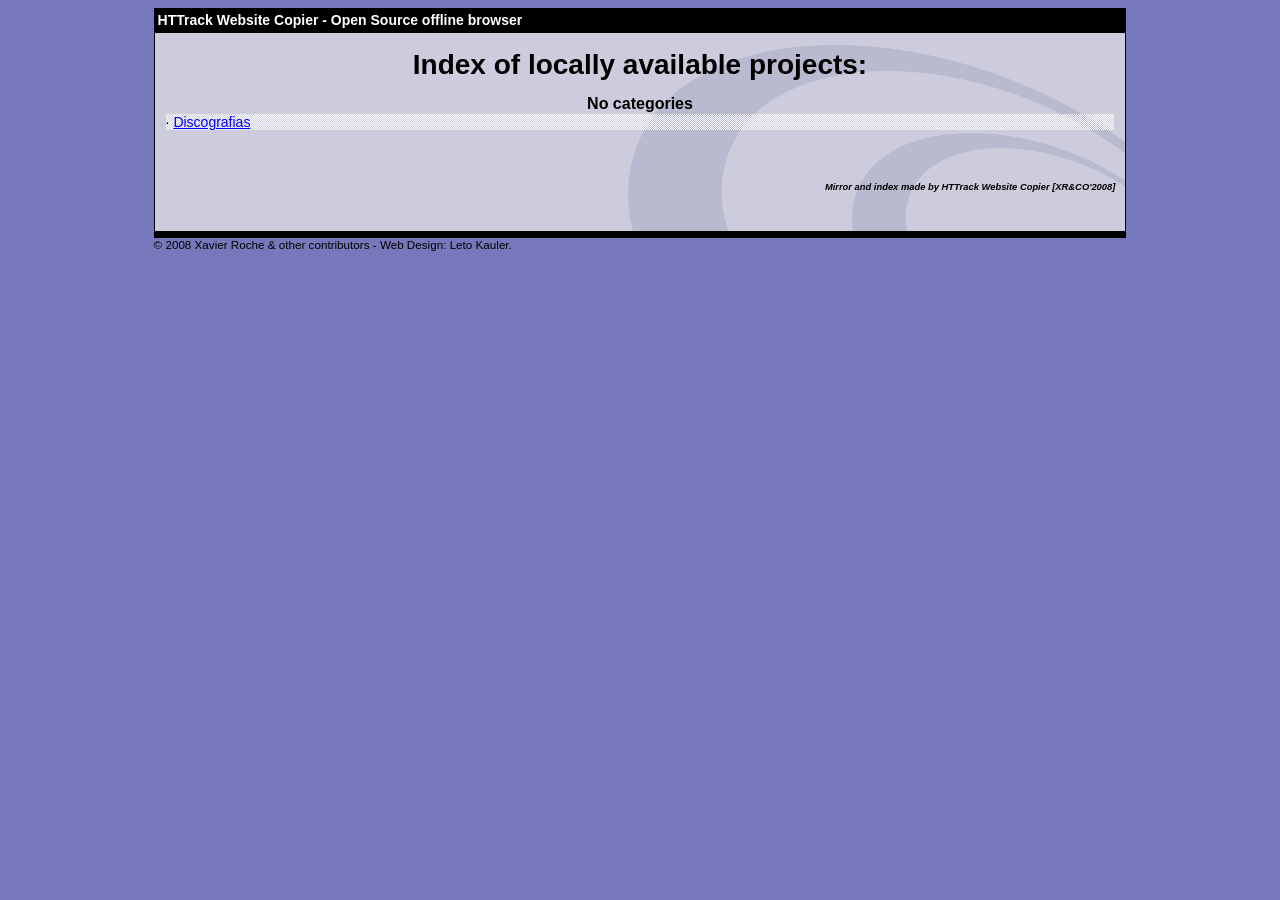
<file: index.html>
<html xmlns="http://www.w3.org/1999/xhtml" lang="en">

<head>
	<meta http-equiv="Content-Type" content="text/html; charset=utf-8" />
	<meta name="description" content="HTTrack is an easy-to-use website mirror utility. It allows you to download a World Wide website from the Internet to a local directory,building recursively all structures, getting html, images, and other files from the server to your computer. Links are rebuiltrelatively so that you can freely browse to the local site (works with any browser). You can mirror several sites together so that you can jump from one toanother. You can, also, update an existing mirror site, or resume an interrupted download. The robot is fully configurable, with an integrated help" />
	<meta name="keywords" content="httrack, HTTRACK, HTTrack, winhttrack, WINHTTRACK, WinHTTrack, offline browser, web mirror utility, aspirateur web, surf offline, web capture, www mirror utility, browse offline, local  site builder, website mirroring, aspirateur www, internet grabber, capture de site web, internet tool, hors connexion, unix, dos, windows 95, windows 98, solaris, ibm580, AIX 4.0, HTS, HTGet, web aspirator, web aspirateur, libre, GPL, GNU, free software" />
	<title>List of available projects - HTTrack Website Copier</title>
	<!-- Mirror and index made by HTTrack Website Copier/3.49-2 [XR&CO'2014] -->

	<style type="text/css">
	<!--

body {
	margin: 0;  padding: 0;  margin-bottom: 15px;  margin-top: 8px;
	background: #77b;
}
body, td {
	font: 14px "Trebuchet MS", Verdana, Arial, Helvetica, sans-serif;
	}

#subTitle {
	background: #000;  color: #fff;  padding: 4px;  font-weight: bold; 
	}

#siteNavigation a, #siteNavigation .current {
	font-weight: bold;  color: #448;
	}
#siteNavigation a:link    { text-decoration: none; }
#siteNavigation a:visited { text-decoration: none; }

#siteNavigation .current { background-color: #ccd; }

#siteNavigation a:hover   { text-decoration: none;  background-color: #fff;  color: #000; }
#siteNavigation a:active  { text-decoration: none;  background-color: #ccc; }


a:link    { text-decoration: underline;  color: #00f; }
a:visited { text-decoration: underline;  color: #000; }
a:hover   { text-decoration: underline;  color: #c00; }
a:active  { text-decoration: underline; }

#pageContent {
	clear: both;
	border-bottom: 6px solid #000;
	padding: 10px;  padding-top: 20px;
	line-height: 1.65em;
	background-image: url(backblue.gif);
	background-repeat: no-repeat;
	background-position: top right;
	}

#pageContent, #siteNavigation {
	background-color: #ccd;
	}


.imgLeft  { float: left;   margin-right: 10px;  margin-bottom: 10px; }
.imgRight { float: right;  margin-left: 10px;   margin-bottom: 10px; }

hr { height: 1px;  color: #000;  background-color: #000;  margin-bottom: 15px; }

h1 { margin: 0;  font-weight: bold;  font-size: 2em; }
h2 { margin: 0;  font-weight: bold;  font-size: 1.6em; }
h3 { margin: 0;  font-weight: bold;  font-size: 1.3em; }
h4 { margin: 0;  font-weight: bold;  font-size: 1.18em; }

.blak { background-color: #000; }
.hide { display: none; }
.tableWidth { min-width: 400px; }

.tblRegular       { border-collapse: collapse; }
.tblRegular td    { padding: 6px;  background-image: url(fade.gif);  border: 2px solid #99c; }
.tblHeaderColor, .tblHeaderColor td { background: #99c; }
.tblNoBorder td   { border: 0; }


// -->
</style>

</head>

<body>
<table width="76%" border="0" align="center" cellspacing="0" cellpadding="3" class="tableWidth">
	<tr>
	<td id="subTitle">HTTrack Website Copier - Open Source offline browser</td>
	</tr>
</table>
<table width="76%" border="0" align="center" cellspacing="0" cellpadding="0" class="tableWidth">
<tr class="blak">
<td>
	<table width="100%" border="0" align="center" cellspacing="1" cellpadding="0">
	<tr>
	<td colspan="6"> 
		<table width="100%" border="0" align="center" cellspacing="0" cellpadding="10">
		<tr> 
		<td id="pageContent"> 
<!-- ==================== End prologue ==================== -->


<h1 ALIGN=Center>Index of locally available projects:</H1>
  <table border="0" width="100%" cellspacing="1" cellpadding="0">
		<TH>
		<BR/>
			No categories
		</TH>
		<TR>
		  <TD BACKGROUND="fade.gif">
                    &middot; <A HREF="Discografias/index.html">Discografias</A>
   		  </TD>
		</TR>
	</TABLE>
	<BR>
	<H6 ALIGN="RIGHT">
         <I>Mirror and index made by HTTrack Website Copier [XR&CO'2008]</I>
	</H6>
	<!-- Mirror and index made by HTTrack Website Copier/3.49-2 [XR&CO'2014] -->
	<!-- Thanks for using HTTrack Website Copier! -->

<!-- ==================== Start epilogue ==================== -->
		</td>
		</tr>
		</table>
	</td>
	</tr>
	</table>
</td>
</tr>
</table>

<table width="76%" border="0" align="center" valign="bottom" cellspacing="0" cellpadding="0">
	<tr>
	<td id="footer"><small>&copy; 2008 Xavier Roche & other contributors - Web Design: Leto Kauler.</small></td>
	</tr>
</table>

</body>

</html>
</file>
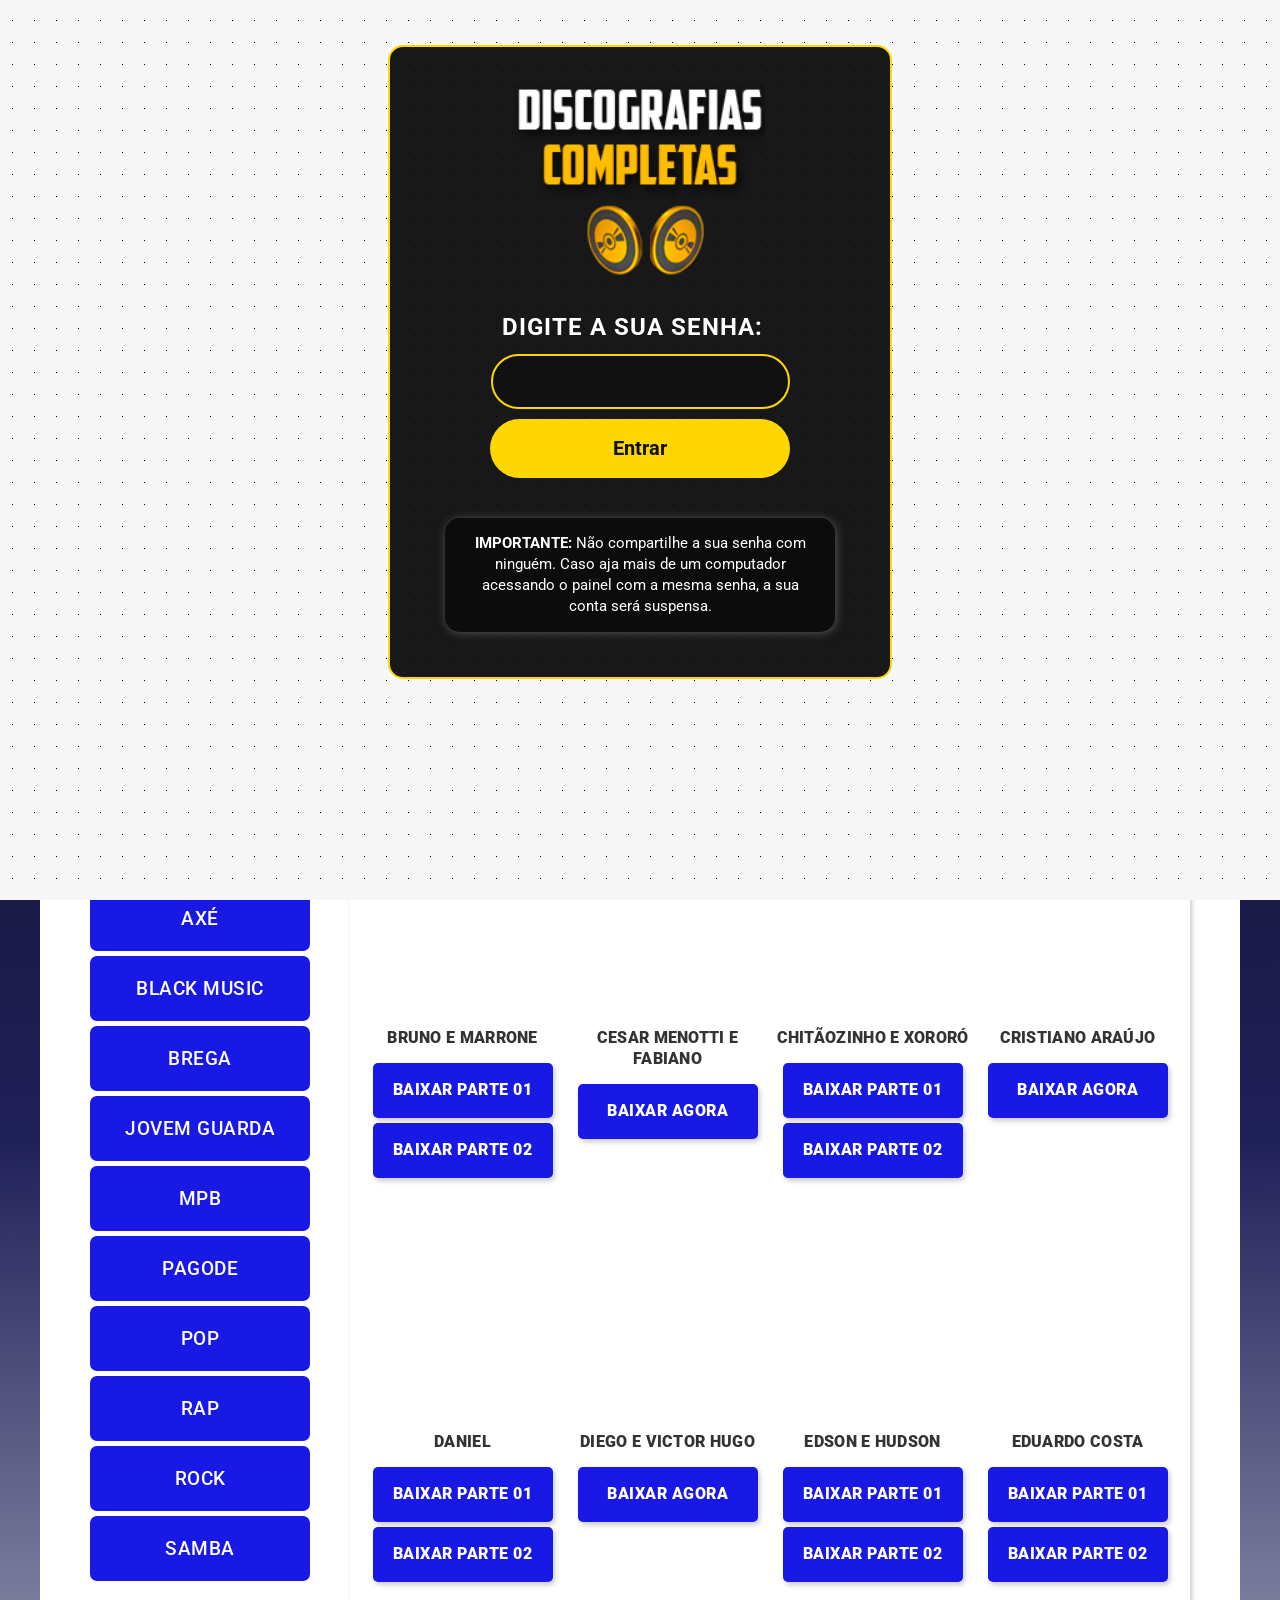
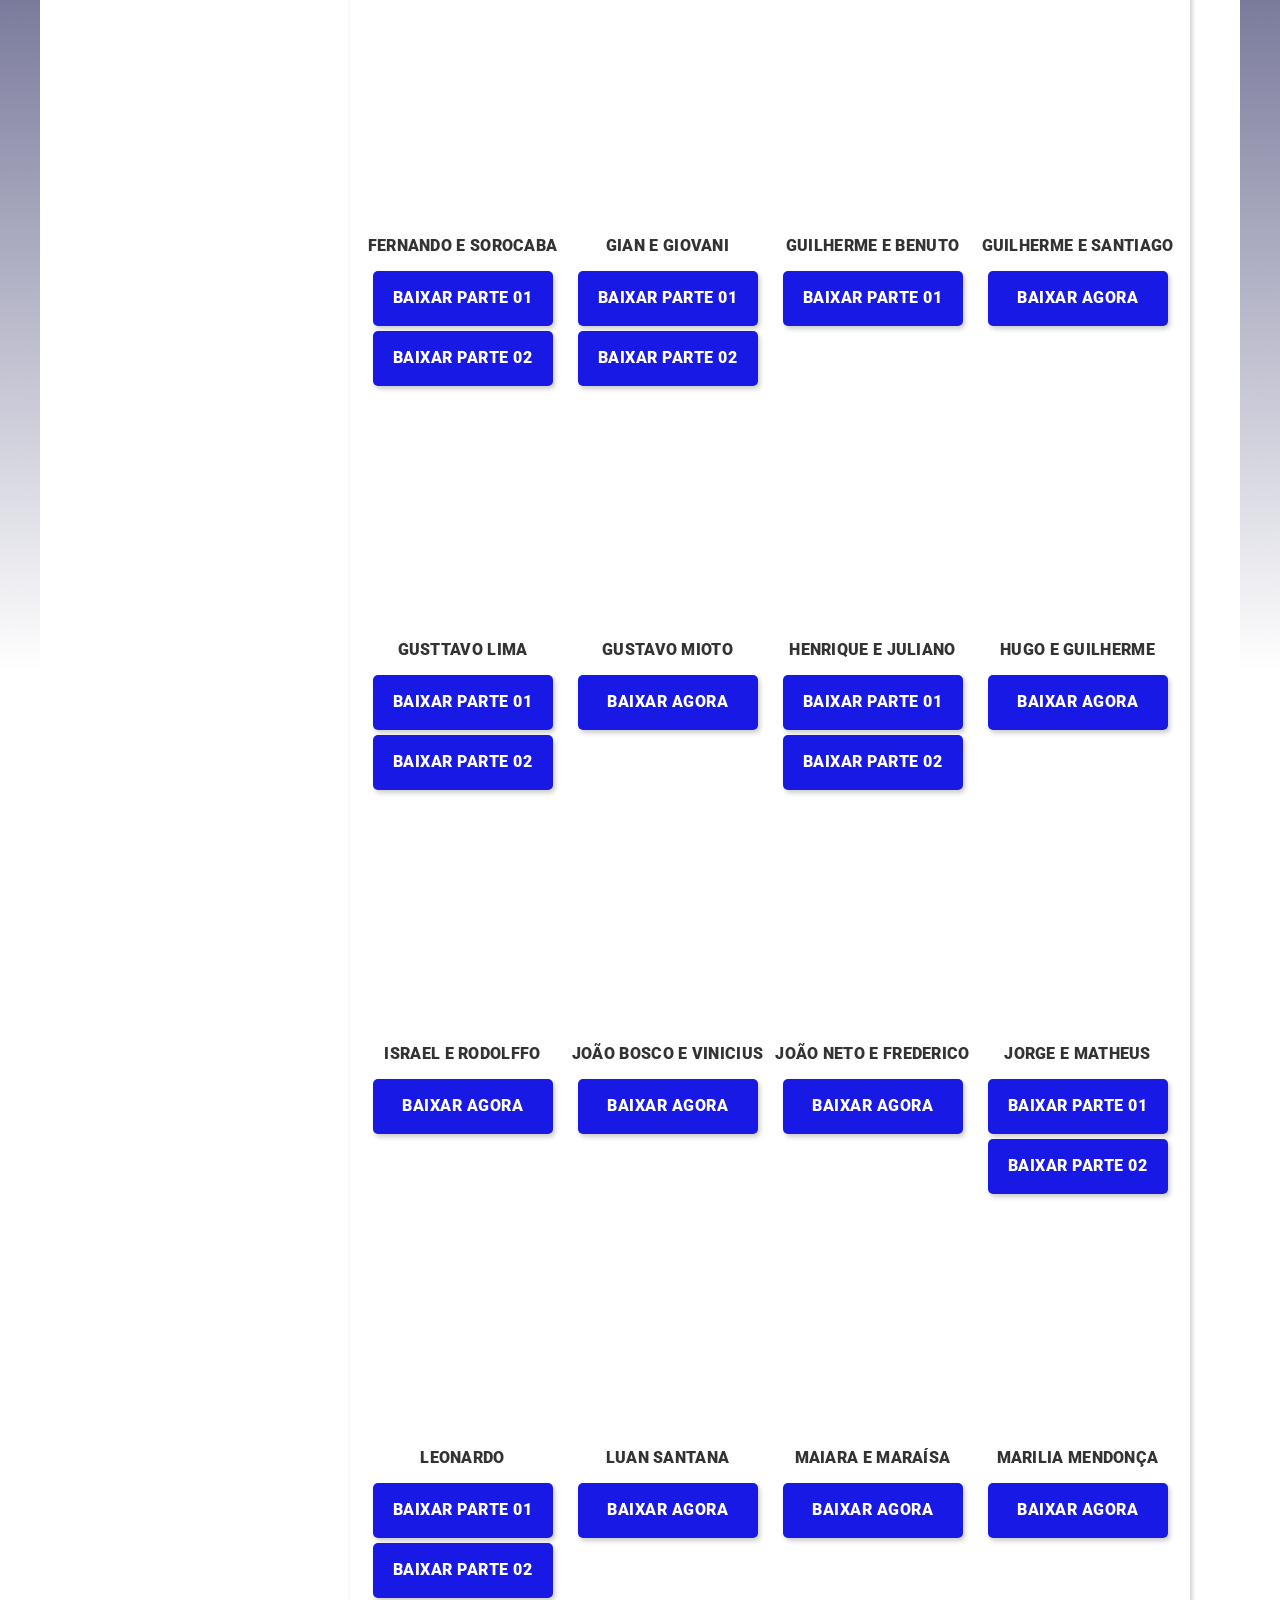
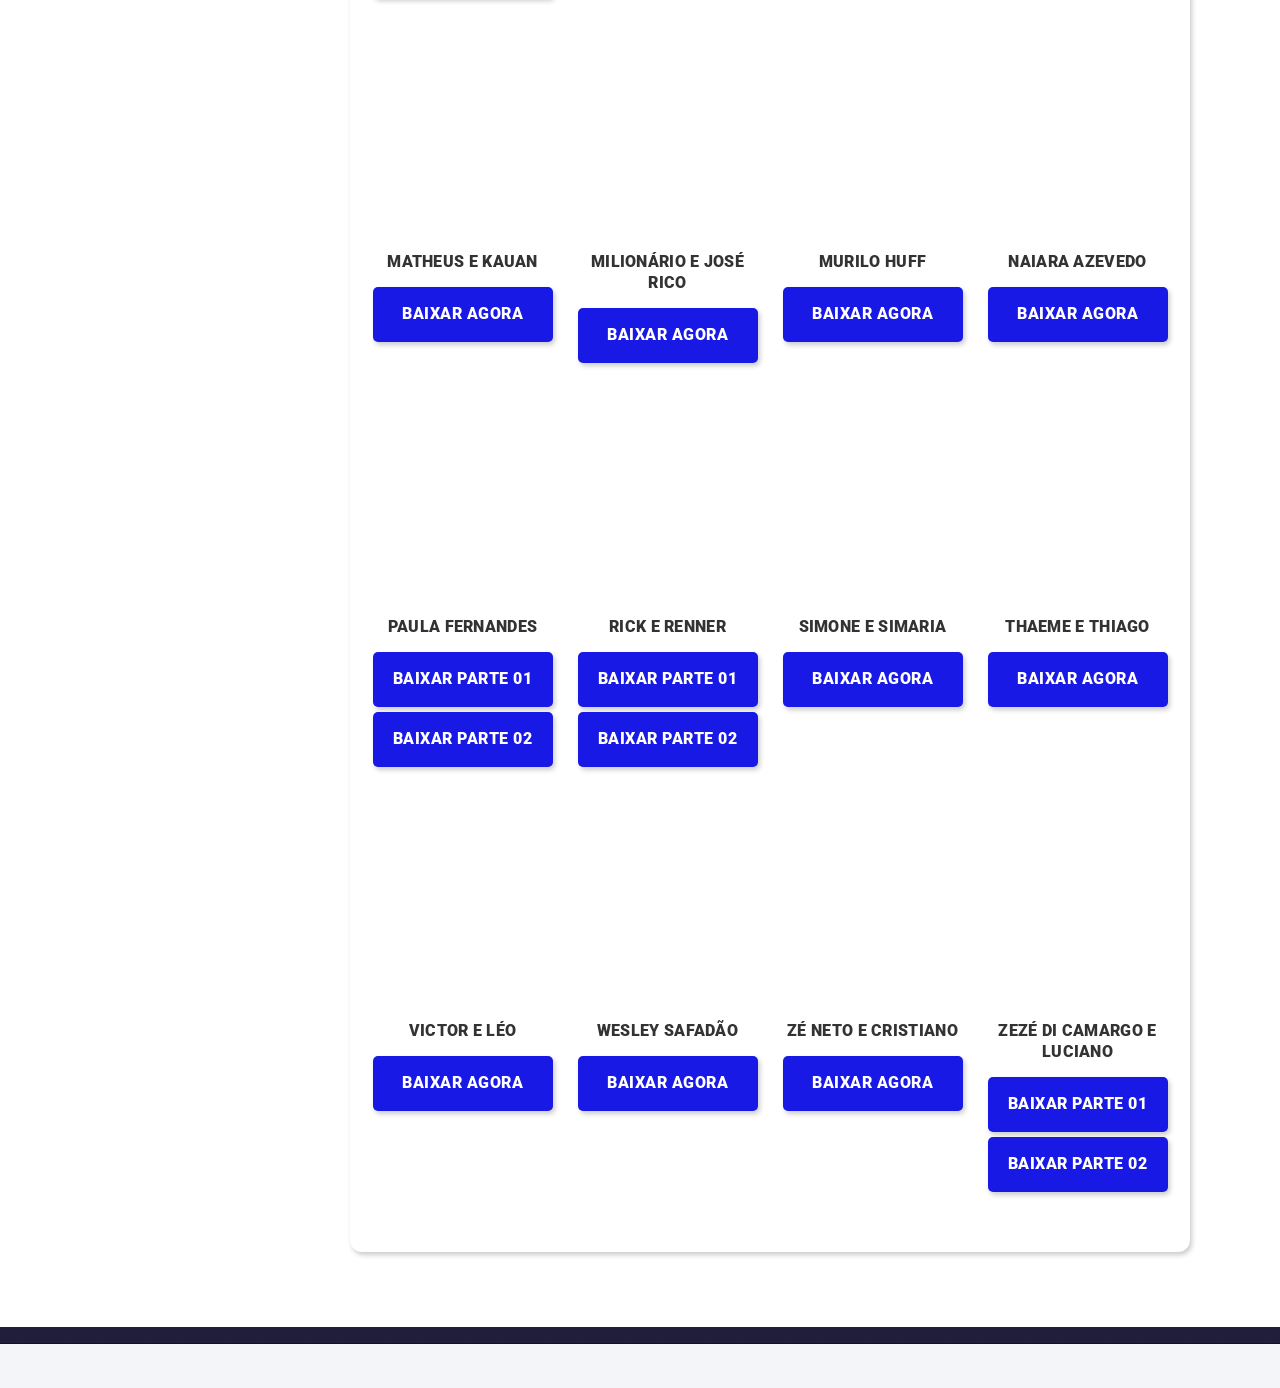
<file: Discografias/index.html>
<html xmlns="http://www.w3.org/1999/xhtml" lang="en">

<head>
	<meta http-equiv="Content-Type" content="text/html; charset=utf-8" />
	<meta name="description" content="HTTrack is an easy-to-use website mirror utility. It allows you to download a World Wide website from the Internet to a local directory,building recursively all structures, getting html, images, and other files from the server to your computer. Links are rebuiltrelatively so that you can freely browse to the local site (works with any browser). You can mirror several sites together so that you can jump from one toanother. You can, also, update an existing mirror site, or resume an interrupted download. The robot is fully configurable, with an integrated help" />
	<meta name="keywords" content="httrack, HTTRACK, HTTrack, winhttrack, WINHTTRACK, WinHTTrack, offline browser, web mirror utility, aspirateur web, surf offline, web capture, www mirror utility, browse offline, local  site builder, website mirroring, aspirateur www, internet grabber, capture de site web, internet tool, hors connexion, unix, dos, windows 95, windows 98, solaris, ibm580, AIX 4.0, HTS, HTGet, web aspirator, web aspirateur, libre, GPL, GNU, free software" />
	<title>Local index - HTTrack Website Copier</title>
  <!-- Mirror and index made by HTTrack Website Copier/3.49-2 [XR&CO'2014] -->
	<style type="text/css">
	<!--

body {
	margin: 0;  padding: 0;  margin-bottom: 15px;  margin-top: 8px;
	background: #77b;
}
body, td {
	font: 14px "Trebuchet MS", Verdana, Arial, Helvetica, sans-serif;
	}

#subTitle {
	background: #000;  color: #fff;  padding: 4px;  font-weight: bold; 
	}

#siteNavigation a, #siteNavigation .current {
	font-weight: bold;  color: #448;
	}
#siteNavigation a:link    { text-decoration: none; }
#siteNavigation a:visited { text-decoration: none; }

#siteNavigation .current { background-color: #ccd; }

#siteNavigation a:hover   { text-decoration: none;  background-color: #fff;  color: #000; }
#siteNavigation a:active  { text-decoration: none;  background-color: #ccc; }


a:link    { text-decoration: underline;  color: #00f; }
a:visited { text-decoration: underline;  color: #000; }
a:hover   { text-decoration: underline;  color: #c00; }
a:active  { text-decoration: underline; }

#pageContent {
	clear: both;
	border-bottom: 6px solid #000;
	padding: 10px;  padding-top: 20px;
	line-height: 1.65em;
	background-image: url(backblue.gif);
	background-repeat: no-repeat;
	background-position: top right;
	}

#pageContent, #siteNavigation {
	background-color: #ccd;
	}


.imgLeft  { float: left;   margin-right: 10px;  margin-bottom: 10px; }
.imgRight { float: right;  margin-left: 10px;   margin-bottom: 10px; }

hr { height: 1px;  color: #000;  background-color: #000;  margin-bottom: 15px; }

h1 { margin: 0;  font-weight: bold;  font-size: 2em; }
h2 { margin: 0;  font-weight: bold;  font-size: 1.6em; }
h3 { margin: 0;  font-weight: bold;  font-size: 1.3em; }
h4 { margin: 0;  font-weight: bold;  font-size: 1.18em; }

.blak { background-color: #000; }
.hide { display: none; }
.tableWidth { min-width: 400px; }

.tblRegular       { border-collapse: collapse; }
.tblRegular td    { padding: 6px;  background-image: url(fade.gif);  border: 2px solid #99c; }
.tblHeaderColor, .tblHeaderColor td { background: #99c; }
.tblNoBorder td   { border: 0; }


// -->
</style>

</head>

<table width="76%" border="0" align="center" cellspacing="0" cellpadding="3" class="tableWidth">
	<tr>
	<td id="subTitle">HTTrack Website Copier - Open Source offline browser</td>
	</tr>
</table>
<table width="76%" border="0" align="center" cellspacing="0" cellpadding="0" class="tableWidth">
<tr class="blak">
<td>
	<table width="100%" border="0" align="center" cellspacing="1" cellpadding="0">
	<tr>
	<td colspan="6"> 
		<table width="100%" border="0" align="center" cellspacing="0" cellpadding="10">
		<tr> 
		<td id="pageContent"> 
<!-- ==================== End prologue ==================== -->

	<meta name="generator" content="HTTrack Website Copier/3.x">
	<TITLE>Local index - HTTrack</TITLE>
</HEAD>
<BODY>
<H1 ALIGN=Center>Index of locally available sites:</H1>
	<TABLE BORDER="0" WIDTH="100%" CELLSPACING="1" CELLPADDING="0">
		<TR>
			<TD BACKGROUND="fade.gif">
				&middot;
					<A HREF="www.packdemusicas.com.br/discografiascompletas.html">
						Discografias - Pack de mÃºsicas
					</A>		
			</TD>
		</TR>
	</TABLE>
	<BR>
	<BR>
	<BR>
  	<H6 ALIGN="RIGHT">
	<I>Mirror and index made by HTTrack Website Copier [XR&amp;CO'2008]</I>
	</H6>
	<!-- Mirror and index made by HTTrack Website Copier/3.49-2 [XR&CO'2014] -->
	<!-- Thanks for using HTTrack Website Copier! -->
	<meta HTTP-EQUIV="Refresh" CONTENT="0; URL=www.baixa-musicas.com.br/discografiascompletas.html">


<!-- ==================== Start epilogue ==================== -->
		</td>
		</tr>
		</table>
	</td>
	</tr>
	</table>
</td>
</tr>
</table>

<table width="76%" border="0" align="center" valign="bottom" cellspacing="0" cellpadding="0">
	<tr>
	<td id="footer"><small>&copy; 2008 Xavier Roche & other contributors - Web Design: Leto Kauler.</small></td>
	</tr>
</table>

</body>

</html>
</file>
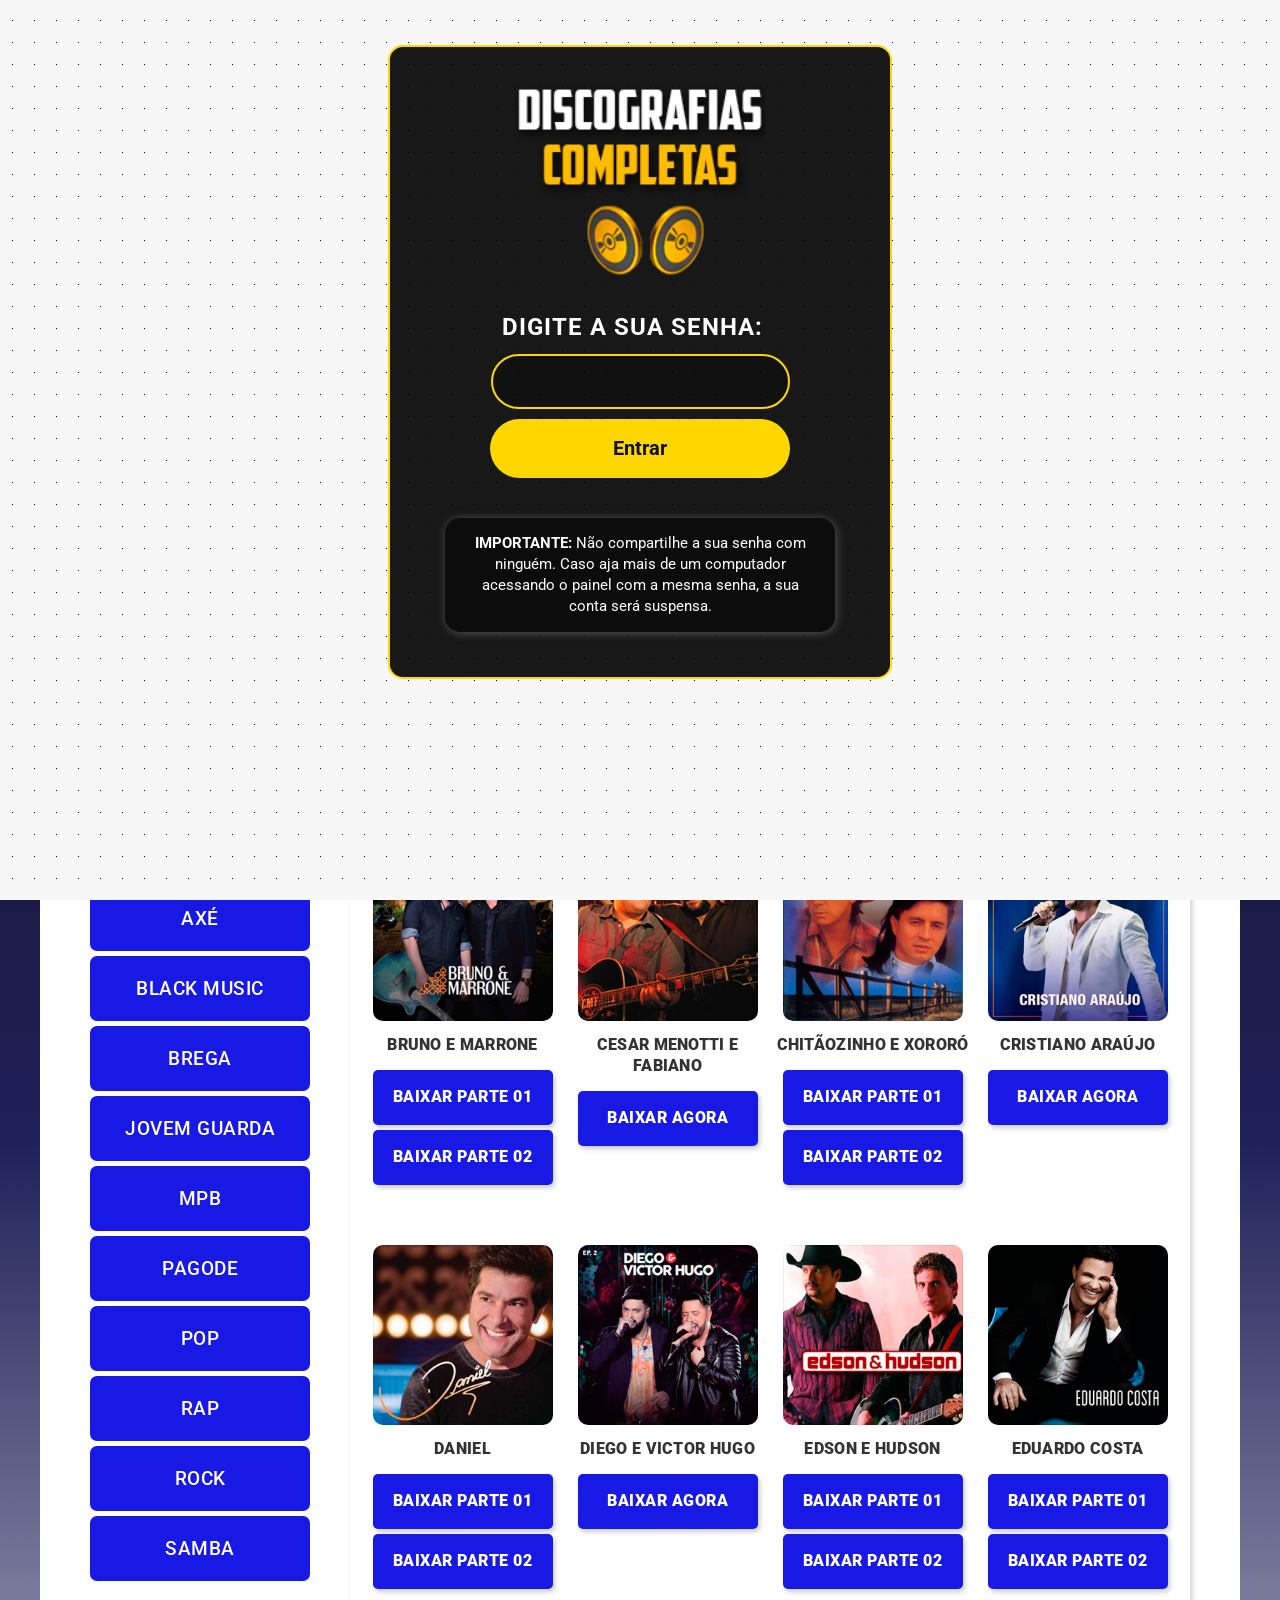
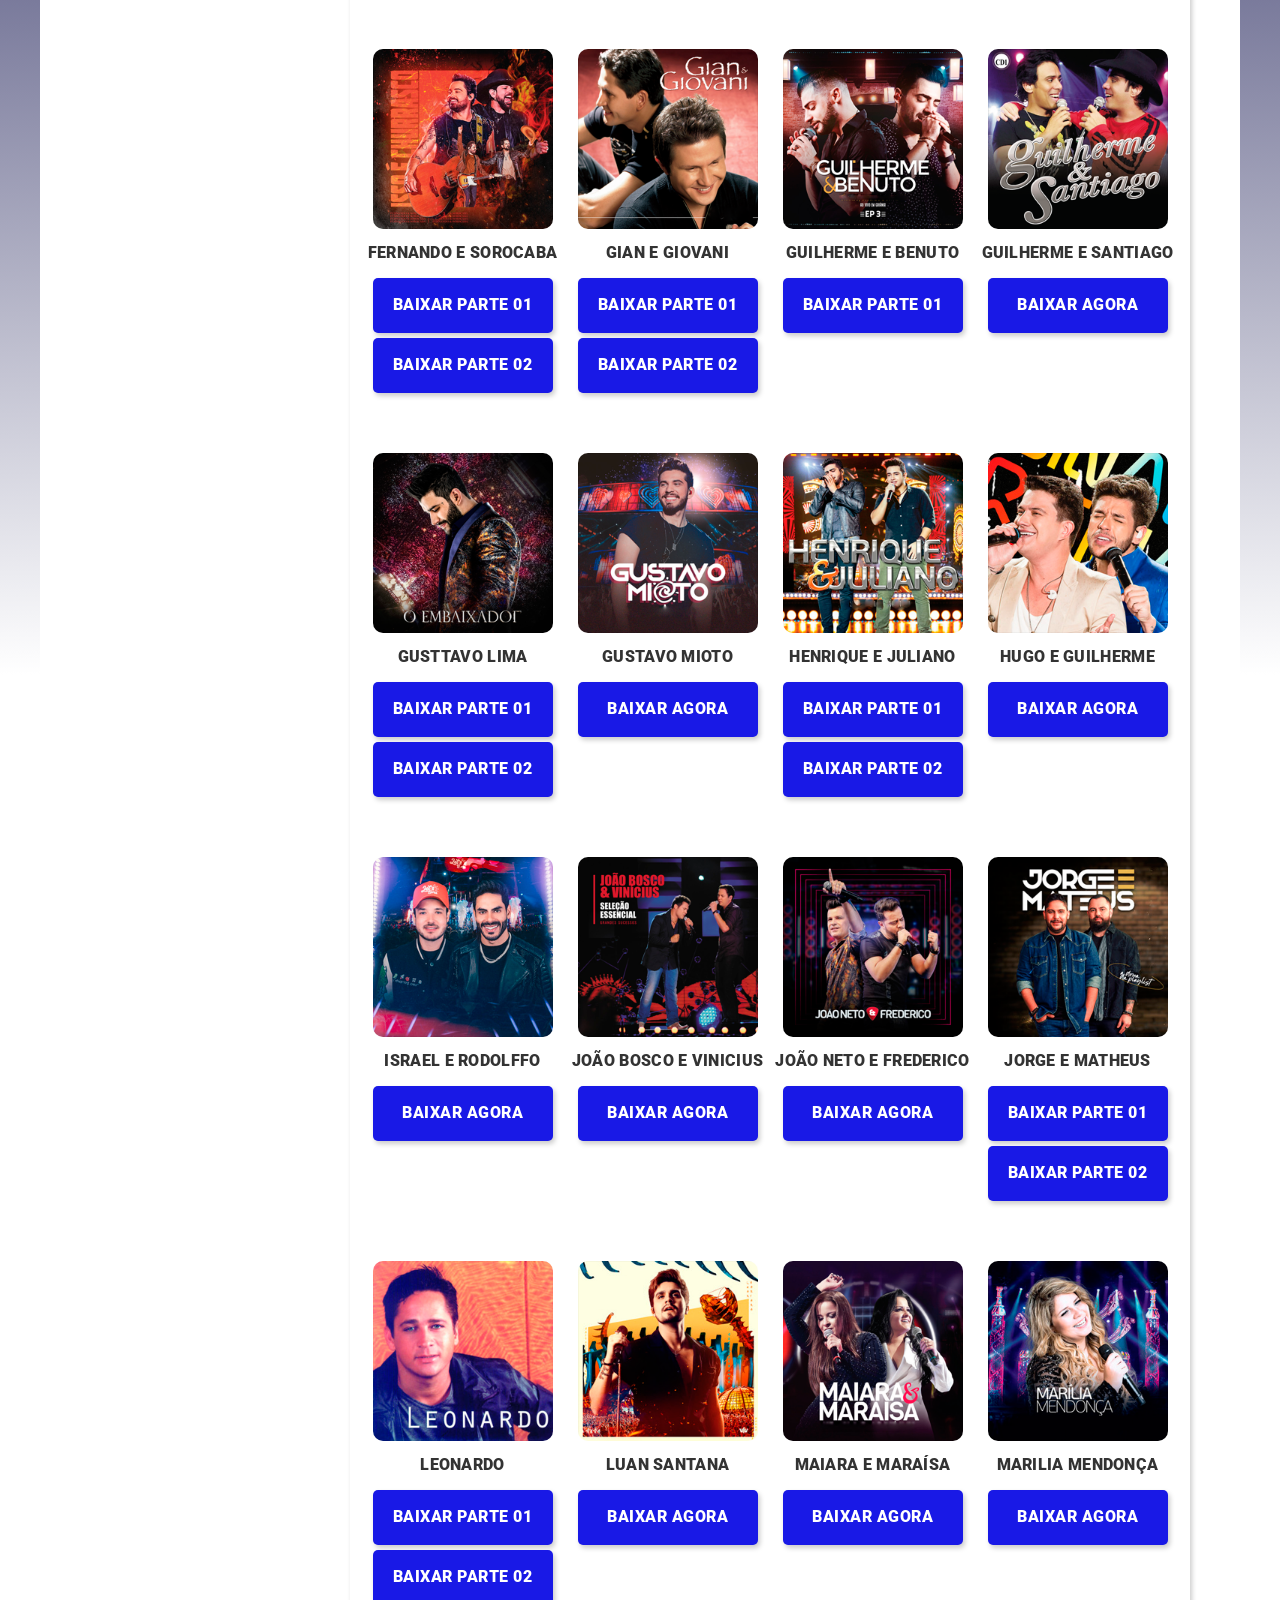
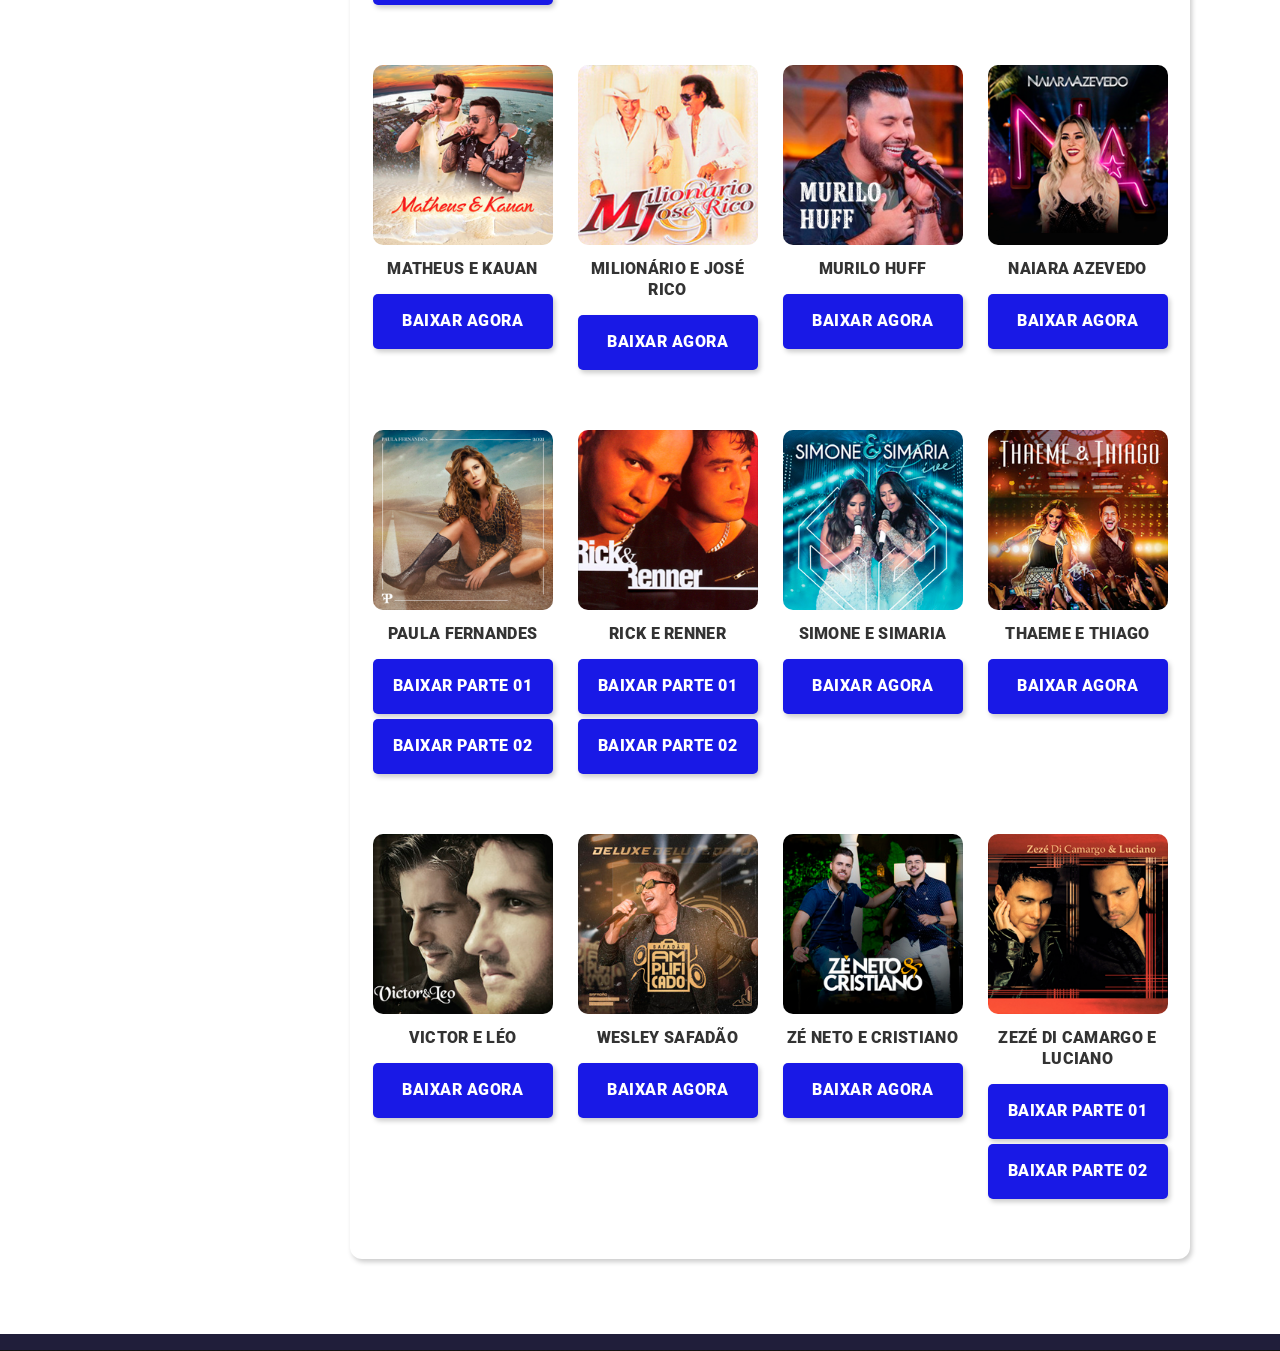
<file: Discografias/www.baixa-musicas.com.br/discografiascompletas.html>
<!DOCTYPE html>
<html lang=”pt-br”>

<!-- Mirrored from www.packdemusicas.com.br/discografiascompletas.html by HTTrack Website Copier/3.x [XR&CO'2014], Mon, 24 Jun 2024 01:59:20 GMT -->
<head>
    

<title>Discografias - Pack de músicas</title>

<meta name="viewport" content="width=device-width, initial-scale=1">
<meta charset="utf-8">
    <meta name="format-detection" content="telephone=no">
	<link rel="stylesheet" type="text/css" href="normalize.css">
	<link rel="stylesheet" type="text/css" href="reset.css">

<link rel="preconnect" href="https://fonts.googleapis.com/">
<link rel="preconnect" href="https://fonts.gstatic.com/" crossorigin>
<link href="https://fonts.googleapis.com/css2?family=Roboto:ital,wght@0,500;0,900;1,500;1,900&amp;family=Rufina:wght@400;700&amp;display=swap" rel="stylesheet">
<link rel="shortcut icon" href="Img-discos/favicon.png"/> 
    


<style>

html {
  scroll-behavior: smooth;
} 

body {
  font-family: 'Roboto', sans-serif;
  background: #f4f5f9;
  background-image: linear-gradient(#000, #181638 5%, #181638 15%, #1f2058 25%, #fff 50%, #fff 100%);
  box-sizing: border-box;

}
	
h1 {
  font-size: 68px;
  letter-spacing: 0;
  color: #ffbc00;
  font-family: 'Rufina', sans-serif;
  font-weight: 700;
}

h3 {
  font-size: 24px;
  color: #fff;
  margin-bottom: 10px;
}

#over03 {
  position:fixed;
  top:0;
  left:0;
  background: linear-gradient(90deg, #f7f7f7 21px, transparent 1%) center, linear-gradient(#f7f7f7 21px, transparent 1%) center, #000;
    background-size: 22px 22px;
  width:100%;
  height:100%;
  z-index:999999;
}

.inp03 {
  width:500px;
  margin: 30px auto;
  margin-top: 45px;
    border-radius: 15px;
    border: 2px solid #ffd700;
    text-align: center;
    background-color:rgba(0, 0, 0, 0.9);
    padding-top: 10px;
    padding-bottom: 45px;
}

.imglogin {
  margin-bottom: 0;
}

.con03 {
  width:560px;
  margin:30px auto;
}
    
.label03 {
  display:block;
  margin-top: -10px;
  padding:15px 15px 15px 0;
  color: #fff;
  font-size: 24px;
    letter-spacing: 1px;
    font-weight: bold;
    text-transform: uppercase;
}    

#senha03 {
    width: 55%;
    margin: 0 auto;
    border: 2px solid #ffd700;
    border-radius: 50px;
    background: rgba(0, 0, 0, 0.3);
    color: #fff;
    padding: 5px 0;
    padding-left: 20px;
    padding-right: 0px;
    font-size: 36px;
    transition: all .5s linear;
}

#senha03:hover, #senha03:focus, #concluir03:focus{
  outline: 0;
  transition: all .5s linear;
  box-shadow: inset 0px 0px 10px #777;
}

#concluir03 {
  width:60%;
  margin: 0 auto;
  background: rgba(255, 215, 0, 1);
  color:#111;
border: none;
    border-radius: 50px;
  font-size:20px;
  font-weight:bold;
  padding:18px 0;
  cursor:pointer;
  transition: .4s;
}

#concluir03:hover {
    background: rgba(255, 215, 0, 0.9);
    border: none;
}

.avisosenha03 {
    width: 350px;
    margin: 0 auto;
    margin-top: 40px;
    padding: 15px 20px;
    border-radius: 15px;
    font-size: 15px;
    line-height: 21px;
    background: rgba(0, 0, 0, 0.5);
    box-shadow: 1px 1px 10px #555;
    color: #fff;
}

.desktop {
  display: block;
}

.secpretopo {
    max-width: 100%;
    background: #333;
    padding: 10px 0;
    border-bottom: 5px solid #ffbc00;
    background: linear-gradient(-45deg, #000, #000, #444, #111);
  background-size: 400% 400%;
  animation: gradient 6s ease infinite;
}

@keyframes gradient {
    0% {
        background-position: 0% 50%;
    }
    50% {
        background-position: 100% 50%;
    }
    100% {
        background-position: 0% 50%;
    }
}

.orgpretopo {
    max-width: 1000px;
    margin: 0 auto;
    text-align: center;
    display: flex;
    align-items:center;
}

.esqpretopo {
    max-width: 200px;
    margin: 0 auto;
    text-align: right;
    flex: 1 1 200px;
}

.dirpretopo {
    max-width: 750px;
    margin: 0 auto;
    text-align: left;
    flex: 1 1 750px;
}

.dirpretopo h2 {
    font-size: 16px;
    letter-spacing: 0.5px;
    font-weight: bold;
    text-transform: uppercase;
    color: #fff;
}


.conteudogeral {
  max-width: 1200px;
    margin: 0 auto;
    margin-bottom: 0;
    margin-top: 45px;
    padding-bottom: 45px;
    background: #fff;
    border-radius: 25px;
}


.bannertopo {
	max-width: 1200px;
  height: 400px;
	margin: 0 auto;
	margin-top: 35px;
  border-radius: 25px 25px 0 0;
  background: #02001b;
	display: flex;
	flex-wrap: wrap;
}

.esqbanner {
	width: 660px;
	height: 400px;
	margin: 0 auto;
  background-image: url(Img-discos/03.png);
  border-radius: 15px 0 0 15px;
  display: flex;
    align-items: center; 
    justify-content: center; 
	flex: 1 1 660px;
}

.titulotopo {
  max-width: 600px;
  margin: 0 auto;
  text-align: center;
}

.p1 {
  width: 280px;
  margin: 0 auto;
  padding: 5px;
  padding-top: 10px;
  padding-bottom: 2px;
  padding-left: 10px;
  background-color: rgba(0, 0, 0, 0.4);
}

.p2 {
  width: 520px;
  margin: 0 auto;
  padding: 2px 5px;
  padding-left: 10px;
  background-color: rgba(0, 0, 0, 0.4);
}

.p3 {
  width: 420px;
  margin: 0 auto;
  padding: 5px;
  padding-bottom: 10px;
  padding-left: 10px;
  background-color: rgba(0, 0, 0, 0.4);
}

.dirbanner {
	width: 540px;
	height: 400px;
	margin: 0 auto;
  border-radius: 25px 25px 0 0;
  background: #000;
  overflow: hidden;
	flex: 1 1 540px;
}

.dirbanner img {
  width: 540px;
  margin-left: 0;
  animation: kenburns 50s infinite;
}

@keyframes kenburns {
  0% {
    margin-top: -20px;
  }

  50% {
    margin-top: -412px;
  }

  100% {
    margin-top: -20px;
  }
}



.orientacao {
  max-width: 1150px;
  height: 100px;
  margin: 75px auto;
  display: flex;
  flex-wrap: wrap;
}

.esqorientacao {
  width: 360px;
  height: 100px;
  margin: 0 25px;
  background: #f7f7f7;
  color: #fff;
  border-radius: 15px;
  box-shadow: 2px 3px 4px #ccc;
  flex: 1 1 360px;
  display: flex;
    align-items: center;
    justify-content: center;
}

.dirorientacao {
  width: 500px;
  height: 100px;
  margin: 0 25px;
  background: #f7f7f7;
  color: #fff;
  border-radius: 15px;
  box-shadow: 2px 3px 4px #ccc;
  flex: 1 1 500px;
  display: flex;
    align-items: center;
    justify-content: center;
}

.numeroorientacao {
  width: 90px;
  height: 100px;
  background: #181638;
  border-radius: 15px 0 0 15px;
  color: #fff;
  font-size: 72px;
  font-family: 'Roboto', sans-serif;
  font-weight: 700;
  flex: 1 1 90px;
  display: flex;
  align-items: center; 
  justify-content: center; 
}

.paragrafo01 {
  width: 280px;
  height: 60px;
  margin: 0 auto;
  margin-left: 25px;
  color: #333;
  font-size: 25px;
  line-height: 30px;
  font-family: 'Roboto', sans-serif;
  font-weight: 500;
}

.paragrafo02 {
  width: 420px;
  height: 60px;
  margin: 0 auto;
  margin-left: 30px;
  color: #333;
  font-family: 'Roboto', sans-serif;
  font-weight: 500;
  font-size: 25px;
  line-height: 30px;
}

.artista {
  font-family: 'Roboto', sans-serif;
  font-weight: 900;
  font-size: 25px;
  line-height: 30px;
  font-style: italic;
  letter-spacing: -0.5px;
}



.menudiscos {
	width: 1100px;
	margin: 0 auto;
	text-align: center;
  display: flex;
  align-items: flex-start;
}

.esqdiscos {
  width: 220px;
  margin-top: 5px;
  margin-bottom: 30px;
  flex: 1 1 220px;
}

/* Style the buttons inside the tab */
.esqdiscos button {
  width: 220px;
  height: 65px;
  margin-bottom: 5px;
  margin-left: 0;
  color: #fff;
  border-radius: 7px;
  letter-spacing: 0.5px;
  border: none;
  font-family: 'Roboto', sans-serif;
  font-weight: 500;
  font-size: 19px;
  background: #1919e6;
  cursor: pointer;
  text-transform: uppercase;
  transition: .4s;
}

.esqdiscos button:hover {
  width: 230px;
  height: 65px;
  color: #181638;
  border-radius: 0 15px 15px 0;
  font-weight: 500;
  margin-left: 5px;
  border: none;
  font-family: 'Roboto', sans-serif;
  font-weight: 700;
  font-size: 19px;
  background: #ffbc00;
  cursor: pointer;
}


/* Create an active/current "tab button" class */
.esqdiscos button.active {
  margin-left: 5px;
  margin-bottom: 10px;
  color: #181638;
  background-color: #ffbc00;
  font-weight: 900;
  letter-spacing: 0.5px;
}


.dirdiscos {
  width: 880px;
  margin-top: 5px;
  margin-bottom: 30px;
  flex: 1 1 880px;
}

/* Style the tab content */
.tabcontent {
  width: 840px;
  float: right;
  background: #fff;
  margin-top: 0;
  border-radius: 12px;
  box-shadow: 2px 3px 5px #ccc;
  margin-left: 0px;
  animation: opacidade .8s;
}

@keyframes opacidade {
  from {margin-top: -7px;}
  to {margin-top: 0px;}
}

.tabcontent h2 {
    width: 840px;
    padding: 20px 0;
    background: #0d1c2f;
    background: linear-gradient(-45deg, #0d1c2f, #0d1c2f, #0d1c2f, #333, #0d1c2f, #0d1c2f);
    background-size: 400% 400%;
    animation: gradient 8s ease infinite;
    color: #fff;
    letter-spacing: 1px;
    border-radius: 12px 12px 0 0;
    font-family: 'roboto', sans-serif;
    font-weight: 900;
    font-size: 30px;
    text-transform: uppercase;
}

.conteudodiscos {
  width: 820px;
  margin: 0 auto;
  margin-top: 30px;
  text-align: center;
  display: flex;
  flex-wrap: wrap;
}

.carddiscos {
  width: 200px;
  margin: 0 auto;
  margin-bottom: 60px;
  border-radius: 15px;
  flex: 1 1 200px;
}

.btnbaixar button {
  width: 180px;
  height: 55px;
  margin-top: 5px;
  background: #1919e6;
  color: #fff;
  border: none;
  font-weight: 900;
  letter-spacing: 0.5px;
  border-radius: 5px;
  box-shadow: 2px 3px 5px #ccc;
  transition: .4s;
}

.btnbaixar button:hover {
  color: #181638;
  background-color: #ffbc00;
  font-weight: 900;
  cursor: pointer;
  box-shadow: 2px 3px 5px #999;
  transform: scale(1.05);
  animation: mymove 1.5s;
}

@keyframes mymove {
  from {transform: scale(1);}
  to {transform: scale(1.05);}
}

.carddiscos h3 {
  margin-top: 10px;
  font-size: 16px;
  line-height: 21px;
  padding: 0 5px;
  color: #333;
  font-weight: 900;
  font-family: 'Roboto', sans-serif;
  text-transform: uppercase;
  letter-spacing: 0.3px;
}

.carddiscos img {
  border-radius: 10px;
}

.carddiscos img:hover {
  transform: scale(1.05);
  animation: mymove 1.5s;
  border-radius: 10px;
}

.legenda [data-tooltip] {
    width: 200px;
}

[data-tooltip] {
    width: 200px;
  position: relative;
  font-weight: bold;
  
}

[data-tooltip]:after {
  width: 500px;
  padding: 5px 0;
  display: none;
  position: absolute;
  top: -165px;
  border-radius: 10px;
  left: 0;
  content: attr(data-tooltip);
  white-space: wrap;
  background-color: #fff;
  color: #000;
  font-size: 15px;
  line-height: 18px;
  text-transform: uppercase;
  letter-spacing: 0.5px;
  box-shadow: 1px 1px 3px #999;    
  z-index: 999;
  animation: entradalegenda 0.6s alternate;
}

@keyframes entradalegenda {
  0% {
    opacity: 0%;
  }
  100% {
    opacity: 100%;
  }
}

[data-tooltip]:hover:after {
  width: 140px;
  height: 140px;
    padding: 20px;
    font-size: 18px;
    line-height: 24px;
    border-radius: 10px;
  display: block;
  background-color: rgba(0, 0, 0, 0.7);
  color: #fff;
  font-family: 'roboto', sans-serif;
    font-weight: 500;
    z-index: 10;
}  

#mostrar{
  display: none;
}

#passar_mouse:hover #mostrar{
    width: 200px;
    position: relative;
    left: 0;
    top: -50px;
    background: #ccc;
    display:block;

}





.orgfooter {
  width: 1100px;
  margin: 45px auto;
  margin-top: 0;
  background-color: #181638;
  background-image: linear-gradient(19deg, #181638 30%, #040048 100%);
  color: #fff;
  padding: 45px 50px;
  border-radius: 25px;
  display: flex;
  flex-wrap: wrap;
}

.logo {
  width: 190px;
  height: 75px;
  margin: 0 auto;
  flex: 1 1 190px;
  display: flex;
  align-items: center;
    justify-content: center;
}

.logo img {
  width: 190px;
  height: 70px;
  margin: 0 auto;
}

.esqfooter {
  width: 150px;
  margin: 0 auto;
  flex: 1 1 150px;
  display: flex;
  align-items: center;
    justify-content: center;
}

.esqfooter ul {
  width: 180px;
  text-align: left;
  list-style-type: none;
}

.esqfooter ul li {
  padding: 2px 0;
  font-size: 21px;
}

.esqfooter ul li a {
  text-decoration: none;
  font-size: 17px;
  color: #ccc;
  text-transform: uppercase;
  font-family: 'roboto', sans-serif;
  letter-spacing: 0.5px;
  font-weight: 500;
  transition: .4s;
}

.esqfooter ul li a:hover {
  opacity: .7;
  letter-spacing: 0.2px;
  color: #fff;
}

.esqfooter ul li a:visited {
  color: #fff;
}

.centrofooter {
  width: 200px;
  margin: 0 auto;
  text-align: center;
  flex: 1 1 200px;
}

.div01 {
  width: 150px;
  margin: 0 auto;
}

.div02 {
  width: 220px;
  margin: 0 auto;
  margin-top: 15px;
  text-align: center;
}

.div02 h3 {
  font-family: 'Roboto', serif;
  font-size: 19px;
  letter-spacing: 0.5px;
  color: #fff;
  font-weight: 900;
}

.div02 p {
  font-family: 'Roboto', sans-serif;
  font-size: 17px;
  text-align: center;
  margin-top: 7px;
  color: #fff;
}

.div02 p:nth-child(2) {
  font-family: 'Roboto', sans-serif;
  font-size: 20px;
  color: #fff;
  margin-top: -2px;
}

.dirfooter {
  width: 250px;
  margin: 0 auto;
  flex: 1 1 250px;
  display: flex;
  flex-wrap: nowrap;
  align-items: center;
    justify-content: center;
}

.dirfooter img {
  width: 60px;
  height: 60px;
  margin: 0 10px;
  border-radius: 15px;
  transform: scale(1.0);
  transition: .4s;
}

.dirfooter img:hover {
  transform: scale(1.1);
}


.barrarodape {
  width: 100%;
  height: 16px;
  margin-bottom: 0;
  background: #201e3a;
}

.celular {
  display: none;
}


@media only screen and (max-width: 500px) {  

    
body {
    background: #f7f7f7;
    font-family: 'Roboto', sans-serif;
}   

.desktop {
  display: none;
}


#over03 {
  position:fixed;
  top:0;
  left:0;
  background: linear-gradient(90deg, #f7f7f7 21px, transparent 1%) center, linear-gradient(#f7f7f7 21px, transparent 1%) center, #000;
    background-size: 22px 22px;
  width:100%;
  height:100%;
  text-align: center;
  z-index:999999;
}

.imglogin img {
  width: 200px;
  height: 200px;
  margin: 0 auto;
}

.inp03 {
  width:350px;
  margin: 30px auto;
  margin-top: 30px;
    border-radius: 15px;
    border: 2px solid #ffd700;
    text-align: center;
    background-color:rgba(0, 0, 0, 0.9);
    padding-top: 10px;
    padding-bottom: 30px;
}

.imglogin {
  margin-bottom: 0;
}

.con03 {
  width:450px;
  margin:30px auto;
}
    
.label03 {
  width: 300px;
  margin: 0 auto;
  margin-top: -10px;
  padding:15px 15px 15px 0;
  padding-left: 20px;
  color: #fff;
  font-size: 24px;
    letter-spacing: 1px;
    font-weight: bold;
    text-transform: uppercase;
}    

#senha03 {
    width: 55%;
    margin: 0 auto;
    border: 2px solid #ffd700;
    border-radius: 50px;
    background: rgba(0, 0, 0, 0.3);
    color: #fff;
    padding: 5px 0;
    padding-left: 20px;
    padding-right: 0px;
    font-size: 36px;
    transition: all .5s linear;
}

#senha03:hover, #senha03:focus, #concluir03:focus{
  outline: 0;
  transition: all .5s linear;
  box-shadow: inset 0px 0px 10px #777;
}

#concluir03 {
  width:60%;
  margin: 0 auto;
  background: rgba(255, 215, 0, 1);
  color:#111;
border: none;
    border-radius: 50px;
  font-size:20px;
  font-weight:bold;
  padding:18px 0;
  cursor:pointer;
  transition: .4s;
}

#concluir03:hover {
    background: rgba(255, 215, 0, 0.9);
    border: none;
}

.avisosenha03 {
    width: 250px;
    margin: 0 auto;
    margin-top: 30px;
    padding: 15px 20px;
    border-radius: 15px;
    font-size: 15px;
    line-height: 21px;
    background: rgba(0, 0, 0, 0.5);
    box-shadow: 1px 1px 10px #555;
    color: #fff;
}



.topo {
    max-width: 100%;
    height: 450px;
    margin: 0 auto;
    padding-top: 15px;
    background: #000;
    display: flex;
    align-items: center;
    justify-content: center;
}

.topo img {
    width: 350px;
    height: 450px;
    margin: 0 auto;
    border-radius: 0;
}

.mobile {
    width: 100%;
    margin: 0 auto;
    text-align: center;
}
   
.mobile h1 {
    width: 90%;
    margin: 0 auto;
    margin-top: 45px;
    margin-bottom: 20px;
    font-size: 30px;  
    letter-spacing: 0.5px;
    font-weight: 900;
    text-transform: uppercase;
    color: #333;
}    
    
.titulo {
    width: 100%;
    height: 180px;
    margin: 0 auto;
    text-align: center;
    padding-top: 30px;
    font-size: 27px;
    background-image: repeating-linear-gradient(black, black 10%, black 80%, #666 100%);
    border-radius: 0;
} 
    
.titulo h1 {
    width: 90%;
    margin: 0 auto;
    font-size: 27px;
    line-height: 30px;
    letter-spacing: 0.5px;
    font-weight: bold;
    text-transform: uppercase;
    color: #fff;
} 
    
.titulo h2 {
    width: 85%;
    margin: 0 auto;
    margin-top: 10px;
    margin-bottom: 45px;
    font-size: 22px;
    line-height: 25px;
    color: #ccc;
    font-family: 'Rufina', sans-serif;
}    
    
.conteudo {
    width: 85%;
    margin: 0 auto;
    background: #fff;
    padding: 30px 10px;
    border-radius: 10px;
    margin-bottom: 35px;
    box-shadow: 1px 1px 20px #ccc;
    display: flex;
    flex-wrap: nowrap;
    overflow-x: scroll;
}

.carddiscos {
   width: 160px;
    text-align: center;
    margin: 0 12px;
    flex: 1 1 160px; 
}

.carddiscos img {
    width: 160px;
    height: 160px;
    border-radius: 15px;    
}

.carddiscos h3 {
    margin: 12px 0;
    font-size: 21px;
    line-height: 24px;
}
    
.carddiscos button {
  width: 160px;
  height: 55px;
  margin-bottom: 5px;
  margin-left: 0;
  color: #fff;
  border-radius: 7px;
  letter-spacing: 0.5px;
  border: none;
  font-family: 'Roboto', sans-serif;
  font-weight: 500;
  font-size: 17px;
  background: #1919e6;
  cursor: pointer;
  text-transform: uppercase;
} 



.legenda [data-tooltip] {
    width: 200px;
}

[data-tooltip] {
    width: 200px;
  position: relative;
  font-weight: bold;
  
}

[data-tooltip]:after {
  width: 500px;
  padding: 5px 0;
  display: none;
  position: absolute;
  top: -145px;
  border-radius: 10px;
  left: 0;
  content: attr(data-tooltip);
  white-space: wrap;
  background-color: #fff;
  color: #000;
  font-size: 15px;
  line-height: 18px;
  text-transform: uppercase;
  letter-spacing: 0.5px;
  box-shadow: 1px 1px 3px #999;    
  z-index: 999;
  animation: entradalegenda 0.6s alternate;
}

@keyframes entradalegenda {
  0% {
    opacity: 0%;
  }
  100% {
    opacity: 100%;
  }
}

[data-tooltip]:hover:after {
  width: 120px;
  height: 120px;
    padding: 20px;
    padding-top: 30px;
    padding-bottom: 10px;
    font-size: 15px;
    line-height: 20px;
    border-radius: 10px;
  display: block;
  background-color: rgba(0, 0, 0, 0.7);
  color: #fff;
  font-family: 'roboto', sans-serif;
    font-weight: 500;
    z-index: 10;
}  

#mostrar{
  display: none;
}

#passar_mouse:hover #mostrar{
    width: 200px;
    position: relative;
    left: 0;
    top: -30px;
    background: #ccc;
    display:block;

}


.rodape {
    width: 360px;
    margin: 0 auto;
    margin-bottom: 30px;
    padding: 30px 0;
    background-color: #4158D0;
    background-image: linear-gradient(43deg, #050057 0%, #000 30%, #050057 100%);
    border-radius: 15px;
}

.logo {
    width: 330px;
    margin: 0 auto;
    text-align: center;
}

.logo img {
    width: 180px;
    height: 70px;
    margin: 0 auto;
}


.centrorodape {
    width: 330px;
    margin: 45px auto;
    margin-top: 30px;
    text-align: center;
    color: #fff;
}

.centrorodape h3 {
    font-size: 24px;
    font-weight: 900;
}

.centrorodape p {
    font-size: 19px;

}

.centrorodape p:nth-child(2) {
    font-size: 21px;
    margin: 10px auto;
}


.dirrodape {
  width: 330px;
  margin: 0 auto;
  display: flex;
  flex-wrap: nowrap;
  align-items: center;
  justify-content: center;
}

.dirrodape img {
  width: 60px;
  height: 60px;
  margin: 0 10px;
  border-radius: 15px;
  transform: scale(1.0);
  transition: .4s;
}

.dirrodape img:hover {
  transform: scale(1.1);
} 

.celular {
  display: block;
}

}





</style>
</head>

<body>


<div id="over03">
<div class="inp03">
  <div class="imglogin"><img src="Img-discos/imglogin.png" width="250" height="250"></div>
<label class="label03" for="password">Digite a sua senha:</label>
<input type="password" id="senha03"/><br>
<div style="margin-top: 10px;"><button id="concluir03">Entrar</button></div>
<div class="avisosenha03"><legend><span style="font-weight: bold; text-transform: uppercase;" class="amarelo">Importante:</span> Não compartilhe a sua senha com ninguém. Caso aja mais de um computador acessando o painel com a mesma senha, a sua conta será suspensa.</legend></div>
</div>
</div> 









<div class="desktop">


<div class="secpretopo" id="topo">    
<div class="orgpretopo"> 
<div class="dirpretopo"><h2>CARO CLIENTE, SEJA BEM-VINDO AO PAINEL COM DISCOGRAFIAS COMPLETAS!</h2></div>
</div>    
</div>  


<div class="conteudogeral">

<div class="bannertopo">
<div class="esqbanner">
<div class="titulotopo">
<div class="p1"><h3>Agora você tem acesso a</h3></div>
<div class="p2"><h1>DISCOGRAFIAS</h1></div>
<div class="p3"><h1>COMPLETAS</h1></div>

</div>
</div>

<div class="dirbanner"><img src="Img-discos/01.png"></div>
</div>


<div class="orientacao">

<div class="esqorientacao">
<div class="numeroorientacao">01</div> 
<div class="paragrafo01">ESCOLHA O <span class="artista">GÊNERO</span> DAS MÚSICAS.</div>
</div>

<div class="dirorientacao">
<div class="numeroorientacao">02</div> 
<div class="paragrafo02"><span class="artista">ESCOLHA UMA DISCOGRAFIA</span> E CLIQUE EM BAIXAR AGORA.</div> 
</div>

</div>



<div class="menudiscos">

<div class="esqdiscos">
  <button class="tablinks" onclick="openCity(event, 'Sertanejo')" id="defaultOpen">Sertanejo</button>
  <a href="#Forró"><button class="tablinks" onclick="openCity(event, 'Forró')">Forró</button></a>
  <a href="#Axé"><button class="tablinks" onclick="openCity(event, 'Axé')">Axé</button></a>
  <a href="#Black music"><button class="tablinks" onclick="openCity(event, 'Black music')">Black Music</button></a>
  <a href="#Brega"><button class="tablinks" onclick="openCity(event, 'Brega')">Brega</button></a>
  <a href="#Jovem guarda"><button class="tablinks" onclick="openCity(event, 'Jovem guarda')">Jovem Guarda</button></a>
  <a href="#MPB"><button class="tablinks" onclick="openCity(event, 'MPB')">MPB</button></a>
  <a href="#Pagode"><button class="tablinks" onclick="openCity(event, 'Pagode')">Pagode</button></a>
  <a href="#Pop"><button class="tablinks" onclick="openCity(event, 'Pop')">Pop</button></a>
  <a href="#Rap"><button class="tablinks" onclick="openCity(event, 'Rap')">Rap</button></a>
  <a href="#Rock"><button class="tablinks" onclick="openCity(event, 'Rock')">Rock</button></a>
  <a href="#Samba"><button class="tablinks" onclick="openCity(event, 'Samba')">Samba</button></a>
</div>





<div class="dirdiscos">

<div id="Axé" class="tabcontent">
<h2>Axé</h2>

<div class="conteudodiscos">

<div class="carddiscos">
<img src="Img-discos/capa/01.png" width="180" height="180" loading="lazy">
<h3>Claudia Leitte</h3>
<div class="btnbaixar"><a href="https://www.mediafire.com/file_premium/8pi7z5oip6i2ir1/Claudia_Leite-%2528www.packdemusicas.com.br%2529.rar/file" target="_blank"><button>BAIXAR AGORA</button></a></div>
</div>

<div class="carddiscos">
<span class="legenda" data-tooltip="Essa discografia está separada em duas partes."><img src="Img-discos/capa/02.png" width="180" height="180" loading="lazy"></span>
<h3>Chiclete com banana</h3>
<div class="btnbaixar"><a href="https://www.mediafire.com/file_premium/ztmv5drg08wg7og/Chiclete_com_Banana-Parte_01-%2528www.packdemusicas.com.br%2529.rar/file" target="_blank"><button>BAIXAR AGORA</button></a></div>
<div class="btnbaixar"><a href="https://www.mediafire.com/file_premium/1vlque2fji97iha/Chiclete_com_Banana-Parte_02-%2528www.packdemusicas.com.br%2529.rar/file" target="_blank"><button>BAIXAR AGORA</button></a></div>
</div>

<div class="carddiscos">
<span class="legenda" data-tooltip="Essa discografia está separada em duas partes."><img src="Img-discos/capa/03.png" width="180" height="180" loading="lazy"></span>
<h3>Daniela Mercury</h3>
<div class="btnbaixar"><a href="https://www.mediafire.com/file_premium/jdnp9yhu3xjhrzo/Daniela_Mercury-Parte_01-%2528www.packdemusicas.com.br%2529.rar/file" target="_blank"><button>BAIXAR AGORA</button></a></div>
<div class="btnbaixar"><a href="https://www.mediafire.com/file_premium/mjw257py1llp1jc/Daniela_Mercury-Parte_02-%2528www.packdemusicas.com.br%2529.rar/file" target="_blank"><button>BAIXAR AGORA</button></a></div>
</div>

<div class="carddiscos">
<img src="Img-discos/capa/04.png" width="180" height="180" loading="lazy">
<h3>É o Tchan</h3>
<div class="btnbaixar"><a href="https://www.mediafire.com/file_premium/iyj4v8xagh3y5du/%25C3%2589_O_Tchan-%2528www.packdemusicas.com.br%2529.rar/file" target="_blank"><button>BAIXAR AGORA</button></a></div>
</div>

<div class="carddiscos">
<span class="legenda" data-tooltip="Essa discografia está separada em duas partes."><img src="Img-discos/capa/05.png" width="180" height="180" loading="lazy"></span>
<h3>Ivete Sangalo</h3>
<div class="btnbaixar"><a href="https://www.mediafire.com/file_premium/vne57b541cplfcb/Ivete_Sangalo-_Parte_01-%2528www.packdemusicas.com.br%2529.rar/file" target="_blank"><button>BAIXAR AGORA</button></a></div>
<div class="btnbaixar"><a href="https://www.mediafire.com/file_premium/d596bs3j4opywmr/Ivete_Sangalo-_Parte_02-%2528www.packdemusicas.com.br%2529.rar/file" target="_blank"><button>BAIXAR AGORA</button></a></div>
</div>

<div class="carddiscos">
<img src="Img-discos/capa/06.png" width="180" height="180" loading="lazy">
<h3>Léo Santana</h3>
<div class="btnbaixar"><a href="https://www.mediafire.com/file_premium/vf8m1tje5lxeyog/L%25C3%25A9o_Santana-%2528www.packdemusicas.com.br%2529.rar/file" target="_blank"><button>BAIXAR AGORA</button></a></div>
</div>

<div class="carddiscos">
<img src="Img-discos/capa/07.png" width="180" height="180" loading="lazy">
<h3>Netinho</h3>
<div class="btnbaixar"><a href="https://www.mediafire.com/file_premium/8w54piehuuao4sq/Netinho-%2528www.packdemusicas.com.br%2529.rar/file" target="_blank"><button>BAIXAR AGORA</button></a></div>
</div>

</div>
</div>



<div id="Black music" class="tabcontent">
<h2>Black music</h2>

<div class="conteudodiscos">
  
<div class="carddiscos">
<span class="legenda" data-tooltip="Essa discografia está separada em duas partes."><img src="Img-discos/capa/61.png" width="180" height="180" loading="lazy"></span>
<h3>Aretha Franklin</h3>
<div class="btnbaixar"><a href="https://www.mediafire.com/file_premium/qfuv6ykevonvjfb/Aretha_Franklin-Parte_01-%2528www.packdemusicas.com.br%2529.rar/file" target="_blank"><button>BAIXAR AGORA</button></a></div>
<div class="btnbaixar"><a href="https://www.mediafire.com/file_premium/93ez06n7wkupu9r/Aretha_Franklin-Parte_02-%2528www.packdemusicas.com.br%2529.rar/file" target="_blank"><button>BAIXAR AGORA</button></a></div>
</div>

<div class="carddiscos">
<img src="Img-discos/capa/62.png" width="180" height="180" loading="lazy">
<h3>Amy Winehouse</h3>
<div class="btnbaixar"><a href="https://www.mediafire.com/file_premium/4be6iuh1k2mds2k/Amy_Winehouse-%2528www.packdemusicas.com.br%2529.rar/file" target="_blank"><button>BAIXAR AGORA</button></a></div>
</div>

<div class="carddiscos">
<span class="legenda" data-tooltip="Essa discografia está separada em duas partes."><img src="Img-discos/capa/63.png" width="180" height="180" loading="lazy"></span>
<h3>James Brown</h3>
<div class="btnbaixar"><a href="https://www.mediafire.com/file_premium/yz3liab1485k8zl/James_Brown-Parte_01-%2528www.packdemusicas.com.br%2529.rar/file" target="_blank"><button>BAIXAR AGORA</button></a></div>
<div class="btnbaixar"><a href="https://www.mediafire.com/file_premium/2d6xe4lsdsduxws/James_Brown-Parte_02-%2528www.packdemusicas.com.br%2529.rar/file" target="_blank"><button>BAIXAR AGORA</button></a></div>
</div>

<div class="carddiscos">
<span class="legenda" data-tooltip="Essa discografia está separada em duas partes."><img src="Img-discos/capa/64.png" width="180" height="180" loading="lazy"></span>
<h3>Michael Jackson</h3>
<div class="btnbaixar"><a href="https://www.mediafire.com/file_premium/hq8yoyksv21onbd/Michael_Jackson-Parte_01-%2528www.packdemusicas.com.br%2529.rar/file" target="_blank"><button>BAIXAR PARTE 01</button></a></div>
<div class="btnbaixar"><a href="https://www.mediafire.com/file_premium/ozfl2lghi3vc1wm/Michael_Jackson-Parte_02-%2528www.packdemusicas.com.br%2529.rar/file" target="_blank"><button>BAIXAR PARTE 01</button></a></div>
</div>

<div class="carddiscos">
<span class="legenda" data-tooltip="Essa discografia está separada em duas partes."><img src="Img-discos/capa/65.png" width="180" height="180" loading="lazy"></span>
<h3>Marvin Gaye</h3>
<div class="btnbaixar"><a href="https://www.mediafire.com/file_premium/bbemgli18y4dmic/Marvin_Gaye-Parte_01-%2528www.packdemusicas.com.br%2529.rar/file" target="_blank"><button>BAIXAR AGORA</button></a></div>
<div class="btnbaixar"><a href="https://www.mediafire.com/file_premium/dd73u24s2lqaw4g/Marvin_Gaye-Parte_02-%2528www.packdemusicas.com.br%2529.rar/file" target="_blank"><button>BAIXAR AGORA</button></a></div>
</div>

<div class="carddiscos">
<span class="legenda" data-tooltip="Essa discografia está separada em duas partes."><img src="Img-discos/capa/66.png" width="180" height="180" loading="lazy"></span>
<h3>Ray Charles</h3>
<div class="btnbaixar"><a href="https://www.mediafire.com/file_premium/5p07szo0s3y8l9x/Ray_Charles-Parte_01-%2528www.packdemusicas.com.br%2529.rar/file" target="_blank"><button>BAIXAR AGORA</button></a></div>
<div class="btnbaixar"><a href="https://www.mediafire.com/file_premium/xiqaq0b0ienfszq/Ray_Charles-Parte_02-%2528www.packdemusicas.com.br%2529.rar/file" target="_blank"><button>BAIXAR AGORA</button></a></div>
</div>

<div class="carddiscos">
<span class="legenda" data-tooltip="Essa discografia está separada em duas partes."><img src="Img-discos/capa/67.png" width="180" height="180" loading="lazy"></span>
<h3>Stevie Wonder</h3>
<div class="btnbaixar"><a href="https://www.mediafire.com/file_premium/neftoxolz5zc9w8/Stevie_Wonder-Parte_01-%2528www.packdemusicas.com.br%2529.rar/file" target="_blank"><button>BAIXAR AGORA</button></a></div>
<div class="btnbaixar"><a href="https://www.mediafire.com/file_premium/f2qytiku0yf1lmf/Stevie_Wonder-Parte_02-%2528www.packdemusicas.com.br%2529.rar/file" target="_blank"><button>BAIXAR AGORA</button></a></div>
</div>

</div>
</div>



<div id="Brega" class="tabcontent">
<h2>Brega</h2>

<div class="conteudodiscos">
  
<div class="carddiscos">
<span class="legenda" data-tooltip="Essa discografia está separada em duas partes."><img src="Img-discos/capa/68.png" width="180" height="180" loading="lazy"></span>
<h3>Amado Batista</h3>
<div class="btnbaixar"><a href="https://www.mediafire.com/file_premium/wyu9rnhxjjvhbjo/Amado_Batista-Parte_01-%2528www.packdemusicas.com.br%2529.rar/file" target="_blank"><button>BAIXAR PARTE 01</button></a></div>
<div class="btnbaixar"><a href="https://www.mediafire.com/file_premium/xlepj58v26o9nrx/Amado_Batista-Parte_02-%2528www.packdemusicas.com.br%2529.rar/file" target="_blank"><button>BAIXAR PARTE 02</button></a></div>
</div>

<div class="carddiscos">
<img src="Img-discos/capa/69.png" width="180" height="180">
<h3>Amilton Lelo</h3>
<div class="btnbaixar"><a href="https://www.mediafire.com/file_premium/i2q0elngngb5ctv/Amilton_Lelo-%2528www.packdemusicas.com.br%2529.rar/file" target="_blank"><button>BAIXAR AGORA</button></a></div>
</div>

<div class="carddiscos">
<span class="legenda" data-tooltip="Essa discografia está separada em duas partes."><img src="Img-discos/capa/70.png" width="180" height="180" loading="lazy"></span>
<h3>Bartô Galeno</h3>
<div class="btnbaixar"><a href="https://www.mediafire.com/file_premium/uuj9o1m14ejfivu/Bart%25C3%25B4_Galeno-Parte_01-%2528www.packdemusicas.com.br%2529.rar/file" target="_blank"><button>BAIXAR PARTE 01</button></a></div>
<div class="btnbaixar"><a href="https://www.mediafire.com/file_premium/rjbz9d6wvhpzssq/Bart%25C3%25B4_Galeno-Parte_02-%2528www.packdemusicas.com.br%2529.rar/file" target="_blank"><button>BAIXAR PARTE 02</button></a></div>
</div>

<div class="carddiscos">
<img src="Img-discos/capa/71.png" width="180" height="180" loading="lazy">
<h3>Cachorrão do brega</h3>
<div class="btnbaixar"><a href="https://www.mediafire.com/file_premium/xw7hky494px7xf0/Cachorr%25C3%25A3o_do_Brega-%2528www.packdemusicas.com.br%2529.rar/file" target="_blank"><button>BAIXAR AGORA</button></a></div>
</div>

<div class="carddiscos">
<img src="Img-discos/capa/72.png" width="180" height="180" loading="lazy">
<h3>Carlos Alexandre</h3>
<div class="btnbaixar"><a href="https://www.mediafire.com/file_premium/5afp05worrz80tf/Carlos_Alexandre-%2528www.packdemusicas.com.br%2529.rar/file" target="_blank"><button>BAIXAR AGORA</button></a></div>
</div>

<div class="carddiscos">
<img src="Img-discos/capa/73.png" width="180" height="180" loading="lazy">
<h3>Carlos Santos</h3>
<div class="btnbaixar"><a href="https://www.mediafire.com/file_premium/t29ezuayieq7m73/Carlos_Santos-%2528www.packdemusicas.com.br%2529.rar/file" target="_blank"><button>BAIXAR AGORA</button></a></div>
</div>

<div class="carddiscos">
<span class="legenda" data-tooltip="Essa discografia está separada em duas partes."><img src="Img-discos/capa/74.png" width="180" height="180" loading="lazy"></span>
<h3>Cristiano Neves</h3>
<div class="btnbaixar"><a href="https://www.mediafire.com/file_premium/7bihq72rspn51tw/Cristiano_Neves-Parte_01-%2528www.packdemusicas.com.br%2529.rar/file" target="_blank"><button>BAIXAR PARTE 01</button></a></div>
<div class="btnbaixar"><a href="https://www.mediafire.com/file_premium/4zizu84tvxb1o6i/Cristiano_Neves-Parte_02-%2528www.packdemusicas.com.br%2529.rar/file" target="_blank"><button>BAIXAR PARTE 02</button></a></div>
</div>

<div class="carddiscos">
<img src="Img-discos/capa/75.png" width="180" height="180" loading="lazy">
<h3>Diana</h3>
<div class="btnbaixar"><a href="https://www.mediafire.com/file_premium/dq0w6crp9nf4ib5/Diana-%2528www.packdemusicas.com.br%2529.rar/file" target="_blank"><button>BAIXAR AGORA</button></a></div>
</div>

<div class="carddiscos">
<img src="Img-discos/capa/76.png" width="180" height="180" loading="lazy">
<h3>Evaldo Braga</h3>
<div class="btnbaixar"><a href="https://www.mediafire.com/file_premium/ua0disydyudwjsb/Evaldo_Braga-%2528www.packdemusicas.com.br%2529.rar/file" target="_blank"><button>BAIXAR AGORA</button></a></div>
</div>

<div class="carddiscos">
<img src="Img-discos/capa/77.png" width="180" height="180" loading="lazy">
<h3>Falcão</h3>
<div class="btnbaixar"><a href="https://www.mediafire.com/file_premium/pmnv0l17syyxj28/Falc%25C3%25A3o-%2528www.packdemusicas.com.br%2529.rar/file" target="_blank"><button>BAIXAR AGORA</button></a></div>
</div>

<div class="carddiscos">
<span class="legenda" data-tooltip="Essa discografia está separada em duas partes."><img src="Img-discos/capa/78.png" width="180" height="180" loading="lazy"></span>
<h3>Fernando Mendes</h3>
<div class="btnbaixar"><a href="https://www.mediafire.com/file_premium/tm8q4vy9tbmxjcx/Fernando_Mendes-Parte_01-%2528www.packdemusicas.com.br%2529.rar/file" target="_blank"><button>BAIXAR PARTE 01</button></a></div>
<div class="btnbaixar"><a href="https://www.mediafire.com/file_premium/5apoz8r982o29pu/Fernando_Mendes-Parte_02-%2528www.packdemusicas.com.br%2529.rar/file" target="_blank"><button>BAIXAR PARTE 02</button></a></div>
</div>

<div class="carddiscos">
<img src="Img-discos/capa/79.png" width="180" height="180" loading="lazy">
<h3>Francis Dalva</h3>
<div class="btnbaixar"><a href="https://www.mediafire.com/file_premium/8l0yt1q37gnuehc/Francis_Dalva-%2528www.packdemusicas.com.br%2529.rar/file" target="_blank"><button>BAIXAR AGORA</button></a></div>
</div>

<div class="carddiscos">
<img src="Img-discos/capa/80.png" width="180" height="180" loading="lazy">
<h3>Frankito Lopes</h3>
<div class="btnbaixar"><a href="https://www.mediafire.com/file_premium/8y8nnsxynvv6mzu/Frankito_Lopes-%2528www.packdemusicas.com.br%2529.rar/file" target="_blank"><button>BAIXAR AGORA</button></a></div>
</div>

<div class="carddiscos">
<span class="legenda" data-tooltip="Essa discografia está separada em duas partes."><img src="Img-discos/capa/81.png" width="180" height="180" loading="lazy"></span>
<h3>José Augusto</h3>
<div class="btnbaixar"><a href="https://www.mediafire.com/file_premium/73l4z3drz4hv7f4/Jos%25C3%25A9_Augusto-Parte_01-%2528www.packdemusicas.com.br%2529.rar/file" target="_blank"><button>BAIXAR PARTE 01</button></a></div>
<div class="btnbaixar"><a href="https://www.mediafire.com/file_premium/39w2dxdk3qtoge0/Jos%25C3%25A9_Augusto-Parte_02-%2528www.packdemusicas.com.br%2529.rar/file" target="_blank"><button>BAIXAR PARTE 02</button></a></div>
</div>

<div class="carddiscos">
<span class="legenda" data-tooltip="Essa discografia está separada em duas partes."><img src="Img-discos/capa/82.png" width="180" height="180" loading="lazy"></span>
<h3>José Ribeiro</h3>
<div class="btnbaixar"><a href="https://www.mediafire.com/file_premium/xktrtv5jcn02z36/Jos%25C3%25A9_Ribeiro-Parte_01-%2528www.packdemusicas.com.br%2529.rar/file" target="_blank"><button>BAIXAR PARTE 01</button></a></div>
<div class="btnbaixar"><a href="https://www.mediafire.com/file_premium/iir0p8c98lyh382/Jos%25C3%25A9_Ribeiro-Parte_02-%2528www.packdemusicas.com.br%2529.rar/file" target="_blank"><button>BAIXAR PARTE 02</button></a></div>
</div>

<div class="carddiscos">
<img src="Img-discos/capa/83.png" width="180" height="180" loading="lazy">
<h3>José Roberto</h3>
<div class="btnbaixar"><a href="https://www.mediafire.com/file_premium/tdzvsptn5g0vdlz/Jos%25C3%25A9_Roberto-%2528www.packdemusicas.com.br%2529.rar/file" target="_blank"><button>BAIXAR AGORA</button></a></div>
</div>

<div class="carddiscos">
<span class="legenda" data-tooltip="Essa discografia está separada em duas partes."><img src="Img-discos/capa/84.png" width="180" height="180" loading="lazy"></span>
<h3>Lindomar Castilho</h3>
<div class="btnbaixar"><a href="https://www.mediafire.com/file_premium/82p3u8iuscqn66c/Lindomar_Castilho-Parte_01-%2528www.packdemusicas.com.br%2529.rar/file" target="_blank"><button>BAIXAR PARTE 01</button></a></div>
<div class="btnbaixar"><a href="https://www.mediafire.com/file_premium/zn148qhny2qfi0o/Lindomar_Castilho-Parte_02-%2528www.packdemusicas.com.br%2529.rar/file" target="_blank"><button>BAIXAR PARTE 02</button></a></div>
</div>

<div class="carddiscos">
<img src="Img-discos/capa/85.png" width="180" height="180" loading="lazy">
<h3>Luiz Carlos Magno</h3>
<div class="btnbaixar"><a href="https://www.mediafire.com/file_premium/kx1tjo4tbxzmgsq/Luiz_Carlos_Magno-%2528www.packdemusicas.com.br%2529.rar/file" target="_blank"><button>BAIXAR AGORA</button></a></div>
</div>

<div class="carddiscos">
<span class="legenda" data-tooltip="Essa discografia está separada em duas partes."><img src="Img-discos/capa/86.png" width="180" height="180" loading="lazy"></span>
<h3>Odair José</h3>
<div class="btnbaixar"><a href="https://www.mediafire.com/file_premium/7fcd00p6ui3ek9b/Odair_Jose-Parte_01-%2528www.packdemusicas.com.br%2529.rar/file" target="_blank"><button>BAIXAR PARTE 01</button></a></div>
<div class="btnbaixar"><a href="https://www.mediafire.com/file_premium/xebl7prmkqiwo8k/Odair_Jose-Parte_02-%2528www.packdemusicas.com.br%2529.rar/file" target="_blank"><button>BAIXAR PARTE 02</button></a></div>
</div>

<div class="carddiscos">
<img src="Img-discos/capa/87.png" width="180" height="180" loading="lazy">
<h3>Paulo Sergio</h3>
<div class="btnbaixar"><a href="https://www.mediafire.com/file_premium/q6b1rmtdm7htmz1/Paulo_Sergio-%2528www.packdemusicas.com.br%2529.rar/file" target="_blank"><button>BAIXAR AGORA</button></a></div>
</div>

<div class="carddiscos">
<span class="legenda" data-tooltip="Essa discografia está separada em duas partes."><img src="Img-discos/capa/88.png" width="180" height="180" loading="lazy"></span>
<h3>Reginaldo Rossi</h3>
<div class="btnbaixar"><a href="https://www.mediafire.com/file_premium/5yczqdrnwfd90es/Reginaldo_Rossi-Parte_01-%2528www.packdemusicas.com.br%2529.rar/file" target="_blank"><button>BAIXAR PARTE 01</button></a></div>
<div class="btnbaixar"><a href="https://www.mediafire.com/file_premium/b6omk7e7trss3f0/Reginaldo_Rossi-Parte_02-%2528www.packdemusicas.com.br%2529.rar/file" target="_blank"><button>BAIXAR PARTE 02</button></a></div>
</div>

<div class="carddiscos">
<span class="legenda" data-tooltip="Essa discografia está separada em duas partes."><img src="Img-discos/capa/89.png" width="180" height="180" loading="lazy"></span>
<h3>Sandro Lucio</h3>
<div class="btnbaixar"><a href="https://www.mediafire.com/file_premium/j1hie4jq3bgcr76/Sandro_Lucio-Parte_01-%2528www.packdemusicas.com.br%2529.rar/file" target="_blank"><button>BAIXAR PARTE 01</button></a></div>
<div class="btnbaixar"><a href="https://www.mediafire.com/file_premium/023kdvx8fdpzsnm/Sandro_Lucio-Parte_02-%2528www.packdemusicas.com.br%2529.rar/file" target="_blank"><button>BAIXAR PARTE 02</button></a></div>
</div>

<div class="carddiscos">
<img src="Img-discos/capa/90.png" width="180" height="180" loading="lazy">
<h3>Sidney Magal</h3>
<div class="btnbaixar"><a href="https://www.mediafire.com/file_premium/wnz5eby4sen4fa7/Sidney_Magal-%2528www.packdemusicas.com.br%2529.rar/file" target="_blank"><button>BAIXAR AGORA</button></a></div>
</div>

<div class="carddiscos">
<img src="Img-discos/capa/91.png" width="180" height="180" loading="lazy">
<h3>Waldick Soriano</h3>
<div class="btnbaixar"><a href="https://www.mediafire.com/file_premium/rwqsj1xpdlwefym/Waldick_Soriano-%2528www.packdemusicas.com.br%2529.rar/file" target="_blank"><button>BAIXAR AGORA</button></a></div>
</div>

<div class="carddiscos">
<span class="legenda" data-tooltip="Essa discografia está separada em duas partes."><img src="Img-discos/capa/92.png" width="180" height="180" loading="lazy"></span>
<h3>Wando</h3>
<div class="btnbaixar"><a href="https://www.mediafire.com/file_premium/ug72ul208rhxnvs/Wando-Parte_01-%2528www.packdemusicas.com.br%2529.rar/file" target="_blank"><button>BAIXAR PARTE 01</button></a></div>
<div class="btnbaixar"><a href="https://www.mediafire.com/file_premium/svplp9vufxqzfl5/Wando-Parte_02-%2528www.packdemusicas.com.br%2529.rar/file" target="_blank"><button>BAIXAR PARTE 02</button></a></div>
</div>

<div class="carddiscos">
<span class="legenda" data-tooltip="Essa discografia está separada em duas partes."><img src="Img-discos/capa/93.png" width="180" height="180" loading="lazy"></span>
<h3>Zezo</h3>
<div class="btnbaixar"><a href="https://www.mediafire.com/file_premium/s1jlgln49dh7kdi/Zezo-Parte_01-%2528www.packdemusicas.com.br%2529.rar/file" target="_blank"><button>BAIXAR PARTE 01</button></a></div>
<div class="btnbaixar"><a href="https://www.mediafire.com/file_premium/rb6ncln3npkbh3f/Zezo-Parte_02-%2528www.packdemusicas.com.br%2529.rar/file" target="_blank"><button>BAIXAR PARTE 02</button></a></div>
</div>

</div>
</div>



<div id="Forró" class="tabcontent">
<h2>Forró</h2>

<div class="conteudodiscos">
  
<div class="carddiscos">
<img src="Img-discos/capa/94.png" width="180" height="180" loading="lazy">
<h3>Aviões do Forró</h3>
<div class="btnbaixar"><a href="https://www.mediafire.com/file_premium/6jp99j499fc68qz/Avi%25C3%25B5es_do_Forr%25C3%25B3-%2528www.packdemusicas.com.br%2529.rar/file" target="_blank"><button>BAIXAR AGORA</button></a></div>
</div>

<div class="carddiscos">
<span class="legenda" data-tooltip="Essa discografia está separada em duas partes."><img src="Img-discos/capa/95.png" width="180" height="180" loading="lazy"></span>
<h3>Banda Calypso</h3>
<div class="btnbaixar"><a href="https://www.mediafire.com/file_premium/24jfbn5z4mxa7m2/Banda_Calipso-Parte_01-%2528www.packdemusicas.com.br%2529.rar/file" target="_blank"><button>BAIXAR PARTE 01</button></a></div>
<div class="btnbaixar"><a href="https://www.mediafire.com/file_premium/je5zz22yz5vvtvn/Banda_Calipso-Parte_02-%2528www.packdemusicas.com.br%2529.rar/file" target="_blank"><button>BAIXAR PARTE 02</button></a></div>
</div>

<div class="carddiscos">
<img src="Img-discos/capa/96.png" width="180" height="180" loading="lazy">
<h3>Banda Magníficos</h3>
<div class="btnbaixar"><a href="https://www.mediafire.com/file_premium/n0as3rcgbecl45l/Banda_Magn%25C3%25ADficos-%2528www.packdemusicas.com.br%2529.rar/file" target="_blank"><button>BAIXAR AGORA</button></a></div>
</div>

<div class="carddiscos">
<span class="legenda" data-tooltip="Essa discografia está separada em duas partes."><img src="Img-discos/capa/97.png" width="180" height="180" loading="lazy"></span>
<h3>Bonde do forró</h3>
<div class="btnbaixar"><a href="https://www.mediafire.com/file_premium/5xrc48keuu3lp5t/Bonde_do_Forr%25C3%25B3-Parte_01-%2528www.packdemusicas.com.br%2529.rar/file" target="_blank"><button>BAIXAR PARTE 01</button></a></div>
<div class="btnbaixar"><a href="https://www.mediafire.com/file_premium/7hx7v2v0d2vorqs/Bonde_do_Forr%25C3%25B3-Parte_02-%2528www.packdemusicas.com.br%2529.rar/file" target="_blank"><button>BAIXAR PARTE 02</button></a></div>
</div>

<div class="carddiscos">
<span class="legenda" data-tooltip="Essa discografia está separada em duas partes."><img src="Img-discos/capa/98.png" width="180" height="180" loading="lazy"></span>
<h3>Calcinha Preta</h3>
<div class="btnbaixar"><a href="https://www.mediafire.com/file_premium/1jec5wekym32izs/Calcinha_Preta-Parte_01-%2528www.packdemusicas.com.br%2529.rar/file" target="_blank"><button>BAIXAR PARTE 01</button></a></div>
<div class="btnbaixar"><a href="https://www.mediafire.com/file_premium/p9swreiru1lyhxe/Calcinha_Preta-Parte_02-%2528www.packdemusicas.com.br%2529.rar/file" target="_blank"><button>BAIXAR PARTE 02</button></a></div>
</div>

<div class="carddiscos">
<span class="legenda" data-tooltip="Essa discografia está separada em duas partes."><img src="Img-discos/capa/99.png" width="180" height="180" loading="lazy"></span>
<h3>Cavaleiros do forró</h3>
<div class="btnbaixar"><a href="https://www.mediafire.com/file_premium/84yzd29ly20h6cs/Cavaleiros_do_Forr%25C3%25B3-Parte_01-%2528www.packdemusicas.com.br%2529.rar/file" target="_blank"><button>BAIXAR PARTE 01</button></a></div>
<div class="btnbaixar"><a href="https://www.mediafire.com/file_premium/z57gjyuf9ezrvh7/Cavaleiros_do_Forr%25C3%25B3-Parte_02-%2528www.packdemusicas.com.br%2529.rar/file" target="_blank"><button>BAIXAR PARTE 02</button></a></div>
</div>

<div class="carddiscos">
<span class="legenda" data-tooltip="Essa discografia está separada em duas partes."><img src="Img-discos/capa/100.png" width="180" height="180" loading="lazy"></span>
<h3>Desejo de menina</h3>
<div class="btnbaixar"><a href="https://www.mediafire.com/file_premium/t60hfjh2odw42co/Desejo_de_Menina-Parte_01-%2528www.packdemusicas.com.br%2529.rar/file" target="_blank"><button>BAIXAR PARTE 01</button></a></div>
<div class="btnbaixar"><a href="https://www.mediafire.com/file_premium/33k6reckvwruhev/Desejo_de_Menina-Parte_02-%2528www.packdemusicas.com.br%2529.rar/file" target="_blank"><button>BAIXAR PARTE 02</button></a></div>
</div>

<div class="carddiscos">
<span class="legenda" data-tooltip="Essa discografia está separada em duas partes."><img src="Img-discos/capa/101.png" width="180" height="180" loading="lazy"></span>
<h3>Dominguinhos</h3>
<div class="btnbaixar"><a href="https://www.mediafire.com/file_premium/e3jnq8db4w71139/Dominguinhos-Parte_01-%2528www.packdemusicas.com.br%2529.rar/file" target="_blank"><button>BAIXAR PARTE 01</button></a></div>
<div class="btnbaixar"><a href="https://www.mediafire.com/file_premium/ujwcshmk6u6p9tq/Dominguinhos-Parte_02-%2528www.packdemusicas.com.br%2529.rar/file" target="_blank"><button>BAIXAR PARTE 02</button></a></div>
</div>

<div class="carddiscos">
<img src="Img-discos/capa/102.png" width="180" height="180" loading="lazy">
<h3>Dorgival Dantas</h3>
<div class="btnbaixar"><a href="https://www.mediafire.com/file_premium/tzbxv2s96tydze9/Dorgival_Dantas-%2528www.packdemusicas.com.br%2529.rar/file" target="_blank"><button>BAIXAR AGORA</button></a></div>
</div>

<div class="carddiscos">
<img src="Img-discos/capa/103.png" width="180" height="180" loading="lazy">
<h3>Falamansa</h3>
<div class="btnbaixar"><a href="https://www.mediafire.com/file_premium/ep6xlet8xexwfq4/Falamansa-%2528www.packdemusicas.com.br%2529.rar/file" target="_blank"><button>BAIXAR AGORA</button></a></div>
</div>

<div class="carddiscos">
<img src="Img-discos/capa/104.png" width="180" height="180" loading="lazy">
<h3>Forró Balancear</h3>
<div class="btnbaixar"><a href="https://www.mediafire.com/file_premium/7ycyezym89vg8z3/Forr%25C3%25B3_Balancear-%2528www.packdemusicas.com.br%2529.rar/file" target="_blank"><button>BAIXAR AGORA</button></a></div>
</div>

<div class="carddiscos">
<img src="Img-discos/capa/105.png" width="180" height="180" loading="lazy">
<h3>Forró Saborear</h3>
<div class="btnbaixar"><a href="https://www.mediafire.com/file_premium/j063jdeobtugdj4/Forr%25C3%25B3_Saborear-%2528www.packdemusicas.com.br%2529.rar/file" target="_blank"><button>BAIXAR AGORA</button></a></div>
</div>

<div class="carddiscos">
<img src="Img-discos/capa/106.png" width="180" height="180" loading="lazy">
<h3>Frank Aguiar</h3>
<div class="btnbaixar"><a href="https://www.mediafire.com/file_premium/jtc2slzxva0jm7b/Frank_Aguiar-%2528www.packdemusicas.com.br%2529.rar/file" target="_blank"><button>BAIXAR AGORA</button></a></div>
</div>

<div class="carddiscos">
<img src="Img-discos/capa/107.png" width="180" height="180" loading="lazy">
<h3>Japinha Conde</h3>
<div class="btnbaixar"><a href="https://www.mediafire.com/file_premium/2apg1dd35ho3ctk/Japinha_Conde-%2528www.packdemusicas.com.br%2529.rar/file" target="_blank"><button>BAIXAR AGORA</button></a></div>
</div>

<div class="carddiscos">
<img src="Img-discos/capa/108.png" width="180" height="180" loading="lazy">
<h3>João Gomes</h3>
<div class="btnbaixar"><a href="https://www.mediafire.com/file_premium/7rmdt3sp409rtj8/Jo%25C3%25A3o_Gomes-%2528www.packdemusicas.com.br%2529.rar/file" target="_blank"><button>BAIXAR AGORA</button></a></div>
</div>

<div class="carddiscos">
<img src="Img-discos/capa/109.png" width="180" height="180" loading="lazy">
<h3>Jonas Esticado</h3>
<div class="btnbaixar"><a href="https://www.mediafire.com/file_premium/b98n3le8ogckx8s/Jonas_Esticado-%2528www.packdemusicas.com.br%2529.rar/file" target="_blank"><button>BAIXAR AGORA</button></a></div>
</div>

<div class="carddiscos">
<span class="legenda" data-tooltip="Essa discografia está separada em duas partes."><img src="Img-discos/capa/110.png" width="180" height="180" loading="lazy"></span>
<h3>Limão com Mel</h3>
<div class="btnbaixar"><a href="https://www.mediafire.com/file_premium/eq0spj6fom9iber/Lim%25C3%25A3o_com_Mel-Parte_01-%2528www.packdemusicas.com.br%2529.rar/file" target="_blank"><button>BAIXAR PARTE 01</button></a></div>
<div class="btnbaixar"><a href="https://www.mediafire.com/file_premium/2rvpjg6s02g4rwg/Lim%25C3%25A3o_com_Mel-Parte_02-%2528www.packdemusicas.com.br%2529.rar/file" target="_blank"><button>BAIXAR PARTE 02</button></a></div>
</div>

<div class="carddiscos">
<img src="Img-discos/capa/111.png" width="180" height="180" loading="lazy">
<h3>Mano Walter</h3>
<div class="btnbaixar"><a href="https://www.mediafire.com/file_premium/v5q9zjww7exp91q/Mano_Walter-%2528www.packdemusicas.com.br%2529.rar/file" target="_blank"><button>BAIXAR AGORA</button></a></div>
</div>

<div class="carddiscos">
<span class="legenda" data-tooltip="Essa discografia está separada em duas partes."><img src="Img-discos/capa/112.png" width="180" height="180" loading="lazy"></span>
<h3>Mastruz com leite</h3>
<div class="btnbaixar"><a href="https://www.mediafire.com/file_premium/lgr4igz7ut9p1jg/Mastruz_com_Leite-Parte_01-%2528www.packdemusicas.com.br%2529.rar/file" target="_blank"><button>BAIXAR PARTE 01</button></a></div>
<div class="btnbaixar"><a href="https://www.mediafire.com/file_premium/zk06od6bakgz6yd/Mastruz_com_Leite-Parte_02-%2528www.packdemusicas.com.br%2529.rar/file" target="_blank"><button>BAIXAR PARTE 02</button></a></div>
</div>

<div class="carddiscos">
<span class="legenda" data-tooltip="Essa discografia está separada em duas partes."><img src="Img-discos/capa/113.png" width="180" height="180" loading="lazy"></span>
<h3>Mel com terra</h3>
<div class="btnbaixar"><a href="https://www.mediafire.com/file_premium/b2tvkxg4jgwe2la/Mel_com_Terra-Parte_01-%2528www.packdemusicas.com.br%2529.rar/file" target="_blank"><button>BAIXAR PARTE 01</button></a></div>
<div class="btnbaixar"><a href="https://www.mediafire.com/file_premium/o7ungvo9gtqx2ai/Mel_com_Terra-Parte_02-%2528www.packdemusicas.com.br%2529.rar/file" target="_blank"><button>BAIXAR PARTE 02</button></a></div>
</div>

<div class="carddiscos">
<span class="legenda" data-tooltip="Essa discografia está separada em duas partes."><img src="Img-discos/capa/114.png" width="180" height="180" loading="lazy"></span>
<h3>Moleca 100 Vergonha</h3>
<div class="btnbaixar"><a href="https://www.mediafire.com/file_premium/p8unvfam4hhccpr/Moleca_100_Vergonha-Parte_01--%2528www.packdemusicas.com.br%2529.rar/file" target="_blank"><button>BAIXAR PARTE 01</button></a></div>
<div class="btnbaixar"><a href="https://www.mediafire.com/file_premium/67my8dlwascfoji/Moleca_100_Vergonha-Parte_02--%2528www.packdemusicas.com.br%2529.rar/file" target="_blank"><button>BAIXAR PARTE 02</button></a></div>
</div>

<div class="carddiscos">
<img src="Img-discos/capa/115.png" width="180" height="180" loading="lazy">
<h3>Os Barões da pisadinha</h3>
<div class="btnbaixar"><a href="https://www.mediafire.com/file_premium/8hgqjk95zz772e3/Os_Bar%25C3%25B5es_da_Pisadinha-%2528www.packdemusicas.com.br%2529.rar/file" target="_blank"><button>BAIXAR AGORA</button></a></div>
</div>

<div class="carddiscos">
<img src="Img-discos/capa/116.png" width="180" height="180" loading="lazy">
<h3>Pepe Moreno</h3>
<div class="btnbaixar"><a href="https://www.mediafire.com/file_premium/xpnxjxi47mdcfhg/Pepe_Moreno-%2528www.packdemusicas.com.br%2529.rar/file" target="_blank"><button>BAIXAR AGORA</button></a></div>
</div>

<div class="carddiscos">
<span class="legenda" data-tooltip="Essa discografia está separada em duas partes."><img src="Img-discos/capa/116a.png" width="180" height="180" loading="lazy"></span>
<h3>Raí saia rodada</h3>
<div class="btnbaixar"><a href="https://www.mediafire.com/file_premium/unq3qjz9o4ecb7n/Ra%25C3%25AD_Saia_Rodada-Parte_01-%2528www.packdemusicas.com.br%2529.rar/file" target="_blank"><button>BAIXAR PARTE 01</button></a></div>
<div class="btnbaixar"><a href="https://www.mediafire.com/file_premium/0qmsfim3dhnc1g1/Ra%25C3%25AD_Saia_Rodada-Parte_02-%2528www.packdemusicas.com.br%2529.rar/file" target="_blank"><button>BAIXAR PARTE 02</button></a></div>
</div>

<div class="carddiscos">
<img src="Img-discos/capa/118.png" width="180" height="180" loading="lazy">
<h3>Solange Almeida</h3>
<div class="btnbaixar"><a href="https://www.mediafire.com/file_premium/i7mw6bq6nas0t3w/Solange_Almeida-%2528www.packdemusicas.com.br%2529.rar/file" target="_blank"><button>BAIXAR AGORA</button></a></div>
</div>

<div class="carddiscos">
<span class="legenda" data-tooltip="Essa discografia está separada em duas partes."><img src="Img-discos/capa/119.png" width="180" height="180" loading="lazy"></span>
<h3>Toca do vale</h3>
<div class="btnbaixar"><a href="https://www.mediafire.com/file_premium/0fjnjtaa8gagriw/Toca_do_Vale-Parte_01-%2528www.packdemusicas.com.br%2529.rar/file" target="_blank"><button>BAIXAR PARTE 01</button></a></div>
<div class="btnbaixar"><a href="https://www.mediafire.com/file_premium/ltniir4qgg5n3f8/Toca_do_Vale-Parte_02-%2528www.packdemusicas.com.br%2529.rar/file" target="_blank"><button>BAIXAR PARTE 02</button></a></div>
</div>

<div class="carddiscos">
<img src="Img-discos/capa/120.png" width="180" height="180" loading="lazy">
<h3>Vitor Fernandes</h3>
<div class="btnbaixar"><a href="https://www.mediafire.com/file_premium/7yg40so64c2rhtf/Vitor_Fernandes-%2528www.packdemusicas.com.br%2529.rar/file" target="_blank"><button>BAIXAR AGORA</button></a></div>
</div>

<div class="carddiscos">
<img src="Img-discos/capa/120a.png" width="180" height="180" loading="lazy">
<h3>Wesley Safadão</h3>
<div class="btnbaixar"><a href="https://www.mediafire.com/file_premium/ytjr9q6va8uixph/Wesley_Safad%25C3%25A3o-%2528www.packdemusicas.com.br%2529.rar/file" target="_blank"><button>BAIXAR AGORA</button></a></div>
</div>

<div class="carddiscos">
<img src="Img-discos/capa/121.png" width="180" height="180" loading="lazy">
<h3>Xand Avião</h3>
<div class="btnbaixar"><a href="https://www.mediafire.com/file_premium/6yu6sr8013a3t11/Xand_Avi%25C3%25A3o-%2528www.packdemusicas.com.br%2529.rar/file" target="_blank"><button>BAIXAR AGORA</button></a></div>
</div>

<div class="carddiscos">
<img src="Img-discos/capa/122.png" width="180" height="180" loading="lazy">
<h3>Zé vaqueiro</h3>
<div class="btnbaixar"><a href="https://www.mediafire.com/file_premium/7v1gyrojk1rot63/Z%25C3%25A9_vaqueiro-%2528www.packdemusicas.com.br%2529.rar/file" target="_blank"><button>BAIXAR AGORA</button></a></div>
</div>

</div>
</div>



<div id="Jovem guarda" class="tabcontent">
<h2>Jovem Guarda</h2>

<div class="conteudodiscos">
  
<div class="carddiscos">
<span class="legenda" data-tooltip="Essa discografia está separada em duas partes."><img src="Img-discos/capa/123.png" width="180" height="180" loading="lazy"></span>
<h3>Agnaldo Timóteo</h3>
<div class="btnbaixar"><a href="https://www.mediafire.com/file_premium/4uay42b37xxaq4i/Agnaldo_Timoteo-Parte_01-%2528www.packdemusicas.com.br%2529.rar/file" target="_blank"><button>BAIXAR AGORA</button></a></div>
<div class="btnbaixar"><a href="https://www.mediafire.com/file_premium/a32vwfqkfv9lp3h/Agnaldo_Timoteo-Parte_02-%2528www.packdemusicas.com.br%2529.rar/file" target="_blank"><button>BAIXAR AGORA</button></a></div>
</div>

<div class="carddiscos">
<span class="legenda" data-tooltip="Essa discografia está separada em duas partes."><img src="Img-discos/capa/124.png" width="180" height="180" loading="lazy"></span>
<h3>Erasmo Carlos</h3>
<div class="btnbaixar"><a href="https://www.mediafire.com/file_premium/0erehqze4vur1ix/Erasmo_Carlos-Parte_01-%2528www.packdemusicas.com.br%2529.rar/file" target="_blank"><button>BAIXAR AGORA</button></a></div>
<div class="btnbaixar"><a href="https://www.mediafire.com/file_premium/ahaswwdoorouaz0/Erasmo_Carlos-Parte_02-%2528www.packdemusicas.com.br%2529.rar/file" target="_blank"><button>BAIXAR AGORA</button></a></div>
</div>

<div class="carddiscos">
<span class="legenda" data-tooltip="Essa discografia está separada em duas partes."><img src="Img-discos/capa/125.png" width="180" height="180" loading="lazy"></span>
<h3>Fernando Mendes</h3>
<div class="btnbaixar"><a href="https://www.mediafire.com/file_premium/qi16ov1oq5tksrr/Fernando_Mendes-Parte_01-%2528www.packdemusicas.com.br%2529.rar/file" target="_blank"><button>BAIXAR AGORA</button></a></div>
<div class="btnbaixar"><a href="https://www.mediafire.com/file_premium/8djkklqz67jqbhq/Fernando_Mendes-Parte_02-%2528www.packdemusicas.com.br%2529.rar/file" target="_blank"><button>BAIXAR AGORA</button></a></div>
</div>

<div class="carddiscos">
<span class="legenda" data-tooltip="Essa discografia está separada em duas partes."><img src="Img-discos/capa/126.png" width="180" height="180" loading="lazy"></span>
<h3>Jorge Ben Jor</h3>
<div class="btnbaixar"><a href="https://www.mediafire.com/file_premium/pfr38xby0cs4vnk/Jorge_Ben_Jor-_Parte_01-%2528www.packdemusicas.com.br%2529.rar/file" target="_blank"><button>BAIXAR AGORA</button></a></div>
<div class="btnbaixar"><a href="https://www.mediafire.com/file_premium/9q2vze4d7d3byye/Jorge_Ben_Jor-_Parte_02-%2528www.packdemusicas.com.br%2529.rar/file" target="_blank"><button>BAIXAR AGORA</button></a></div>
</div>

<div class="carddiscos">
<img src="Img-discos/capa/127.png" width="180" height="180" loading="lazy">
<h3>Paulo Sérgio</h3>
<div class="btnbaixar"><a href="https://www.mediafire.com/file_premium/gygwgfi3jk7ite0/Paulo_Sergio-%2528www.packdemusicas.com.br%2529.rar/file" target="_blank"><button>BAIXAR AGORA</button></a></div>
</div>

<div class="carddiscos">
<span class="legenda" data-tooltip="Essa discografia está separada em duas partes."><img src="Img-discos/capa/128.png" width="180" height="180" loading="lazy"></span>
<h3>Reginaldo Rossi</h3>
<div class="btnbaixar"><a href="https://www.mediafire.com/file_premium/6498k1oxqoalsfo/Reginaldo_Rossi-Parte_01-%2528www.packdemusicas.com.br%2529.rar/file" target="_blank"><button>BAIXAR AGORA</button></a></div>
<div class="btnbaixar"><a href="https://www.mediafire.com/file_premium/jq35nowz86dckd4/Reginaldo_Rossi-Parte_02-%2528www.packdemusicas.com.br%2529.rar/file" target="_blank"><button>BAIXAR AGORA</button></a></div>
</div>

<div class="carddiscos">
<img src="Img-discos/capa/129.png" width="180" height="180" loading="lazy">
<h3>Ronnie Von</h3>
<div class="btnbaixar"><a href="https://www.mediafire.com/file_premium/04jk8faebiuyls9/Ronnie_Von-%2528www.packdemusicas.com.br%2529.rar/file" target="_blank"><button>BAIXAR AGORA</button></a></div>
</div>

<div class="carddiscos">
<span class="legenda" data-tooltip="Essa discografia está separada em duas partes."><img src="Img-discos/capa/54.png" width="180" height="180" loading="lazy"></span>
<h3>Roberto Carlos</h3>
<div class="btnbaixar"><a href="https://www.mediafire.com/file_premium/k5yuxvd1ffx7tnh/Roberto_Carlos-Parte_01-%2528www.packdemusicas.com.br%2529.rar/file" target="_blank"><button>BAIXAR AGORA</button></a></div>
<div class="btnbaixar"><a href="https://www.mediafire.com/file_premium/n7l6xwlsqfaq088/Roberto_Carlos-Parte_02-%2528www.packdemusicas.com.br%2529.rar/file" target="_blank"><button>BAIXAR AGORA</button></a></div>
</div>

<div class="carddiscos">
<span class="legenda" data-tooltip="Essa discografia está separada em duas partes."><img src="Img-discos/capa/131.png" width="180" height="180" loading="lazy"></span>
<h3>Sérgio Reis</h3>
<div class="btnbaixar"><a href="https://www.mediafire.com/file_premium/ihug18kh0ui89fb/Sergio_Reis-Parte_01-%2528www.packdemusicas.com.br%2529.rar/file" target="_blank"><button>BAIXAR AGORA</button></a></div>
<div class="btnbaixar"><a href="https://www.mediafire.com/file_premium/dxb5tzietr29yem/Sergio_Reis-Parte_02-%2528www.packdemusicas.com.br%2529.rar/file" target="_blank"><button>BAIXAR AGORA</button></a></div>
</div>

<div class="carddiscos">
<img src="Img-discos/capa/132.png" width="180" height="180" loading="lazy">
<h3>Tim Maia</h3>
<div class="btnbaixar"><a href="https://www.mediafire.com/file_premium/xwvnezrwgxarz0t/Tim_Maia-%2528www.packdemusicas.com.br%2529.rar/file" target="_blank"><button>BAIXAR AGORA</button></a></div>
</div>

<div class="carddiscos">
<img src="Img-discos/capa/133.png" width="180" height="180" loading="lazy">
<h3>Vanusa</h3>
<div class="btnbaixar"><a href="https://www.mediafire.com/file_premium/ebnr5xk2yql80c3/Vanusa-%2528www.packdemusicas.com.br%2529.rar/file" target="_blank"><button>BAIXAR AGORA</button></a></div>
</div>

<div class="carddiscos">
<img src="Img-discos/capa/134.png" width="180" height="180" loading="lazy">
<h3>Wanderleia</h3>
<div class="btnbaixar"><a href="https://www.mediafire.com/file_premium/qpjjoxws017qrfi/Wanderlea-%2528www.packdemusicas.com.br%2529.rar/file" target="_blank"><button>BAIXAR AGORA</button></a></div>
</div>


</div>
</div>



<div id="MPB" class="tabcontent">
<h2>MPB</h2>

<div class="conteudodiscos">
  
<div class="carddiscos">
<span class="legenda" data-tooltip="Essa discografia está separada em duas partes."><img src="Img-discos/capa/44.png" width="180" height="180" loading="lazy"></span>
<h3>Caetano Veloso</h3>
<div class="btnbaixar"><a href="https://www.mediafire.com/file_premium/ks5np3hke7eco3y/Caetano_Veloso-Parte_01-%2528www.packdemusicas.com.br%2529.rar/file" target="_blank"><button>BAIXAR AGORA</button></a></div>
<div class="btnbaixar"><a href="https://www.mediafire.com/file_premium/btzopawawd4q4fm/Caetano_Veloso-Parte_02-%2528www.packdemusicas.com.br%2529.rar/file" target="_blank"><button>BAIXAR AGORA</button></a></div>
</div>

<div class="carddiscos">
<span class="legenda" data-tooltip="Essa discografia está separada em duas partes."><img src="Img-discos/capa/45.png" width="180" height="180" loading="lazy"></span>
<h3>Chico Buarque</h3>
<div class="btnbaixar"><a href="https://www.mediafire.com/file_premium/awf0iyodhxmpqoz/Chico_Buarque-Parte_01-%2528www.packdemusicas.com.br%2529.rar/file" target="_blank"><button>BAIXAR AGORA</button></a></div>
<div class="btnbaixar"><a href="https://www.mediafire.com/file_premium/8x5wdbsyvfj4jm4/Chico_Buarque-Parte_02-%2528www.packdemusicas.com.br%2529.rar/file" target="_blank"><button>BAIXAR AGORA</button></a></div>
</div>

<div class="carddiscos">
<span class="legenda" data-tooltip="Essa discografia está separada em duas partes."><img src="Img-discos/capa/46.png" width="180" height="180" loading="lazy"></span>
<h3>Djavan</h3>
<div class="btnbaixar"><a href="https://www.mediafire.com/file_premium/mtdpc6r1qxlac1s/Djavan-Parte_01-%2528www.packdemusicas.com.br%2529.rar/file" target="_blank"><button>BAIXAR AGORA</button></a></div>
<div class="btnbaixar"><a href="https://www.mediafire.com/file_premium/4bh6na39y1pb75r/Djavan-Parte_02-%2528www.packdemusicas.com.br%2529.rar/file" target="_blank"><button>BAIXAR AGORA</button></a></div>
</div>

<div class="carddiscos">
<span class="legenda" data-tooltip="Essa discografia está separada em duas partes."><img src="Img-discos/capa/47.png" width="180" height="180" loading="lazy"></span>
<h3>Elis Regina</h3>
<div class="btnbaixar"><a href="https://www.mediafire.com/file_premium/mapsg174wcdkekd/Elis_Regina-Parte_01-%2528www.packdemusicas.com.br%2529.rar/file" target="_blank"><button>BAIXAR AGORA</button></a></div>
<div class="btnbaixar"><a href="https://www.mediafire.com/file_premium/n3do8907vvj7mxs/Elis_Regina-Parte_02-%2528www.packdemusicas.com.br%2529.rar/file" target="_blank"><button>BAIXAR AGORA</button></a></div>
</div>

<div class="carddiscos">
<span class="legenda" data-tooltip="Essa discografia está separada em duas partes."><img src="Img-discos/capa/48.png" width="180" height="180" loading="lazy"></span>
<h3>Gilberto Gil</h3>
<div class="btnbaixar"><a href="https://www.mediafire.com/file_premium/duoqse9xyz6sihr/Gilberto_Gil-Parte_01-%2528www.packdemusicas.com.br%2529.rar/file" target="_blank"><button>BAIXAR AGORA</button></a></div>
<div class="btnbaixar"><a href="https://www.mediafire.com/file_premium/8ujxeikzut6bqan/Gilberto_Gil-Parte_02-%2528www.packdemusicas.com.br%2529.rar/file" target="_blank"><button>BAIXAR AGORA</button></a></div>
</div>

<div class="carddiscos">
<span class="legenda" data-tooltip="Essa discografia está separada em duas partes."><img src="Img-discos/capa/49.png" width="180" height="180" loading="lazy"></span>
<h3>João Gilberto</h3>
<div class="btnbaixar"><a href="https://www.mediafire.com/file_premium/3ivlv3wk1bc7wtj/Jo%25C3%25A3o_Gilberto-Parte_01-%2528www.packdemusicas.com.br%2529.rar/file" target="_blank"><button>BAIXAR AGORA</button></a></div>
<div class="btnbaixar"><a href="https://www.mediafire.com/file_premium/dutyta3rzjisexw/Jo%25C3%25A3o_Gilberto-Parte_02-%2528www.packdemusicas.com.br%2529.rar/file" target="_blank"><button>BAIXAR AGORA</button></a></div>
</div>

<div class="carddiscos">
<span class="legenda" data-tooltip="Essa discografia está separada em duas partes."><img src="Img-discos/capa/50.png" width="180" height="180" loading="lazy"></span>
<h3>Jorge Ben Jor</h3>
<div class="btnbaixar"><a href="https://www.mediafire.com/file_premium/d3ln4963vyvz6j9/Jorge_Ben_Jor-Parte_01-%2528www.packdemusicas.com.br%2529.rar/file" target="_blank"><button>BAIXAR AGORA</button></a></div>
<div class="btnbaixar"><a href="https://www.mediafire.com/file_premium/2o589hwjarb2qlb/Jorge_Ben_Jor-Parte_02-%2528www.packdemusicas.com.br%2529.rar/file" target="_blank"><button>BAIXAR AGORA</button></a></div>
</div>

<div class="carddiscos">
<img src="Img-discos/capa/51.png" width="180" height="180" loading="lazy">
<h3>Jorge Vercílio</h3>
<div class="btnbaixar"><a href="https://www.mediafire.com/file_premium/e18w9wynjxi6b85/Jorge_Vercillo-%2528www.packdemusicas.com.br%2529.rar/file" target="_blank"><button>BAIXAR AGORA</button></a></div>
</div>

<div class="carddiscos">
<span class="legenda" data-tooltip="Essa discografia está separada em duas partes."><img src="Img-discos/capa/52.png" width="180" height="180" loading="lazy"></span>
<h3>Milton Nascimento</h3>
<div class="btnbaixar"><a href="https://www.mediafire.com/file_premium/v2js03437777231/Milton_Nascimento-Parte_01-%2528www.packdemusicas.com.br%2529.rar/file" target="_blank"><button>BAIXAR AGORA</button></a></div>
<div class="btnbaixar"><a href="https://www.mediafire.com/file_premium/dfj9wiksz3d4cez/Milton_Nascimento-Parte_02-%2528www.packdemusicas.com.br%2529.rar/file" target="_blank"><button>BAIXAR AGORA</button></a></div>
</div>

<div class="carddiscos">
<span class="legenda" data-tooltip="Essa discografia está separada em duas partes."><img src="Img-discos/capa/53.png" width="180" height="180" loading="lazy"></span>
<h3>Nara Leão</h3>
<div class="btnbaixar"><a href="https://www.mediafire.com/file_premium/5azgslt7p918a5a/Nara_Le%25C3%25A3o-Parte_01-%2528www.packdemusicas.com.br%2529.rar/file" target="_blank"><button>BAIXAR AGORA</button></a></div>
<div class="btnbaixar"><a href="https://www.mediafire.com/file_premium/1kurhyz79yok49h/Nara_Le%25C3%25A3o-Parte_02-%2528www.packdemusicas.com.br%2529.rar/file" target="_blank"><button>BAIXAR AGORA</button></a></div>
</div>

<div class="carddiscos">
<span class="legenda" data-tooltip="Essa discografia está separada em duas partes."><img src="Img-discos/capa/54.png" width="180" height="180" loading="lazy"></span>
<h3>Roberto Carlos</h3>
<div class="btnbaixar"><a href="https://www.mediafire.com/file_premium/k5yuxvd1ffx7tnh/Roberto_Carlos-Parte_01-%2528www.packdemusicas.com.br%2529.rar/file" target="_blank"><button>BAIXAR AGORA</button></a></div>
<div class="btnbaixar"><a href="https://www.mediafire.com/file_premium/n7l6xwlsqfaq088/Roberto_Carlos-Parte_02-%2528www.packdemusicas.com.br%2529.rar/file" target="_blank"><button>BAIXAR AGORA</button></a></div>
</div>

<div class="carddiscos">
<span class="legenda" data-tooltip="Essa discografia está separada em duas partes."><img src="Img-discos/capa/54a.png" width="180" height="180" loading="lazy"></span>
<h3>Roupa Nova</h3>
<div class="btnbaixar"><a href="https://www.mediafire.com/file_premium/1dertcwa3vszwlb/Roupa_Nova-Parte_01-%2528www.packdemusicas.com.br%2529.rar/file" target="_blank"><button>BAIXAR AGORA</button></a></div>
<div class="btnbaixar"><a href="https://www.mediafire.com/file_premium/a2fun37kqnr198d/Roupa_Nova-Parte_02-%2528www.packdemusicas.com.br%2529.rar/file" target="_blank"><button>BAIXAR AGORA</button></a></div>
</div>

<div class="carddiscos">
<img src="Img-discos/capa/55.png" width="180" height="180" loading="lazy">
<h3>Taiguara</h3>
<div class="btnbaixar"><a href="https://www.mediafire.com/file_premium/c4qz9t2rzjv660s/Taiguara-%2528www.packdemusicas.com.br%2529.rar/file" target="_blank"><button>BAIXAR AGORA</button></a></div>
</div>

<div class="carddiscos">
<img src="Img-discos/capa/56.png" width="180" height="180" loading="lazy">
<h3>Tim Maia</h3>
<div class="btnbaixar"><a href="https://www.mediafire.com/file_premium/cylxuyphtz678o1/Tim_Maia-%2528www.packdemusicas.com.br%2529.rar/file" target="_blank"><button>BAIXAR AGORA</button></a></div>
</div>

<div class="carddiscos">
<span class="legenda" data-tooltip="Essa discografia está separada em duas partes."><img src="Img-discos/capa/57.png" width="180" height="180" loading="lazy"></span>
<h3>Tom Jobim</h3>
<div class="btnbaixar"><a href="https://www.mediafire.com/file_premium/uwv2040bt8vw5oy/Ant%25C3%25B4nio_Carlos_Jobim-Parte_01-%2528www.packdemusicas.com.br%2529.rar/file" target="_blank"><button>BAIXAR AGORA</button></a></div>
<div class="btnbaixar"><a href="https://www.mediafire.com/file_premium/ebe6ykzxop8kjfs/Ant%25C3%25B4nio_Carlos_Jobim-Parte_02-%2528www.packdemusicas.com.br%2529.rar/file" target="_blank"><button>BAIXAR AGORA</button></a></div>
</div>

<div class="carddiscos">
<span class="legenda" data-tooltip="Essa discografia está separada em duas partes."><img src="Img-discos/capa/58.png" width="180" height="180" loading="lazy"></span>
<h3>Toquinho</h3>
<div class="btnbaixar"><a href="https://www.mediafire.com/file_premium/5smcjwa0em4ffnl/Toquinho-Parte_01-%2528www.packdemusicas.com.br%2529.rar/file" target="_blank"><button>BAIXAR AGORA</button></a></div>
<div class="btnbaixar"><a href="https://www.mediafire.com/file_premium/d52cazsbjrgang3/Toquinho-Parte_02-%2528www.packdemusicas.com.br%2529.rar/file" target="_blank"><button>BAIXAR AGORA</button></a></div>
</div>

<div class="carddiscos">
<span class="legenda" data-tooltip="Essa discografia está separada em duas partes."><img src="Img-discos/capa/59.png" width="180" height="180" loading="lazy"></span>
<h3>Vinicius de Moraes</h3>
<div class="btnbaixar"><a href="https://www.mediafire.com/file_premium/qbo7oedxvpxkv0e/Vinicius_de_Moraes-Parte_01-%2528www.packdemusicas.com.br%2529.rar/file" target="_blank"><button>BAIXAR AGORA</button></a></div>
<div class="btnbaixar"><a href="https://www.mediafire.com/file_premium/9vds7ja5qy94uty/Vinicius_de_Moraes-Parte_02-%2528www.packdemusicas.com.br%2529.rar/file" target="_blank"><button>BAIXAR AGORA</button></a></div>
</div>

<div class="carddiscos">
<span class="legenda" data-tooltip="Essa discografia está separada em duas partes."><img src="Img-discos/capa/60.png" width="180" height="180" loading="lazy"></span>
<h3>Zé Ramalho</h3>
<div class="btnbaixar"><a href="https://www.mediafire.com/file_premium/y8gz7y771vw3pjr/Z%25C3%25A9_Ramalho-Parte_01-%2528www.packdemusicas.com.br%2529.rar/file" target="_blank"><button>BAIXAR AGORA</button></a></div>
<div class="btnbaixar"><a href="https://www.mediafire.com/file_premium/bfdeo0rls7wtl08/Z%25C3%25A9_Ramalho-Parte_02-%2528www.packdemusicas.com.br%2529.rar/file" target="_blank"><button>BAIXAR AGORA</button></a></div>
</div>



</div>
</div>



<div id="Pagode" class="tabcontent">
<h2>Pagode</h2>

<div class="conteudodiscos">
  
<div class="carddiscos">
<img src="Img-discos/capa/135.png" width="180" height="180" loading="lazy">
<h3>Alexandre Pires</h3>
<div class="btnbaixar"><a href="https://www.mediafire.com/file_premium/3wsugaiwb2kcxrd/Alexandre_Pires-%2528www.packdemusicas.com.br%2529.rar/file" target="_blank"><button>BAIXAR AGORA</button></a></div>
</div>

<div class="carddiscos">
<span class="legenda" data-tooltip="Essa discografia está separada em duas partes."><img src="Img-discos/capa/136.png" width="180" height="180" loading="lazy"></span>
<h3>Belo</h3>
<div class="btnbaixar"><a href="https://www.mediafire.com/file_premium/rwh5m7zxqtxcmpx/Belo-Parte_01-%2528www.packdemusicas.com.br%2529.rar/file" target="_blank"><button>BAIXAR AGORA</button></a></div>
<div class="btnbaixar"><a href="https://www.mediafire.com/file_premium/kzxjb9ezhsugrog/Belo-Parte_02-%2528www.packdemusicas.com.br%2529.rar/file" target="_blank"><button>BAIXAR AGORA</button></a></div>
</div>

<div class="carddiscos">
<span class="legenda" data-tooltip="Essa discografia está separada em duas partes."><img src="Img-discos/capa/137.png" width="180" height="180" loading="lazy"></span>
<h3>Beth Carvalho</h3>
<div class="btnbaixar"><a href="https://www.mediafire.com/file_premium/vrgd4wnf0m4duj1/Beth_Carvalho-Parte_01-%2528www.packdemusicas.com.br%2529.rar/file" target="_blank"><button>BAIXAR AGORA</button></a></div>
<div class="btnbaixar"><a href="https://www.mediafire.com/file_premium/w8cqwojv03rjgaw/Beth_Carvalho-Parte_02-%2528www.packdemusicas.com.br%2529.rar/file" target="_blank"><button>BAIXAR AGORA</button></a></div>
</div>

<div class="carddiscos">
<img src="Img-discos/capa/138.png" width="180" height="180" loading="lazy">
<h3>Dilsinho</h3>
<div class="btnbaixar"><a href="https://www.mediafire.com/file_premium/giefc6hm1z8u3hb/Dilsinho-%2528www.packdemusicas.com.br%2529.rar/file" target="_blank"><button>BAIXAR AGORA</button></a></div>
</div>

<div class="carddiscos">
<img src="Img-discos/capa/139.png" width="180" height="180" loading="lazy">
<h3>Ferrugem</h3>
<div class="btnbaixar"><a href="https://www.mediafire.com/file_premium/asch98ap2lmcxbt/Ferrugem-%2528www.packdemusicas.com.br%2529.rar/file" target="_blank"><button>BAIXAR AGORA</button></a></div>
</div>

<div class="carddiscos">
<img src="Img-discos/capa/140.png" width="180" height="180" loading="lazy">
<h3>Grupo Menos é Mais</h3>
<div class="btnbaixar"><a href="https://www.mediafire.com/file_premium/il0m7m1476e78sq/Grupo_Menos_%25C3%2589_Mais-%2528www.packdemusicas.com.br%2529.rar/file" target="_blank"><button>BAIXAR AGORA</button></a></div>
</div>

<div class="carddiscos">
<img src="Img-discos/capa/141.png" width="180" height="180" loading="lazy">
<h3>Grupo Pixote</h3>
<div class="btnbaixar"><a href="https://www.mediafire.com/file_premium/czx908umcusmuax/Pixote-%2528www.packdemusicas.com.br%2529.rar/file" target="_blank"><button>BAIXAR AGORA</button></a></div>
</div>

<div class="carddiscos">
<img src="Img-discos/capa/142.png" width="180" height="180" loading="lazy">
<h3>Jovelina Pérola Negra</h3>
<div class="btnbaixar"><a href="https://www.mediafire.com/file_premium/yyk9h8pmjuiu024/Jovelina_P%25C3%25A9rola_Negra-%2528www.packdemusicas.com.br%2529.rar/file" target="_blank"><button>BAIXAR AGORA</button></a></div>
</div>

<div class="carddiscos">
<img src="Img-discos/capa/143.png" width="180" height="180" loading="lazy">
<h3>Péricles</h3>
<div class="btnbaixar"><a href="https://www.mediafire.com/file_premium/mtpir99bn58tjxs/P%25C3%25A9ricles-%2528www.packdemusicas.com.br%2529.rar/file" target="_blank"><button>BAIXAR AGORA</button></a></div>
</div>

<div class="carddiscos">
<span class="legenda" data-tooltip="Essa discografia está separada em duas partes."><img src="Img-discos/capa/144.png" width="180" height="180" loading="lazy"></span>
<h3>Raça Negra</h3>
<div class="btnbaixar"><a href="https://www.mediafire.com/file_premium/8r8wynmfvo6oigx/Ra%25C3%25A7a_Negra-Parte_01-%2528www.packdemusicas.com.br%2529.rar/file" target="_blank"><button>BAIXAR AGORA</button></a></div>
<div class="btnbaixar"><a href="https://www.mediafire.com/file_premium/coy5b0a1pyljl3l/Ra%25C3%25A7a_Negra-Parte_02-%2528www.packdemusicas.com.br%2529.rar/file" target="_blank"><button>BAIXAR AGORA</button></a></div>
</div>

<div class="carddiscos">
<span class="legenda" data-tooltip="Essa discografia está separada em duas partes."><img src="Img-discos/capa/145.png" width="180" height="180" loading="lazy"></span>
<h3>Sorriso Maroto</h3>
<div class="btnbaixar"><a href="https://www.mediafire.com/file_premium/td15ty9szbgqllv/Sorriso_Maroto-Parte_01-%2528www.packdemusicas.com.br%2529.rar/file" target="_blank"><button>BAIXAR AGORA</button></a></div>
<div class="btnbaixar"><a href="https://www.mediafire.com/file_premium/8qwiavgfmap0ipr/Sorriso_Maroto-Parte_02-%2528www.packdemusicas.com.br%2529.rar/file" target="_blank"><button>BAIXAR AGORA</button></a></div>
</div>

<div class="carddiscos">
<img src="Img-discos/capa/146.png" width="180" height="180" loading="lazy">
<h3>Thiaguinho</h3>
<div class="btnbaixar"><a href="https://www.mediafire.com/file_premium/6hj7ec5faqrz8sj/Thiaguinho-%2528www.packdemusicas.com.br%2529.rar/file" target="_blank"><button>BAIXAR AGORA</button></a></div>
</div>

<div class="carddiscos">
<span class="legenda" data-tooltip="Essa discografia está separada em duas partes."><img src="Img-discos/capa/147.png" width="180" height="180" loading="lazy"></span>
<h3>Zeca Pagodinho</h3>
<div class="btnbaixar"><a href="https://www.mediafire.com/file_premium/5lc9t1qegg13q5h/Zeca_Pagodinho-Parte_01-%2528www.packdemusicas.com.br%2529.rar/file" target="_blank"><button>BAIXAR AGORA</button></a></div>
<div class="btnbaixar"><a href="https://www.mediafire.com/file_premium/xyuzjy7ulojtjgq/Zeca_Pagodinho-Parte_02-%2528www.packdemusicas.com.br%2529.rar/file" target="_blank"><button>BAIXAR AGORA</button></a></div>
</div>



</div>
</div>



<div id="Pop" class="tabcontent">
<h2>Pop</h2>

<div class="conteudodiscos">
  
<div class="carddiscos">
<img src="Img-discos/capa/148.png" width="180" height="180" loading="lazy">
<h3>Adele</h3>
<div class="btnbaixar"><a href="https://www.mediafire.com/file_premium/jkkq75cr3j0rw5p/Adele-%2528www.packdemusicas.com.br%2529.rar/file" target="_blank"><button>BAIXAR AGORA</button></a></div>
</div>

<div class="carddiscos">
<img src="Img-discos/capa/149.png" width="180" height="180" loading="lazy">
<h3>Anitta</h3>
<div class="btnbaixar"><a href="https://www.mediafire.com/file_premium/lraejq0l8hkivjw/Anitta-%2528www.packdemusicas.com.br%2529.rar/file" target="_blank"><button>BAIXAR AGORA</button></a></div>
</div>

<div class="carddiscos">
<img src="Img-discos/capa/150.png" width="180" height="180" loading="lazy">
<h3>Backstreet Boys</h3>
<div class="btnbaixar"><a href="https://www.mediafire.com/file_premium/aaz32ik3nvorcrz/Backstreet_Boys-%2528www.packdemusicas.com.br%2529.rar/file" target="_blank"><button>BAIXAR AGORA</button></a></div>
</div>

<div class="carddiscos">
<span class="legenda" data-tooltip="Essa discografia está separada em duas partes."><img src="Img-discos/capa/151.png" width="180" height="180" loading="lazy"></span>
<h3>Bee Gees</h3>
<div class="btnbaixar"><a href="https://www.mediafire.com/file_premium/smzy3nsdyawlszg/Bee_Gees-Parte_01-%2528www.packdemusicas.com.br%2529.rar/file" target="_blank"><button>BAIXAR PARTE 01</button></a></div>
<div class="btnbaixar"><a href="https://www.mediafire.com/file_premium/yu05f2pcyhadxuo/Bee_Gees-Parte_02-%2528www.packdemusicas.com.br%2529.rar/file" target="_blank"><button>BAIXAR PARTE 02</button></a></div>
</div>

<div class="carddiscos">
<img src="Img-discos/capa/152.png" width="180" height="180" loading="lazy">
<h3>Beyoncé</h3>
<div class="btnbaixar"><a href="https://www.mediafire.com/file_premium/08n40kok85zo7ot/Beyonc%25C3%25A9-%2528www.packdemusicas.com.br%2529.rar/file" target="_blank"><button>BAIXAR AGORA</button></a></div>
</div>

<div class="carddiscos">
<img src="Img-discos/capa/153.png" width="180" height="180" loading="lazy">
<h3>Britney Spears</h3>
<div class="btnbaixar"><a href="https://www.mediafire.com/file_premium/za78cxjexedzd4k/Britney_Spears-%2528www.packdemusicas.com.br%2529.rar/file" target="_blank"><button>BAIXAR AGORA</button></a></div>
</div>

<div class="carddiscos">
<img src="Img-discos/capa/154.png" width="180" height="180" loading="lazy">
<h3>Bruno Mars</h3>
<div class="btnbaixar"><a href="https://www.mediafire.com/file_premium/nwd0hkpp6dmriy0/Bruno_Mars-%2528www.packdemusicas.com.br%2529.rar/file" target="_blank"><button>BAIXAR AGORA</button></a></div>
</div>

<div class="carddiscos">
<img src="Img-discos/capa/155.png" width="180" height="180" loading="lazy">
<h3>Celine Dion</h3>
<div class="btnbaixar"><a href="https://www.mediafire.com/file_premium/5cz2gt04zjov90p/C%25C3%25A9line_Dion-%2528www.packdemusicas.com.br%2529.rar/file" target="_blank"><button>BAIXAR AGORA</button></a></div>
</div>

<div class="carddiscos">
<img src="Img-discos/capa/156.png" width="180" height="180" loading="lazy">
<h3>Demi Lovato</h3>
<div class="btnbaixar"><a href="https://www.mediafire.com/file_premium/xd0ktt8f5184lma/Demi_Lovato-%2528www.packdemusicas.com.br%2529.rar/file" target="_blank"><button>BAIXAR AGORA</button></a></div>
</div>

<div class="carddiscos">
<img src="Img-discos/capa/157.png" width="180" height="180" loading="lazy">
<h3>Dua Lipa</h3>
<div class="btnbaixar"><a href="https://www.mediafire.com/file_premium/mcjzk2bn8bf4jmm/Dua_Lipa-%2528www.packdemusicas.com.br%2529.rar/file" target="_blank"><button>BAIXAR AGORA</button></a></div>
</div>

<div class="carddiscos">
<img src="Img-discos/capa/158.png" width="180" height="180" loading="lazy">
<h3>Ed Sheeran</h3>
<div class="btnbaixar"><a href="https://www.mediafire.com/file_premium/pfyh94gwwsyvgoz/Ed_Sheeran-%2528www.packdemusicas.com.br%2529.rar/file" target="_blank"><button>BAIXAR AGORA</button></a></div>
</div>

<div class="carddiscos">
<span class="legenda" data-tooltip="Essa discografia está separada em duas partes."><img src="Img-discos/capa/159.png" width="180" height="180" loading="lazy"></span>
<h3>Elton John</h3>
<div class="btnbaixar"><a href="https://www.mediafire.com/file_premium/3q5tye8bterw8kd/Elton_John-Parte_01-%2528www.packdemusicas.com.br%2529.rar/file" target="_blank"><button>BAIXAR PARTE 01</button></a></div>
<div class="btnbaixar"><a href="https://www.mediafire.com/file_premium/blojv6cfnvwae56/Elton_John-Parte_02-%2528www.packdemusicas.com.br%2529.rar/file" target="_blank"><button>BAIXAR PARTE 02</button></a></div>
</div>

<div class="carddiscos">
<img src="Img-discos/capa/160.png" width="180" height="180" loading="lazy">
<h3>Fabio Junior</h3>
<div class="btnbaixar"><a href="https://www.mediafire.com/file_premium/3zq6gfibhyj96el/Fabio_JR-%2528www.packdemusicas.com.br%2529.rar/file" target="_blank"><button>BAIXAR AGORA</button></a></div>
</div>

<div class="carddiscos">
<img src="Img-discos/capa/161.png" width="180" height="180" loading="lazy">
<h3>Justin Bieber</h3>
<div class="btnbaixar"><a href="https://www.mediafire.com/file_premium/vtja38cc19olw60/Justin_Bieber-%2528www.packdemusicas.com.br%2529.rar/file" target="_blank"><button>BAIXAR AGORA</button></a></div>
</div>

<div class="carddiscos">
<img src="Img-discos/capa/162.png" width="180" height="180" loading="lazy">
<h3>Justin Timberlake</h3>
<div class="btnbaixar"><a href="https://www.mediafire.com/file_premium/j65rmi337xvm43r/Justin_Timberlake-%2528www.packdemusicas.com.br%2529.rar/file" target="_blank"><button>BAIXAR AGORA</button></a></div>
</div>

<div class="carddiscos">
<img src="Img-discos/capa/163.png" width="180" height="180" loading="lazy">
<h3>Katy Perry</h3>
<div class="btnbaixar"><a href="https://www.mediafire.com/file_premium/l529rywsr1f669u/Katy_Perry-%2528www.packdemusicas.com.br%2529.rar/file" target="_blank"><button>BAIXAR AGORA</button></a></div>
</div>

<div class="carddiscos">
<img src="Img-discos/capa/164.png" width="180" height="180" loading="lazy">
<h3>KLB</h3>
<div class="btnbaixar"><a href="https://www.mediafire.com/file_premium/zyyp48jw2hwpbs1/KLB-%2528www.packdemusicas.com.br%2529.rar/file" target="_blank"><button>BAIXAR AGORA</button></a></div>
</div>

<div class="carddiscos">
<img src="Img-discos/capa/165.png" width="180" height="180" loading="lazy">
<h3>Lady Gaga</h3>
<div class="btnbaixar"><a href="https://www.mediafire.com/file_premium/kyxviapilbkfbq2/Lady_Gaga-%2528www.packdemusicas.com.br%2529.rar/file" target="_blank"><button>BAIXAR AGORA</button></a></div>
</div>

<div class="carddiscos">
<img src="Img-discos/capa/166.png" width="180" height="180" loading="lazy">
<h3>Laura Pausini</h3>
<div class="btnbaixar"><a href="https://www.mediafire.com/file_premium/mmhx599kitrz6ca/Laura_Pausini-%2528www.packdemusicas.com.br%2529.rar/file" target="_blank"><button>BAIXAR AGORA</button></a></div>
</div>

<div class="carddiscos">
<span class="legenda" data-tooltip="Essa discografia está separada em duas partes."><img src="Img-discos/capa/167.png" width="180" height="180" loading="lazy"></span>
<h3>Madonna</h3>
<div class="btnbaixar"><a href="https://www.mediafire.com/file_premium/c6bi8yntt54s1cc/Madonna-Parte_01-%2528www.packdemusicas.com.br%2529.rar/file" target="_blank"><button>BAIXAR PARTE 01</button></a></div>
<div class="btnbaixar"><a href="https://www.mediafire.com/file_premium/475ikp8ur1ot3no/Madonna-Parte_02-%2528www.packdemusicas.com.br%2529.rar/file" target="_blank"><button>BAIXAR PARTE 02</button></a></div>
</div>

<div class="carddiscos">
<img src="Img-discos/capa/167.png" width="180" height="180" loading="lazy">
<h3>Maroon 05</h3>
<div class="btnbaixar"><a href="https://www.mediafire.com/file_premium/zmee0gi08ouv1b6/Maroon_5-%2528www.packdemusicas.com.br%2529.rar/file" target="_blank"><button>BAIXAR AGORA</button></a></div>
</div>

<div class="carddiscos">
<span class="legenda" data-tooltip="Essa discografia está separada em duas partes."><img src="Img-discos/capa/169.png" width="180" height="180" loading="lazy"></span>
<h3>Michael Jackson</h3>
<div class="btnbaixar"><a href="https://www.mediafire.com/file_premium/hq8yoyksv21onbd/Michael_Jackson-Parte_01-%2528www.packdemusicas.com.br%2529.rar/file" target="_blank"><button>BAIXAR PARTE 01</button></a></div>
<div class="btnbaixar"><a href="https://www.mediafire.com/file_premium/ozfl2lghi3vc1wm/Michael_Jackson-Parte_02-%2528www.packdemusicas.com.br%2529.rar/file" target="_blank"><button>BAIXAR PARTE 01</button></a></div>
</div>

<div class="carddiscos">
<img src="Img-discos/capa/170.png" width="180" height="180" loading="lazy">
<h3>One Direction</h3>
<div class="btnbaixar"><a href="https://www.mediafire.com/file_premium/d1box5w2jd0sfhs/One_Direction-%2528www.packdemusicas.com.br%2529.rar/file" target="_blank"><button>BAIXAR AGORA</button></a></div>
</div>

<div class="carddiscos">
<img src="Img-discos/capa/171.png" width="180" height="180" loading="lazy">
<h3>Rihanna</h3>
<div class="btnbaixar"><a href="https://www.mediafire.com/file_premium/8ptehxdc76rd9la/Rihanna-%2528www.packdemusicas.com.br%2529.rar/file" target="_blank"><button>BAIXAR AGORA</button></a></div>
</div>

<div class="carddiscos">
<img src="Img-discos/capa/172.png" width="180" height="180" loading="lazy">
<h3>Sandy e Junior</h3>
<div class="btnbaixar"><a href="https://www.mediafire.com/file_premium/amo07vpwiyfyau1/Sandy_e_Junior-%2528www.packdemusicas.com.br%2529.rar/file" target="_blank"><button>BAIXAR AGORA</button></a></div>
</div>

<div class="carddiscos">
<img src="Img-discos/capa/173.png" width="180" height="180" loading="lazy">
<h3>Selena Gomez</h3>
<div class="btnbaixar"><a href="https://www.mediafire.com/file_premium/z9i3toa7x49rlu3/Selena_Gomez-%2528www.packdemusicas.com.br%2529.rar/file" target="_blank"><button>BAIXAR AGORA</button></a></div>
</div>

<div class="carddiscos">
<img src="Img-discos/capa/174.png" width="180" height="180" loading="lazy">
<h3>Shakira</h3>
<div class="btnbaixar"><a href="https://www.mediafire.com/file_premium/21nixwoz867p672/Shakira-%2528www.packdemusicas.com.br%2529.rar/file" target="_blank"><button>BAIXAR AGORA</button></a></div>
</div>

<div class="carddiscos">
<span class="legenda" data-tooltip="Essa discografia está separada em duas partes."><img src="Img-discos/capa/175.png" width="180" height="180" loading="lazy"></span>
<h3>Taylor Swift</h3>
<div class="btnbaixar"><a href="https://www.mediafire.com/file_premium/cvq61u1lbd5rapi/Taylor_Swift-Parte_01-%2528www.packdemusicas.com.br%2529.rar/file" target="_blank"><button>BAIXAR PARTE 01</button></a></div>
<div class="btnbaixar"><a href="https://www.mediafire.com/file_premium/djfnwf93tjqg0u6/Taylor_Swift-Parte_02-%2528www.packdemusicas.com.br%2529.rar/file" target="_blank"><button>BAIXAR PARTE 02</button></a></div>
</div>

<div class="carddiscos">
<img src="Img-discos/capa/176.png" width="180" height="180" loading="lazy">
<h3>The Weeknd</h3>
<div class="btnbaixar"><a href="https://www.mediafire.com/file_premium/xocgccnkgq5wsak/The_Weeknd-%2528www.packdemusicas.com.br%2529.rar/file" target="_blank"><button>BAIXAR AGORA</button></a></div>
</div>


</div>
</div>



<div id="Rap" class="tabcontent">
<h2>Rap</h2>

<div class="conteudodiscos">
  
<div class="carddiscos">
<img src="Img-discos/capa/177.png" width="180" height="180" loading="lazy">
<h3>Criolo</h3>
<div class="btnbaixar"><a href="https://www.mediafire.com/file_premium/97g8no2ro9pc87w/Criolo-%2528www.packdemusicas.com.br%2529.rar/file" target="_blank"><button>BAIXAR AGORA</button></a></div>
</div>

<div class="carddiscos">
<img src="Img-discos/capa/178.png" width="180" height="180" loading="lazy">
<h3>Djonga</h3>
<div class="btnbaixar"><a href="https://www.mediafire.com/file_premium/5on0pockrw8b03u/Djonga-%2528www.packdemusicas.com.br%2529.rar/file" target="_blank"><button>BAIXAR AGORA</button></a></div>
</div>

<div class="carddiscos">
<img src="Img-discos/capa/179.png" width="180" height="180" loading="lazy">
<h3>Emicida</h3>
<div class="btnbaixar"><a href="https://www.mediafire.com/file_premium/93grc2bm0r7tacs/Emicida-%2528www.packdemusicas.com.br%2529.rar/file" target="_blank"><button>BAIXAR AGORA</button></a></div>
</div>

<div class="carddiscos">
<img src="Img-discos/capa/180.png" width="180" height="180" loading="lazy">
<h3>Jay-Z</h3>
<div class="btnbaixar"><a href="https://www.mediafire.com/file_premium/3j8gkftktj5q1zq/JAY_Z-%2528www.packdemusicas.com.br%2529.rar/file" target="_blank"><button>BAIXAR AGORA</button></a></div>
</div>

<div class="carddiscos">
<span class="legenda" data-tooltip="Essa discografia está separada em duas partes."><img src="Img-discos/capa/181.png" width="180" height="180" loading="lazy"></span>
<h3>Lil Wayne</h3>
<div class="btnbaixar"><a href="https://www.mediafire.com/file_premium/j8pptrghu3q4gu4/Lil_Wayne-Parte_01-%2528www.packdemusicas.com.br%2529.rar/file" target="_blank"><button>BAIXAR AGORA</button></a></div>
<div class="btnbaixar"><a href="https://www.mediafire.com/file_premium/i6ftw7u0c7ksgls/Lil_Wayne-Parte_02-%2528www.packdemusicas.com.br%2529.rar/file" target="_blank"><button>BAIXAR AGORA</button></a></div>
</div>

<div class="carddiscos">
<img src="Img-discos/capa/182.png" width="180" height="180" loading="lazy">
<h3>Marcelo D2</h3>
<div class="btnbaixar"><a href="https://www.mediafire.com/file_premium/k20dbzasle03hgx/Marcelo_D2-%2528www.packdemusicas.com.br%2529.rar/file" target="_blank"><button>BAIXAR AGORA</button></a></div>
</div>

<div class="carddiscos">
<img src="Img-discos/capa/183.png" width="180" height="180" loading="lazy">
<h3>Nick Minaj</h3>
<div class="btnbaixar"><a href="https://www.mediafire.com/file_premium/q1fd5c44u3e9p9m/Nicki_Minaj-%2528www.packdemusicas.com.br%2529.rar/file" target="_blank"><button>BAIXAR AGORA</button></a></div>
</div>

<div class="carddiscos">
<img src="Img-discos/capa/184.png" width="180" height="180" loading="lazy">
<h3>Racionais MCS</h3>
<div class="btnbaixar"><a href="https://www.mediafire.com/file_premium/on54h9m06fp4zvv/Racionais_MC%2527s-%2528www.packdemusicas.com.br%2529.rar/file" target="_blank"><button>BAIXAR AGORA</button></a></div>
</div>

<div class="carddiscos">
<span class="legenda" data-tooltip="Essa discografia está separada em duas partes."><img src="Img-discos/capa/185.png" width="180" height="180" loading="lazy"></span>
<h3>Tupac Shakur</h3>
<div class="btnbaixar"><a href="https://www.mediafire.com/file_premium/l5n698esgave7no/2Pac-Parte_01-%2528www.packdemusicas.com.br%2529.rar/file" target="_blank"><button>BAIXAR AGORA</button></a></div>
<div class="btnbaixar"><a href="https://www.mediafire.com/file_premium/ijy2udix0pfzsxe/2Pac-Parte_02-%2528www.packdemusicas.com.br%2529.rar/file" target="_blank"><button>BAIXAR AGORA</button></a></div>
</div>

<div class="carddiscos">
<img src="Img-discos/capa/186.png" width="180" height="180" loading="lazy">
<h3>Travis Scott</h3>
<div class="btnbaixar"><a href="https://www.mediafire.com/file_premium/ls3g7x8hy07rmxd/Travis_Scott-%2528www.packdemusicas.com.br%2529.rar/file" target="_blank"><button>BAIXAR AGORA</button></a></div>
</div>

<div class="carddiscos">
<img src="Img-discos/capa/187.png" width="180" height="180" loading="lazy">
<h3>50 Cent</h3>
<div class="btnbaixar"><a href="https://www.mediafire.com/file_premium/qmpic9t4gr36306/50_Cent-%2528www.packdemusicas.com.br%2529.rar/file" target="_blank"><button>BAIXAR AGORA</button></a></div>
</div>

</div>
</div>



<div id="Rock" class="tabcontent">
<h2>Rock</h2>

<div class="conteudodiscos">
  
<div class="carddiscos">
<img src="Img-discos/capa/188.png" width="180" height="180" loading="lazy">
<h3>AC/DC</h3>
<div class="btnbaixar"><a href="https://www.mediafire.com/file_premium/1pjaffa98fb2dv7/AC_DC-%2528www.packdemusicas.com.br%2529.rar/file" target="_blank"><button>BAIXAR AGORA</button></a></div>
</div>

<div class="carddiscos">
<img src="Img-discos/capa/189.png" width="180" height="180" loading="lazy">
<h3>Aerosmith</h3>
<div class="btnbaixar"><a href="https://www.mediafire.com/file_premium/xfkwkp3knf1eir0/Aerosmith-%2528www.packdemusicas.com.br%2529.rar/file" target="_blank"><button>BAIXAR AGORA</button></a></div>
</div>

<div class="carddiscos">
<img src="Img-discos/capa/190.png" width="180" height="180" loading="lazy">
<h3>Angra</h3>
<div class="btnbaixar"><a href="https://www.mediafire.com/file_premium/g8xf1divei0w9n2/Angra-%2528www.packdemusicas.com.br%2529.rar/file" target="_blank"><button>BAIXAR AGORA</button></a></div>
</div>

<div class="carddiscos">
<img src="Img-discos/capa/191.png" width="180" height="180" loading="lazy">
<h3>Beatles</h3>
<div class="btnbaixar"><a href="https://www.mediafire.com/file_premium/nuwi9u7mtncemz9/The_Beatles-%2528www.packdemusicas.com.br%2529.rar/file" target="_blank"><button>BAIXAR AGORA</button></a></div>
</div>

<div class="carddiscos">
<img src="Img-discos/capa/192.png" width="180" height="180" loading="lazy">
<h3>Black Sabbath</h3>
<div class="btnbaixar"><a href="https://www.mediafire.com/file_premium/38ikkgpv7efasg9/Black_Sabbath-%2528www.packdemusicas.com.br%2529.rar/file" target="_blank"><button>BAIXAR AGORA</button></a></div>
</div>

<div class="carddiscos">
<img src="Img-discos/capa/193.png" width="180" height="180" loading="lazy">
<h3>Bon Jovi</h3>
<div class="btnbaixar"><a href="https://www.mediafire.com/file_premium/4orzb5ozdj1dnre/Bon_Jovi-%2528www.packdemusicas.com.br%2529.rar/file" target="_blank"><button>BAIXAR AGORA</button></a></div>
</div>

<div class="carddiscos">
<img src="Img-discos/capa/194.png" width="180" height="180" loading="lazy">
<h3>Charlie Brown Jr.</h3>
<div class="btnbaixar"><a href="https://www.mediafire.com/file_premium/yp6cy2f97gcjvk5/Charlie_Brown_Jr-%2528www.packdemusicas.com.br%2529.rar/file" target="_blank"><button>BAIXAR AGORA</button></a></div>
</div>

<div class="carddiscos">
<img src="Img-discos/capa/195.png" width="180" height="180" loading="lazy">
<h3>CPM 22</h3>
<div class="btnbaixar"><a href="https://www.mediafire.com/file_premium/z715ap3x89u0rhn/CPM_22-%2528www.packdemusicas.com.br%2529.rar/file" target="_blank"><button>BAIXAR AGORA</button></a></div>
</div>

<div class="carddiscos">
<img src="Img-discos/capa/196.png" width="180" height="180" loading="lazy">
<h3>Eagles</h3>
<div class="btnbaixar"><a href="https://www.mediafire.com/file_premium/200jd2p37mvq1pq/Eagles-%2528www.packdemusicas.com.br%2529.rar/file" target="_blank"><button>BAIXAR AGORA</button></a></div>
</div>

<div class="carddiscos">
<span class="legenda" data-tooltip="Essa discografia está separada em duas partes."><img src="Img-discos/capa/197.png" width="180" height="180" loading="lazy"></span>
<h3>Elvis Presley</h3>
<div class="btnbaixar"><a href="https://www.mediafire.com/file_premium/4wx1kov8l9twhl6/Elvis_Presley-Parte_01-%2528www.packdemusicas.com.br%2529.rar/file" target="_blank"><button>BAIXAR PARTE 01</button></a></div>
<div class="btnbaixar"><a href="https://www.mediafire.com/file_premium/g1x61iw4phre3uy/Elvis_Presley-Parte_02-%2528www.packdemusicas.com.br%2529.rar/file" target="_blank"><button>BAIXAR PARTE 02</button></a></div>
</div>

<div class="carddiscos">
<img src="Img-discos/capa/198.png" width="180" height="180" loading="lazy">
<h3>Guns N' Roses</h3>
<div class="btnbaixar"><a href="https://www.mediafire.com/file_premium/60c2zyewfsxv1fm/Guns_N%2527_Roses-%2528www.packdemusicas.com.br%2529.rar/file" target="_blank"><button>BAIXAR AGORA</button></a></div>
</div>

<div class="carddiscos">
<img src="Img-discos/capa/199.png" width="180" height="180" loading="lazy">
<h3>Green day</h3>
<div class="btnbaixar"><a href="https://www.mediafire.com/file_premium/q8i0s6fhtq74suf/Green_Day-%2528www.packdemusicas.com.br%2529.rar/file" target="_blank"><button>BAIXAR AGORA</button></a></div>
</div>

<div class="carddiscos">
<span class="legenda" data-tooltip="Essa discografia está separada em duas partes."><img src="Img-discos/capa/200.png" width="180" height="180" loading="lazy"></span>
<h3>Iron Maiden</h3>
<div class="btnbaixar"><a href="https://www.mediafire.com/file_premium/4z6i1jcnv3qd40a/Iron_Maiden-Parte_01-%2528www.packdemusicas.com.br%2529.rar/file" target="_blank"><button>BAIXAR PARTE 01</button></a></div>
<div class="btnbaixar"><a href="https://www.mediafire.com/file_premium/34dye0h67073hly/Iron_Maiden-Parte_02-%2528www.packdemusicas.com.br%2529.rar/file" target="_blank"><button>BAIXAR PARTE 02</button></a></div>
</div>

<div class="carddiscos">
<img src="Img-discos/capa/201.png" width="180" height="180" loading="lazy">
<h3>Kiss</h3>
<div class="btnbaixar"><a href="https://www.mediafire.com/file_premium/7ior2n8hnufm1o5/Kiss-%2528www.packdemusicas.com.br%2529.rar/file" target="_blank"><button>BAIXAR AGORA</button></a></div>
</div>

<div class="carddiscos">
<img src="Img-discos/capa/202.png" width="180" height="180" loading="lazy">
<h3>Led Zeppelin</h3>
<div class="btnbaixar"><a href="https://www.mediafire.com/file_premium/30imthqrole8th1/Led_Zeppelin-%2528www.packdemusicas.com.br%2529.rar/file" target="_blank"><button>BAIXAR AGORA</button></a></div>
</div>

<div class="carddiscos">
<img src="Img-discos/capa/203.png" width="180" height="180" loading="lazy">
<h3>Legião Urbana</h3>
<div class="btnbaixar"><a href="https://www.mediafire.com/file_premium/8o4fnxe4xt8ou42/Legi%25C3%25A3o_Urbana-%2528www.packdemusicas.com.br%2529.rar/file" target="_blank"><button>BAIXAR AGORA</button></a></div>
</div>

<div class="carddiscos">
<img src="Img-discos/capa/204.png" width="180" height="180" loading="lazy">
<h3>Metallica</h3>
<div class="btnbaixar"><a href="https://www.mediafire.com/file_premium/qmrpkwnami81678/Metallica-%2528www.packdemusicas.com.br%2529.rar/file" target="_blank"><button>BAIXAR AGORA</button></a></div>
</div>

<div class="carddiscos">
<img src="Img-discos/capa/205.png" width="180" height="180" loading="lazy">
<h3>Nirvana</h3>
<div class="btnbaixar"><a href="https://www.mediafire.com/file_premium/z0husw90dowsmsq/Nirvana-%2528www.packdemusicas.com.br%2529.rar/file" target="_blank"><button>BAIXAR AGORA</button></a></div>
</div>

<div class="carddiscos">
<img src="Img-discos/capa/206.png" width="180" height="180" loading="lazy">
<h3>Pearl Jam</h3>
<div class="btnbaixar"><a href="https://www.mediafire.com/file_premium/4u75zlllg26m692/Pearl_Jam-%2528www.packdemusicas.com.br%2529.rar/file" target="_blank"><button>BAIXAR AGORA</button></a></div>
</div>

<div class="carddiscos">
<span class="legenda" data-tooltip="Essa discografia está separada em duas partes."><img src="Img-discos/capa/207.png" width="180" height="180" loading="lazy"></span>
<h3>Pink Floyd</h3>
<div class="btnbaixar"><a href="https://www.mediafire.com/file_premium/gryu3cze52bxuo9/Pink_Floyd-Parte_01-%2528www.packdemusicas.com.br%2529.rar/file" target="_blank"><button>BAIXAR PARTE 01</button></a></div>
<div class="btnbaixar"><a href="https://www.mediafire.com/file_premium/jfxk8ittab0gg4x/Pink_Floyd-Parte_02-%2528www.packdemusicas.com.br%2529.rar/file" target="_blank"><button>BAIXAR PARTE 02</button></a></div>
</div>

<div class="carddiscos">
<span class="legenda" data-tooltip="Essa discografia está separada em duas partes."><img src="Img-discos/capa/208.png" width="180" height="180" loading="lazy"></span>
<h3>Queen</h3>
<div class="btnbaixar"><a href="https://www.mediafire.com/file_premium/hc7c9au35syy1fu/Queen-Parte_01-%2528www.packdemusicas.com.br%2529.rar/file" target="_blank"><button>BAIXAR PARTE 01</button></a></div>
<div class="btnbaixar"><a href="https://www.mediafire.com/file_premium/2re4yiv9l7owz5n/Queen-Parte_02-%2528www.packdemusicas.com.br%2529.rar/file" target="_blank"><button>BAIXAR PARTE 02</button></a></div>
</div>

<div class="carddiscos">
<img src="Img-discos/capa/209.png" width="180" height="180" loading="lazy">
<h3>Raimundos</h3>
<div class="btnbaixar"><a href="https://www.mediafire.com/file_premium/03oegxrw9iun0zy/Raimundos-%2528www.packdemusicas.com.br%2529.rar/file" target="_blank"><button>BAIXAR AGORA</button></a></div>
</div>

<div class="carddiscos">
<img src="Img-discos/capa/210.png" width="180" height="180" loading="lazy">
<h3>Ramones</h3>
<div class="btnbaixar"><a href="https://www.mediafire.com/file_premium/pimgojvo4fx4k2p/Ramones-%2528www.packdemusicas.com.br%2529.rar/file" target="_blank"><button>BAIXAR AGORA</button></a></div>
</div>

<div class="carddiscos">
<img src="Img-discos/capa/211.png" width="180" height="180" loading="lazy">
<h3>Red Hot Chilli Peppers</h3>
<div class="btnbaixar"><a href="https://www.mediafire.com/file_premium/h1i5x89iscryp7b/Red_Hot_Chili_Peppers-%2528www.packdemusicas.com.br%2529.rar/file" target="_blank"><button>BAIXAR AGORA</button></a></div>
</div>

<div class="carddiscos">
<span class="legenda" data-tooltip="Essa discografia está separada em duas partes."><img src="Img-discos/capa/212.png" width="180" height="180" loading="lazy"></span>
<h3>Rolling Stones</h3>
<div class="btnbaixar"><a href="https://www.mediafire.com/file_premium/hw0vsb6pje0oz98/The_Rolling_Stones-Parte_01-%2528www.packdemusicas.com.br%2529.rar/file" target="_blank"><button>BAIXAR PARTE 01</button></a></div>
<div class="btnbaixar"><a href="https://www.mediafire.com/file_premium/1yuvdpc5ga6scki/The_Rolling_Stones-Parte_02-%2528www.packdemusicas.com.br%2529.rar/file" target="_blank"><button>BAIXAR PARTE 02</button></a></div>
</div>

<div class="carddiscos">
<img src="Img-discos/capa/213.png" width="180" height="180" loading="lazy">
<h3>RPM</h3>
<div class="btnbaixar"><a href="https://www.mediafire.com/file_premium/answ7s6sa1b8vqe/RPM-%2528www.packdemusicas.com.br%2529.rar/file" target="_blank"><button>BAIXAR AGORA</button></a></div>
</div>

<div class="carddiscos">
<img src="Img-discos/capa/214.png" width="180" height="180" loading="lazy">
<h3>Scorpions</h3>
<div class="btnbaixar"><a href="https://www.mediafire.com/file_premium/ibbzkgsxk6nmd09/Scorpions-%2528www.packdemusicas.com.br%2529.rar/file" target="_blank"><button>BAIXAR AGORA</button></a></div>
</div>

<div class="carddiscos">
<img src="Img-discos/capa/215.png" width="180" height="180" loading="lazy">
<h3>Sepultura</h3>
<div class="btnbaixar"><a href="https://www.mediafire.com/file_premium/2v6epfqx7b02t4y/Sepultura-%2528www.packdemusicas.com.br%2529.rar/file" target="_blank"><button>BAIXAR AGORA</button></a></div>
</div>

<div class="carddiscos">
<img src="Img-discos/capa/216.png" width="180" height="180" loading="lazy">
<h3>Skank</h3>
<div class="btnbaixar"><a href="https://www.mediafire.com/file_premium/o5pvk4s1d7gjdjd/Skank-%2528www.packdemusicas.com.br%2529.rar/file" target="_blank"><button>BAIXAR AGORA</button></a></div>
</div>

<div class="carddiscos">
<img src="Img-discos/capa/217.png" width="180" height="180" loading="lazy">
<h3>The Cranberries</h3>
<div class="btnbaixar"><a href="https://www.mediafire.com/file_premium/y1m5i9zz3b609lr/The_Cranberries-%2528www.packdemusicas.com.br%2529.rar/file" target="_blank"><button>BAIXAR AGORA</button></a></div>
</div>

<div class="carddiscos">
<img src="Img-discos/capa/218.png" width="180" height="180" loading="lazy">
<h3>The Doors</h3>
<div class="btnbaixar"><a href="https://www.mediafire.com/file_premium/v4thmt59rewmfzn/The_Doors-%2528www.packdemusicas.com.br%2529.rar/file" target="_blank"><button>BAIXAR AGORA</button></a></div>
</div>

<div class="carddiscos">
<img src="Img-discos/capa/219.png" width="180" height="180" loading="lazy">
<h3>U2</h3>
<div class="btnbaixar"><a href="https://www.mediafire.com/file_premium/ot08kdmltkejx5x/U2-%2528www.packdemusicas.com.br%2529.rar/file" target="_blank"><button>BAIXAR AGORA</button></a></div>
</div>

<div class="carddiscos">
<img src="Img-discos/capa/220.png" width="180" height="180" loading="lazy">
<h3>Van Halen</h3>
<div class="btnbaixar"><a href="https://www.mediafire.com/file_premium/z21yo8wsglce3m6/Van_Halen-%2528www.packdemusicas.com.br%2529.rar/file" target="_blank"><button>BAIXAR AGORA</button></a></div>
</div>

</div>
</div>



<div id="Samba" class="tabcontent">
<h2>Samba</h2>

<div class="conteudodiscos">
  
<div class="carddiscos">
<span class="legenda" data-tooltip="Essa discografia está separada em duas partes."><img src="Img-discos/capa/221.png" width="180" height="180" loading="lazy"></span>
<h3>Beth Carvalho</h3>
<div class="btnbaixar"><a href="https://www.mediafire.com/file_premium/v70n67xytuvp74e/Beth_Carvalho-Parte_01-%2528www.packdemusicas.com.br%2529.rar/file" target="_blank"><button>BAIXAR AGORA</button></a></div>
<div class="btnbaixar"><a href="https://www.mediafire.com/file_premium/qs5bbo0c5eag02k/Beth_Carvalho-Parte_02-%2528www.packdemusicas.com.br%2529.rar/file" target="_blank"><button>BAIXAR AGORA</button></a></div>
</div>

<div class="carddiscos">
<img src="Img-discos/capa/222.png" width="180" height="180" loading="lazy">
<h3>Cartola</h3>
<div class="btnbaixar"><a href="https://www.mediafire.com/file_premium/f6dtzmlpvybh9gy/Cartola-%2528www.packdemusicas.com.br%2529.rar/file" target="_blank"><button>BAIXAR AGORA</button></a></div>
</div>

<div class="carddiscos">
<img src="Img-discos/capa/223.png" width="180" height="180" loading="lazy">
<h3>Jorge Aragão</h3>
<div class="btnbaixar"><a href="https://www.mediafire.com/file_premium/h51rrrs11yv8bws/Jorge_Arag%25C3%25A3o-%2528www.packdemusicas.com.br%2529.rar/file" target="_blank"><button>BAIXAR AGORA</button></a></div>
</div>

<div class="carddiscos">
<img src="Img-discos/capa/224.png" width="180" height="180" loading="lazy">
<h3>Noel Rosa</h3>
<div class="btnbaixar"><a href="https://www.mediafire.com/file_premium/yx4ka8u3m80qx2i/Noel_Rosa-%2528www.packdemusicas.com.br%2529.rar/file" target="_blank"><button>BAIXAR AGORA</button></a></div>
</div>

<div class="carddiscos">
<span class="legenda" data-tooltip="Essa discografia está separada em duas partes."><img src="Img-discos/capa/225.png" width="180" height="180" loading="lazy"></span>
<h3>Paulinho da viola</h3>
<div class="btnbaixar"><a href="https://www.mediafire.com/file_premium/k22istrbl9ztb3s/Paulinho_da_Viola-Parte_01-%2528www.packdemusicas.com.br%2529.rar/file" target="_blank"><button>BAIXAR AGORA</button></a></div>
<div class="btnbaixar"><a href="https://www.mediafire.com/file_premium/mdgjd9trz6mi0d8/Paulinho_da_Viola-Parte_02-%2528www.packdemusicas.com.br%2529.rar/file" target="_blank"><button>BAIXAR AGORA</button></a></div>
</div>

<div class="carddiscos">
<img src="Img-discos/capa/226.png" width="180" height="180" loading="lazy">
<h3>Pixinguinha</h3>
<div class="btnbaixar"><a href="https://www.mediafire.com/file_premium/gohvlxi938hzahf/Pixinguinha-%2528www.packdemusicas.com.br%2529.rar/file" target="_blank"><button>BAIXAR AGORA</button></a></div>
</div>

<div class="carddiscos">
<span class="legenda" data-tooltip="Essa discografia está separada em duas partes."><img src="Img-discos/capa/227.png" width="180" height="180" loading="lazy"></span>
<h3>Zeca Pagodinho</h3>
<div class="btnbaixar"><a href="https://www.mediafire.com/file_premium/druxega5lby4i9f/Zeca_Pagodinho-Parte_01-%2528www.packdemusicas.com.br%2529.rar/file" target="_blank"><button>BAIXAR AGORA</button></a></div>
<div class="btnbaixar"><a href="https://www.mediafire.com/file_premium/bos7qvjg0ec2jli/Zeca_Pagodinho-Parte_02-%2528www.packdemusicas.com.br%2529.rar/file" target="_blank"><button>BAIXAR AGORA</button></a></div>
</div>

</div>
</div>



<div id="Sertanejo" class="tabcontent">
<h2>Sertanejo</h2>

<div class="conteudodiscos">
  
<div class="carddiscos">
<span class="legenda" data-tooltip="Essa discografia está separada em duas partes."><img src="Img-discos/capa/08.png" width="180" height="180" loading="lazy"></span>
<h3>Bruno e Marrone</h3>
<div class="btnbaixar"><a href="https://www.mediafire.com/file_premium/fhkq4yhcm987la8/Bruno_e_Marrone-Parte_01-%2528www.packdemusicas.com.br%2529.rar/file" target="_blank"><button>BAIXAR PARTE 01</button></a></div>
<div class="btnbaixar"><a href="https://www.mediafire.com/file_premium/8vptid9lcd1hura/Bruno_e_Marrone-Parte_02-%2528www.packdemusicas.com.br%2529.rar/file" target="_blank"><button>BAIXAR PARTE 02</button></a></div>
</div>

<div class="carddiscos">
<img src="Img-discos/capa/09.png" width="180" height="180" loading="lazy">
<h3>Cesar Menotti e Fabiano</h3>
<div class="btnbaixar"><a href="https://www.mediafire.com/file_premium/s8jorkl9vq1su4u/C%25C3%25A9sar_Menotti_%2526_Fabiano-%2528www.packdemusicas.com.br%2529.rar/file" target="_blank"><button>BAIXAR AGORA</button></a></div>
</div>

<div class="carddiscos">
<span class="legenda" data-tooltip="Essa discografia está separada em duas partes."><img src="Img-discos/capa/10.png" width="180" height="180" loading="lazy"></span>
<h3>Chitãozinho e Xororó</h3>
<div class="btnbaixar"><a href="https://www.mediafire.com/file_premium/6v49a43rbqy2gh0/Chit%25C3%25A3ozinho_%2526_Xoror%25C3%25B3-Parte_01%2528www.packdemusicas.com.br%2529.rar/file" target="_blank"><button>BAIXAR PARTE 01</button></a></div>
<div class="btnbaixar"><a href="https://www.mediafire.com/file_premium/ev9jtiipd8q4c50/Chit%25C3%25A3ozinho_%2526_Xoror%25C3%25B3-Parte_02%2528www.packdemusicas.com.br%2529.rar/file" target="_blank"><button>BAIXAR PARTE 02</button></a></div>
</div>

<div class="carddiscos">
<img src="Img-discos/capa/11.png" width="180" height="180" loading="lazy">
<h3>Cristiano Araújo</h3>
<div class="btnbaixar"><a href="https://www.mediafire.com/file_premium/yg5nkspgfw53tl9/Cristiano_Ara%25C3%25BAjo-%2528www.packdemusicas.com.br%2529.rar/file" target="_blank"><button>BAIXAR AGORA</button></a></div>
</div>

<div class="carddiscos">
<span class="legenda" data-tooltip="Essa discografia está separada em duas partes."><img src="Img-discos/capa/12.png" width="180" height="180" loading="lazy"></span>
<h3>Daniel</h3>
<div class="btnbaixar"><a href="https://www.mediafire.com/file_premium/1xyjk5ckwepe2co/Daniel-Parte_01-%2528www.packdemusicas.com.br%2529.rar/file" target="_blank"><button>BAIXAR PARTE 01</button></a></div>
<div class="btnbaixar"><a href="https://www.mediafire.com/file_premium/mbs0uic8vojrqgc/Daniel-Parte_02-%2528www.packdemusicas.com.br%2529.rar/file" target="_blank"><button>BAIXAR PARTE 02</button></a></div>
</div>

<div class="carddiscos">
<img src="Img-discos/capa/13.png" width="180" height="180" loading="lazy">
<h3>Diego e Victor Hugo</h3>
<div class="btnbaixar"><a href="https://www.mediafire.com/file_premium/axpnr6ie2u8hoim/Diego_%2526_Victor_Hugo-%2528www.packdemusicas.com.br%2529.rar/file" target="_blank"><button>BAIXAR AGORA</button></a></div>
</div>

<div class="carddiscos">
<span class="legenda" data-tooltip="Essa discografia está separada em duas partes."><img src="Img-discos/capa/14.png" width="180" height="180" loading="lazy"></span>
<h3>Edson e Hudson</h3>
<div class="btnbaixar"><a href="https://www.mediafire.com/file_premium/xmjc9xx0ooyl263/Edson_%2526_Hudson-Parte_01-%2528www.packdemusicas.com.br%2529.rar/file" target="_blank"><button>BAIXAR PARTE 01</button></a></div>
<div class="btnbaixar"><a href="https://www.mediafire.com/file_premium/cdc5cv5mznmu7vy/Edson_%2526_Hudson-Parte_02-%2528www.packdemusicas.com.br%2529.rar/file" target="_blank"><button>BAIXAR PARTE 02</button></a></div>
</div>

<div class="carddiscos">
<span class="legenda" data-tooltip="Essa discografia está separada em duas partes."><img src="Img-discos/capa/15.png" width="180" height="180" loading="lazy"></span>
<h3>Eduardo Costa</h3>
<div class="btnbaixar"><a href="https://www.mediafire.com/file_premium/skw304fr4ugn8gu/Eduardo_Costa-Parte_01-%2528www.packdemusicas.com.br%2529.rar/file" target="_blank"><button>BAIXAR PARTE 01</button></a></div>
<div class="btnbaixar"><a href="https://www.mediafire.com/file_premium/zat2y7t4mkgvcq1/Eduardo_Costa-Parte_02-%2528www.packdemusicas.com.br%2529.rar/file" target="_blank"><button>BAIXAR PARTE 02</button></a></div>
</div>

<div class="carddiscos">
<span class="legenda" data-tooltip="Essa discografia está separada em duas partes."><img src="Img-discos/capa/16.png" width="180" height="180" loading="lazy"></span>
<h3>Fernando e Sorocaba</h3>
<div class="btnbaixar"><a href="https://www.mediafire.com/file_premium/cf43u008fanfy8r/Fernando_%2526_Sorocaba-Parte_01--%2528www.packdemusicas.com.br%2529.rar/file" target="_blank"><button>BAIXAR PARTE 01</button></a></div>
<div class="btnbaixar"><a href="https://www.mediafire.com/file_premium/qhh0yyzz6npz0u6/Fernando_%2526_Sorocaba-Parte_02--%2528www.packdemusicas.com.br%2529.rar/file" target="_blank"><button>BAIXAR PARTE 02</button></a></div>
</div>

<div class="carddiscos">
<span class="legenda" data-tooltip="Essa discografia está separada em duas partes."><img src="Img-discos/capa/17.png" width="180" height="180" loading="lazy"></span>
<h3>Gian e Giovani</h3>
<div class="btnbaixar"><a href="https://www.mediafire.com/file_premium/f3045drfk7x57qa/Gian_%2526_Giovani-Parte_01-%2528www.packdemusicas.com.br%2529.rar/file" target="_blank"><button>BAIXAR PARTE 01</button></a></div>
<div class="btnbaixar"><a href="https://www.mediafire.com/file_premium/s5y191yjdzf8uey/Gian_%2526_Giovani-Parte_02-%2528www.packdemusicas.com.br%2529.rar/file" target="_blank"><button>BAIXAR PARTE 02</button></a></div>
</div>

<div class="carddiscos">
<img src="Img-discos/capa/18.png" width="180" height="180" loading="lazy">
<h3>Guilherme e Benuto</h3>
<div class="btnbaixar"><a href="https://www.mediafire.com/file_premium/jkn4u4jxxuvjawp/Guilherme_%2526_Benuto-%2528www.packdemusicas.com.br%2529.rar/file" target="_blank"><button>BAIXAR PARTE 01</button></a></div>
</div>

<div class="carddiscos">
<img src="Img-discos/capa/19.png" width="180" height="180" loading="lazy">
<h3>Guilherme e Santiago</h3>
<div class="btnbaixar"><a href="https://www.mediafire.com/file_premium/1a7vzzipvnnbvp7/Guilherme_%2526_Santiago-%2528www.packdemusicas.com.br%2529.rar/file" target="_blank"><button>BAIXAR AGORA</button></a></div>
</div>

<div class="carddiscos">
<span class="legenda" data-tooltip="Essa discografia está separada em duas partes."><img src="Img-discos/capa/20.png" width="180" height="180" loading="lazy"></span>
<h3>Gusttavo Lima</h3>
<div class="btnbaixar"><a href="https://www.mediafire.com/file_premium/dkaz11pwaanoqfr/Gustavo_Lima-Parte_01-%2528www.packdemusicas.com.br%2529.rar/file" target="_blank"><button>BAIXAR PARTE 01</button></a></div>
<div class="btnbaixar"><a href="https://www.mediafire.com/file_premium/5chn4muwybjam4h/Gustavo_Lima-Parte_02-%2528www.packdemusicas.com.br%2529.rar/file" target="_blank"><button>BAIXAR PARTE 02</button></a></div>
</div>

<div class="carddiscos">
<img src="Img-discos/capa/21.png" width="180" height="180" loading="lazy">
<h3>Gustavo Mioto</h3>
<div class="btnbaixar"><a href="https://www.mediafire.com/file_premium/01pimiid3diwvpt/Gustavo_Mioto-%2528www.packdemusicas.com.br%2529.rar/file" target="_blank"><button>BAIXAR AGORA</button></a></div>
</div>

<div class="carddiscos">
<span class="legenda" data-tooltip="Essa discografia está separada em duas partes."><img src="Img-discos/capa/22.png" width="180" height="180" loading="lazy"></span>
<h3>Henrique e Juliano</h3>
<div class="btnbaixar"><a href="https://www.mediafire.com/file_premium/7hspzcrm0ufsvst/Henrique_%2526_Juliano-Parte_01-%2528www.packdemusicas.com.br%2529.rar/file" target="_blank"><button>BAIXAR PARTE 01</button></a></div>
<div class="btnbaixar"><a href="https://www.mediafire.com/file_premium/7cjw1hyl6zfyuk7/Henrique_%2526_Juliano-Parte_02-%2528www.packdemusicas.com.br%2529.rar/file" target="_blank"><button>BAIXAR PARTE 02</button></a></div>
</div>

<div class="carddiscos">
<img src="Img-discos/capa/23.png" width="180" height="180" loading="lazy">
<h3>Hugo e Guilherme</h3>
<div class="btnbaixar"><a href="https://www.mediafire.com/file_premium/hkyy0yogfcs4uyb/Hugo_%2526_Guilherme-%2528www.packdemusicas.com.br%2529.rar/file" target="_blank"><button>BAIXAR AGORA</button></a></div>
</div>

<div class="carddiscos">
<img src="Img-discos/capa/24.png" width="180" height="180" loading="lazy">
<h3>Israel e Rodolffo</h3>
<div class="btnbaixar"><a href="https://www.mediafire.com/file_premium/07hl29ryosdknec/Israel_%2526_Rodolffo-%2528www.packdemusicas.com.br%2529.rar/file" target="_blank"><button>BAIXAR AGORA</button></a></div>
</div>

<div class="carddiscos">
<img src="Img-discos/capa/25.png" width="180" height="180" loading="lazy">
<h3>João Bosco e Vinicius</h3>
<div class="btnbaixar"><a href="https://www.mediafire.com/file_premium/f3dlp7wliytaybm/Jo%25C3%25A3o_Bosco_%2526_Vin%25C3%25ADcius-%2528www.packdemusicas.com.br%2529.rar/file" target="_blank"><button>BAIXAR AGORA</button></a></div>
</div>

<div class="carddiscos">
<img src="Img-discos/capa/26.png" width="180" height="180" loading="lazy">
<h3>João Neto e Frederico</h3>
<div class="btnbaixar"><a href="https://www.mediafire.com/file_premium/jt3swfegmjakhea/Jo%25C3%25A3o_Neto_%2526_Frederico-%2528www.packdemusicas.com.br%2529.rar/file" target="_blank"><button>BAIXAR AGORA</button></a></div>
</div>

<div class="carddiscos">
<span class="legenda" data-tooltip="Essa discografia está separada em duas partes."><img src="Img-discos/capa/27.png" width="180" height="180" loading="lazy"></span>
<h3>Jorge e Matheus</h3>
<div class="btnbaixar"><a href="https://www.mediafire.com/file_premium/qb21m5mjbvxypd1/Jorge_%2526_Mateus-Parte_01-%2528www.packdemusicas.com.br%2529.rar/file" target="_blank"><button>BAIXAR PARTE 01</button></a></div>
<div class="btnbaixar"><a href="https://www.mediafire.com/file_premium/wiqpwmqf42cvnfa/Jorge_%2526_Mateus-Parte_02-%2528www.packdemusicas.com.br%2529.rar/file" target="_blank"><button>BAIXAR PARTE 02</button></a></div>
</div>

<div class="carddiscos">
<span class="legenda" data-tooltip="Essa discografia está separada em duas partes."><img src="Img-discos/capa/28.png" width="180" height="180" loading="lazy"></span>
<h3>Leonardo</h3>
<div class="btnbaixar"><a href="https://www.mediafire.com/file_premium/hcdfinpkv26iinn/Leonardo-Parte_01-%2528www.packdemusicas.com.br%2529.rar/file" target="_blank"><button>BAIXAR PARTE 01</button></a></div>
<div class="btnbaixar"><a href="https://www.mediafire.com/file_premium/7fdv9qpfye5sigd/Leonardo-Parte_02-%2528www.packdemusicas.com.br%2529.rar/file" target="_blank"><button>BAIXAR PARTE 02</button></a></div>
</div>

<div class="carddiscos">
<img src="Img-discos/capa/29.png" width="180" height="180" loading="lazy">
<h3>Luan Santana</h3>
<div class="btnbaixar"><a href="https://www.mediafire.com/file_premium/7qfayluudcmjvob/Luan_Santana-%2528www.packdemusicas.com.br%2529.rar/file" target="_blank"><button>BAIXAR AGORA</button></a></div>
</div>

<div class="carddiscos">
<img src="Img-discos/capa/30.png" width="180" height="180" loading="lazy">
<h3>Maiara e Maraísa</h3>
<div class="btnbaixar"><a href="https://www.mediafire.com/file_premium/h52lmdlf245n9da/Maiara_%2526_Maraisa-%2528www.packdemusicas.com.br%2529.rar/file" target="_blank"><button>BAIXAR AGORA</button></a></div>
</div>

<div class="carddiscos">
<img src="Img-discos/capa/31.png" width="180" height="180" loading="lazy">
<h3>Marilia Mendonça</h3>
<div class="btnbaixar"><a href="https://www.mediafire.com/file_premium/rmwnbghw37hh707/Mar%25C3%25ADlia_Mendon%25C3%25A7a-%2528www.packdemusicas.com.br%2529.rar/file" target="_blank"><button>BAIXAR AGORA</button></a></div>
</div>

<div class="carddiscos">
<img src="Img-discos/capa/32.png" width="180" height="180" loading="lazy">
<h3>Matheus e Kauan</h3>
<div class="btnbaixar"><a href="https://www.mediafire.com/file_premium/08yf5j14ed44mcf/Matheus_%2526_Kauan-%2528www.packdemusicas.com.br%2529.rar/file" target="_blank"><button>BAIXAR AGORA</button></a></div>
</div>

<div class="carddiscos">
<img src="Img-discos/capa/33.png" width="180" height="180" loading="lazy">
<h3>Milionário e José Rico</h3>
<div class="btnbaixar"><a href="https://www.mediafire.com/file_premium/x7jo4srlukm47qz/Milion%25C3%25A1rio_%2526_Jos%25C3%25A9_Rico-%2528www.packdemusicas.com.br%2529.rar/file" target="_blank"><button>BAIXAR AGORA</button></a></div>
</div>

<div class="carddiscos">
<img src="Img-discos/capa/34.png" width="180" height="180" loading="lazy">
<h3>Murilo Huff</h3>
<div class="btnbaixar"><a href="https://www.mediafire.com/file_premium/401hpt9e5m4t2cr/Murilo_Huff-%2528www.packdemusicas.com.br%2529.rar/file" target="_blank"><button>BAIXAR AGORA</button></a></div>
</div>

<div class="carddiscos">
<img src="Img-discos/capa/35.png" width="180" height="180" loading="lazy">
<h3>Naiara Azevedo</h3>
<div class="btnbaixar"><a href="https://www.mediafire.com/file_premium/uk6sq4992iw4yqa/Naiara_Azevedo-%2528www.packdemusicas.com.br%2529.rar/file" target="_blank"><button>BAIXAR AGORA</button></a></div>
</div>

<div class="carddiscos">
<span class="legenda" data-tooltip="Essa discografia está separada em duas partes."><img src="Img-discos/capa/36.png" width="180" height="180" loading="lazy"></span>
<h3>Paula Fernandes</h3>
<div class="btnbaixar"><a href="https://www.mediafire.com/file_premium/813he92hop2py0s/Paula_Fernandes-Parte_01-%2528www.packdemusicas.com.br%2529.rar/file" target="_blank"><button>BAIXAR PARTE 01</button></a></div>
<div class="btnbaixar"><a href="https://www.mediafire.com/file_premium/rztrjmk0h1y700b/Paula_Fernandes-Parte_02-%2528www.packdemusicas.com.br%2529.rar/file" target="_blank"><button>BAIXAR PARTE 02</button></a></div>
</div>

<div class="carddiscos">
<span class="legenda" data-tooltip="Essa discografia está separada em duas partes."><img src="Img-discos/capa/37.png" width="180" height="180" loading="lazy"></span>
<h3>Rick e Renner</h3>
<div class="btnbaixar"><a href="https://www.mediafire.com/file_premium/iqdx2d96hg0bc19/Rick_%2526_Renner-Parte_01-%2528www.packdemusicas.com.br%2529.rar/file" target="_blank"><button>BAIXAR PARTE 01</button></a></div>
<div class="btnbaixar"><a href="https://www.mediafire.com/file_premium/q2iwoayhcvu7k3g/Rick_%2526_Renner-Parte_02-%2528www.packdemusicas.com.br%2529.rar/file" target="_blank"><button>BAIXAR PARTE 02</button></a></div>
</div>

<div class="carddiscos">
<img src="Img-discos/capa/38.png" width="180" height="180" loading="lazy">
<h3>Simone e Simaria</h3>
<div class="btnbaixar"><a href="https://www.mediafire.com/file_premium/9lxfjcw193xwk55/Simone_%2526_Simaria-%2528www.packdemusicas.com.br%2529.rar/file" target="_blank"><button>BAIXAR AGORA</button></a></div>
</div>

<div class="carddiscos">
<img src="Img-discos/capa/39.png" width="180" height="180" loading="lazy">
<h3>Thaeme e Thiago</h3>
<div class="btnbaixar"><a href="https://www.mediafire.com/file_premium/0507vqpxeiba31v/Thaeme_%2526_Thiago-%2528www.packdemusicas.com.br%2529.rar/file" target="_blank"><button>BAIXAR AGORA</button></a></div>
</div>

<div class="carddiscos">
<img src="Img-discos/capa/40.png" width="180" height="180" loading="lazy">
<h3>Victor e Léo</h3>
<div class="btnbaixar"><a href="https://www.mediafire.com/file_premium/8p32ac6kzuv6vqt/Victor_%2526_L%25C3%25A9o-%2528www.packdemusicas.com.br%2529.rar/file" target="_blank"><button>BAIXAR AGORA</button></a></div>
</div>

<div class="carddiscos">
<img src="Img-discos/capa/41.png" width="180" height="180" loading="lazy">
<h3>Wesley Safadão</h3>
<div class="btnbaixar"><a href="https://www.mediafire.com/file_premium/ytjr9q6va8uixph/Wesley_Safad%25C3%25A3o-%2528www.packdemusicas.com.br%2529.rar/file" target="_blank"><button>BAIXAR AGORA</button></a></div>
</div>

<div class="carddiscos">
<img src="Img-discos/capa/42.png" width="180" height="180" loading="lazy">
<h3>Zé Neto e Cristiano</h3>
<div class="btnbaixar"><a href="https://www.mediafire.com/file_premium/psh98tzyp5j04l7/Z%25C3%25A9_Neto_%2526_Cristiano-%2528www.packdemusicas.com.br%2529.rar/file" target="_blank"><button>BAIXAR AGORA</button></a></div>
</div>

<div class="carddiscos">
<span class="legenda" data-tooltip="Essa discografia está separada em duas partes."><img src="Img-discos/capa/43.png" width="180" height="180" loading="lazy"></span>
<h3>Zezé di Camargo e Luciano</h3>
<div class="btnbaixar"><a href="https://www.mediafire.com/file_premium/n3bcw7yeszjztbx/Zez%25C3%25A9_di_Carmargo_e_Luciano-Parte_01-%2528www.packdemusicas.com.br%2529.rar/file" target="_blank"><button>BAIXAR PARTE 01</button></a></div>
<div class="btnbaixar"><a href="https://www.mediafire.com/file_premium/ck8ataazyrmmp81/Zez%25C3%25A9_di_Carmargo_e_Luciano-Parte_02-%2528www.packdemusicas.com.br%2529.rar/file" target="_blank"><button>BAIXAR PARTE 02</button></a></div>
</div>

</div>
</div>



</div>
</div>


</div>








<div class="barrarodape">&nbsp;</div>


</div>









<div class="celular">


<section class="topo">
    
<img src="Img-discos/banner.png">

</section>


<section class="mobile">

<div class="titulo">    
<h1>Escolheu, Clicou, Baixou!</h1>
<h2>Arraste para o lado e baixe a discografia de sua escolha.</h2>
</div>



<h1>Sertanejo <img src="Img-discos/disco.png" width="24" height="24"></h1>    
    
<div class="conteudo">

<div class="carddiscos">
<span class="legenda" data-tooltip="Essa discografia está separada em duas partes."><img src="Img-discos/capa/08.png" width="180" height="180" loading="lazy"></span>
<h3>Bruno e Marrone</h3>
<div class="btnbaixar"><a href="https://www.mediafire.com/file_premium/fhkq4yhcm987la8/Bruno_e_Marrone-Parte_01-%2528www.packdemusicas.com.br%2529.rar/file" target="_blank"><button>BAIXAR PARTE 01</button></a></div>
<div class="btnbaixar"><a href="https://www.mediafire.com/file_premium/8vptid9lcd1hura/Bruno_e_Marrone-Parte_02-%2528www.packdemusicas.com.br%2529.rar/file" target="_blank"><button>BAIXAR PARTE 02</button></a></div>
</div>

<div class="carddiscos">
<img src="Img-discos/capa/09.png" width="180" height="180" loading="lazy">
<h3>Cesar Menotti e Fabiano</h3>
<div class="btnbaixar"><a href="https://www.mediafire.com/file_premium/s8jorkl9vq1su4u/C%25C3%25A9sar_Menotti_%2526_Fabiano-%2528www.packdemusicas.com.br%2529.rar/file" target="_blank"><button>BAIXAR AGORA</button></a></div>
</div>

<div class="carddiscos">
<span class="legenda" data-tooltip="Essa discografia está separada em duas partes."><img src="Img-discos/capa/10.png" width="180" height="180" loading="lazy"></span>
<h3>Chitãozinho e Xororó</h3>
<div class="btnbaixar"><a href="https://www.mediafire.com/file_premium/6v49a43rbqy2gh0/Chit%25C3%25A3ozinho_%2526_Xoror%25C3%25B3-Parte_01%2528www.packdemusicas.com.br%2529.rar/file" target="_blank"><button>BAIXAR PARTE 01</button></a></div>
<div class="btnbaixar"><a href="https://www.mediafire.com/file_premium/ev9jtiipd8q4c50/Chit%25C3%25A3ozinho_%2526_Xoror%25C3%25B3-Parte_02%2528www.packdemusicas.com.br%2529.rar/file" target="_blank"><button>BAIXAR PARTE 02</button></a></div>
</div>

<div class="carddiscos">
<img src="Img-discos/capa/11.png" width="180" height="180" loading="lazy">
<h3>Cristiano Araújo</h3>
<div class="btnbaixar"><a href="https://www.mediafire.com/file_premium/yg5nkspgfw53tl9/Cristiano_Ara%25C3%25BAjo-%2528www.packdemusicas.com.br%2529.rar/file" target="_blank"><button>BAIXAR AGORA</button></a></div>
</div>

<div class="carddiscos">
<span class="legenda" data-tooltip="Essa discografia está separada em duas partes."><img src="Img-discos/capa/12.png" width="180" height="180" loading="lazy"></span>
<h3>Daniel</h3>
<div class="btnbaixar"><a href="https://www.mediafire.com/file_premium/1xyjk5ckwepe2co/Daniel-Parte_01-%2528www.packdemusicas.com.br%2529.rar/file" target="_blank"><button>BAIXAR PARTE 01</button></a></div>
<div class="btnbaixar"><a href="https://www.mediafire.com/file_premium/mbs0uic8vojrqgc/Daniel-Parte_02-%2528www.packdemusicas.com.br%2529.rar/file" target="_blank"><button>BAIXAR PARTE 02</button></a></div>
</div>

<div class="carddiscos">
<img src="Img-discos/capa/13.png" width="180" height="180" loading="lazy">
<h3>Diego e Victor Hugo</h3>
<div class="btnbaixar"><a href="https://www.mediafire.com/file_premium/axpnr6ie2u8hoim/Diego_%2526_Victor_Hugo-%2528www.packdemusicas.com.br%2529.rar/file" target="_blank"><button>BAIXAR AGORA</button></a></div>
</div>

<div class="carddiscos">
<span class="legenda" data-tooltip="Essa discografia está separada em duas partes."><img src="Img-discos/capa/14.png" width="180" height="180" loading="lazy"></span>
<h3>Edson e Hudson</h3>
<div class="btnbaixar"><a href="https://www.mediafire.com/file_premium/xmjc9xx0ooyl263/Edson_%2526_Hudson-Parte_01-%2528www.packdemusicas.com.br%2529.rar/file" target="_blank"><button>BAIXAR PARTE 01</button></a></div>
<div class="btnbaixar"><a href="https://www.mediafire.com/file_premium/cdc5cv5mznmu7vy/Edson_%2526_Hudson-Parte_02-%2528www.packdemusicas.com.br%2529.rar/file" target="_blank"><button>BAIXAR PARTE 02</button></a></div>
</div>

<div class="carddiscos">
<span class="legenda" data-tooltip="Essa discografia está separada em duas partes."><img src="Img-discos/capa/15.png" width="180" height="180" loading="lazy"></span>
<h3>Eduardo Costa</h3>
<div class="btnbaixar"><a href="https://www.mediafire.com/file_premium/skw304fr4ugn8gu/Eduardo_Costa-Parte_01-%2528www.packdemusicas.com.br%2529.rar/file" target="_blank"><button>BAIXAR PARTE 01</button></a></div>
<div class="btnbaixar"><a href="https://www.mediafire.com/file_premium/zat2y7t4mkgvcq1/Eduardo_Costa-Parte_02-%2528www.packdemusicas.com.br%2529.rar/file" target="_blank"><button>BAIXAR PARTE 02</button></a></div>
</div>

<div class="carddiscos">
<span class="legenda" data-tooltip="Essa discografia está separada em duas partes."><img src="Img-discos/capa/16.png" width="180" height="180" loading="lazy"></span>
<h3>Fernando e Sorocaba</h3>
<div class="btnbaixar"><a href="https://www.mediafire.com/file_premium/cf43u008fanfy8r/Fernando_%2526_Sorocaba-Parte_01--%2528www.packdemusicas.com.br%2529.rar/file" target="_blank"><button>BAIXAR PARTE 01</button></a></div>
<div class="btnbaixar"><a href="https://www.mediafire.com/file_premium/qhh0yyzz6npz0u6/Fernando_%2526_Sorocaba-Parte_02--%2528www.packdemusicas.com.br%2529.rar/file" target="_blank"><button>BAIXAR PARTE 02</button></a></div>
</div>

<div class="carddiscos">
<span class="legenda" data-tooltip="Essa discografia está separada em duas partes."><img src="Img-discos/capa/17.png" width="180" height="180" loading="lazy"></span>
<h3>Gian e Giovani</h3>
<div class="btnbaixar"><a href="https://www.mediafire.com/file_premium/f3045drfk7x57qa/Gian_%2526_Giovani-Parte_01-%2528www.packdemusicas.com.br%2529.rar/file" target="_blank"><button>BAIXAR PARTE 01</button></a></div>
<div class="btnbaixar"><a href="https://www.mediafire.com/file_premium/s5y191yjdzf8uey/Gian_%2526_Giovani-Parte_02-%2528www.packdemusicas.com.br%2529.rar/file" target="_blank"><button>BAIXAR PARTE 02</button></a></div>
</div>

<div class="carddiscos">
<img src="Img-discos/capa/18.png" width="180" height="180" loading="lazy">
<h3>Guilherme e Benuto</h3>
<div class="btnbaixar"><a href="https://www.mediafire.com/file_premium/jkn4u4jxxuvjawp/Guilherme_%2526_Benuto-%2528www.packdemusicas.com.br%2529.rar/file" target="_blank"><button>BAIXAR PARTE 01</button></a></div>
</div>

<div class="carddiscos">
<img src="Img-discos/capa/19.png" width="180" height="180" loading="lazy">
<h3>Guilherme e Santiago</h3>
<div class="btnbaixar"><a href="https://www.mediafire.com/file_premium/1a7vzzipvnnbvp7/Guilherme_%2526_Santiago-%2528www.packdemusicas.com.br%2529.rar/file" target="_blank"><button>BAIXAR AGORA</button></a></div>
</div>

<div class="carddiscos">
<span class="legenda" data-tooltip="Essa discografia está separada em duas partes."><img src="Img-discos/capa/20.png" width="180" height="180" loading="lazy"></span>
<h3>Gusttavo Lima</h3>
<div class="btnbaixar"><a href="https://www.mediafire.com/file_premium/dkaz11pwaanoqfr/Gustavo_Lima-Parte_01-%2528www.packdemusicas.com.br%2529.rar/file" target="_blank"><button>BAIXAR PARTE 01</button></a></div>
<div class="btnbaixar"><a href="https://www.mediafire.com/file_premium/5chn4muwybjam4h/Gustavo_Lima-Parte_02-%2528www.packdemusicas.com.br%2529.rar/file" target="_blank"><button>BAIXAR PARTE 02</button></a></div>
</div>

<div class="carddiscos">
<img src="Img-discos/capa/21.png" width="180" height="180" loading="lazy">
<h3>Gustavo Mioto</h3>
<div class="btnbaixar"><a href="https://www.mediafire.com/file_premium/01pimiid3diwvpt/Gustavo_Mioto-%2528www.packdemusicas.com.br%2529.rar/file" target="_blank"><button>BAIXAR AGORA</button></a></div>
</div>

<div class="carddiscos">
<span class="legenda" data-tooltip="Essa discografia está separada em duas partes."><img src="Img-discos/capa/22.png" width="180" height="180" loading="lazy"></span>
<h3>Henrique e Juliano</h3>
<div class="btnbaixar"><a href="https://www.mediafire.com/file_premium/7hspzcrm0ufsvst/Henrique_%2526_Juliano-Parte_01-%2528www.packdemusicas.com.br%2529.rar/file" target="_blank"><button>BAIXAR PARTE 01</button></a></div>
<div class="btnbaixar"><a href="https://www.mediafire.com/file_premium/7cjw1hyl6zfyuk7/Henrique_%2526_Juliano-Parte_02-%2528www.packdemusicas.com.br%2529.rar/file" target="_blank"><button>BAIXAR PARTE 02</button></a></div>
</div>

<div class="carddiscos">
<img src="Img-discos/capa/23.png" width="180" height="180" loading="lazy">
<h3>Hugo e Guilherme</h3>
<div class="btnbaixar"><a href="https://www.mediafire.com/file_premium/hkyy0yogfcs4uyb/Hugo_%2526_Guilherme-%2528www.packdemusicas.com.br%2529.rar/file" target="_blank"><button>BAIXAR AGORA</button></a></div>
</div>

<div class="carddiscos">
<img src="Img-discos/capa/24.png" width="180" height="180" loading="lazy">
<h3>Israel e Rodolffo</h3>
<div class="btnbaixar"><a href="https://www.mediafire.com/file_premium/07hl29ryosdknec/Israel_%2526_Rodolffo-%2528www.packdemusicas.com.br%2529.rar/file" target="_blank"><button>BAIXAR AGORA</button></a></div>
</div>

<div class="carddiscos">
<img src="Img-discos/capa/25.png" width="180" height="180" loading="lazy">
<h3>João Bosco e Vinicius</h3>
<div class="btnbaixar"><a href="https://www.mediafire.com/file_premium/f3dlp7wliytaybm/Jo%25C3%25A3o_Bosco_%2526_Vin%25C3%25ADcius-%2528www.packdemusicas.com.br%2529.rar/file" target="_blank"><button>BAIXAR AGORA</button></a></div>
</div>

<div class="carddiscos">
<img src="Img-discos/capa/26.png" width="180" height="180" loading="lazy">
<h3>João Neto e Frederico</h3>
<div class="btnbaixar"><a href="https://www.mediafire.com/file_premium/jt3swfegmjakhea/Jo%25C3%25A3o_Neto_%2526_Frederico-%2528www.packdemusicas.com.br%2529.rar/file" target="_blank"><button>BAIXAR AGORA</button></a></div>
</div>

<div class="carddiscos">
<span class="legenda" data-tooltip="Essa discografia está separada em duas partes."><img src="Img-discos/capa/27.png" width="180" height="180" loading="lazy"></span>
<h3>Jorge e Matheus</h3>
<div class="btnbaixar"><a href="https://www.mediafire.com/file_premium/qb21m5mjbvxypd1/Jorge_%2526_Mateus-Parte_01-%2528www.packdemusicas.com.br%2529.rar/file" target="_blank"><button>BAIXAR PARTE 01</button></a></div>
<div class="btnbaixar"><a href="https://www.mediafire.com/file_premium/wiqpwmqf42cvnfa/Jorge_%2526_Mateus-Parte_02-%2528www.packdemusicas.com.br%2529.rar/file" target="_blank"><button>BAIXAR PARTE 02</button></a></div>
</div>

<div class="carddiscos">
<span class="legenda" data-tooltip="Essa discografia está separada em duas partes."><img src="Img-discos/capa/28.png" width="180" height="180" loading="lazy"></span>
<h3>Leonardo</h3>
<div class="btnbaixar"><a href="https://www.mediafire.com/file_premium/hcdfinpkv26iinn/Leonardo-Parte_01-%2528www.packdemusicas.com.br%2529.rar/file" target="_blank"><button>BAIXAR PARTE 01</button></a></div>
<div class="btnbaixar"><a href="https://www.mediafire.com/file_premium/7fdv9qpfye5sigd/Leonardo-Parte_02-%2528www.packdemusicas.com.br%2529.rar/file" target="_blank"><button>BAIXAR PARTE 02</button></a></div>
</div>

<div class="carddiscos">
<img src="Img-discos/capa/29.png" width="180" height="180" loading="lazy">
<h3>Luan Santana</h3>
<div class="btnbaixar"><a href="https://www.mediafire.com/file_premium/7qfayluudcmjvob/Luan_Santana-%2528www.packdemusicas.com.br%2529.rar/file" target="_blank"><button>BAIXAR AGORA</button></a></div>
</div>

<div class="carddiscos">
<img src="Img-discos/capa/30.png" width="180" height="180" loading="lazy">
<h3>Maiara e Maraísa</h3>
<div class="btnbaixar"><a href="https://www.mediafire.com/file_premium/h52lmdlf245n9da/Maiara_%2526_Maraisa-%2528www.packdemusicas.com.br%2529.rar/file" target="_blank"><button>BAIXAR AGORA</button></a></div>
</div>

<div class="carddiscos">
<img src="Img-discos/capa/31.png" width="180" height="180" loading="lazy">
<h3>Marilia Mendonça</h3>
<div class="btnbaixar"><a href="https://www.mediafire.com/file_premium/rmwnbghw37hh707/Mar%25C3%25ADlia_Mendon%25C3%25A7a-%2528www.packdemusicas.com.br%2529.rar/file" target="_blank"><button>BAIXAR AGORA</button></a></div>
</div>

<div class="carddiscos">
<img src="Img-discos/capa/32.png" width="180" height="180" loading="lazy">
<h3>Matheus e Kauan</h3>
<div class="btnbaixar"><a href="https://www.mediafire.com/file_premium/08yf5j14ed44mcf/Matheus_%2526_Kauan-%2528www.packdemusicas.com.br%2529.rar/file" target="_blank"><button>BAIXAR AGORA</button></a></div>
</div>

<div class="carddiscos">
<img src="Img-discos/capa/33.png" width="180" height="180" loading="lazy">
<h3>Milionário e José Rico</h3>
<div class="btnbaixar"><a href="https://www.mediafire.com/file_premium/x7jo4srlukm47qz/Milion%25C3%25A1rio_%2526_Jos%25C3%25A9_Rico-%2528www.packdemusicas.com.br%2529.rar/file" target="_blank"><button>BAIXAR AGORA</button></a></div>
</div>

<div class="carddiscos">
<img src="Img-discos/capa/34.png" width="180" height="180" loading="lazy">
<h3>Murilo Huff</h3>
<div class="btnbaixar"><a href="https://www.mediafire.com/file_premium/401hpt9e5m4t2cr/Murilo_Huff-%2528www.packdemusicas.com.br%2529.rar/file" target="_blank"><button>BAIXAR AGORA</button></a></div>
</div>

<div class="carddiscos">
<img src="Img-discos/capa/35.png" width="180" height="180" loading="lazy">
<h3>Naiara Azevedo</h3>
<div class="btnbaixar"><a href="https://www.mediafire.com/file_premium/uk6sq4992iw4yqa/Naiara_Azevedo-%2528www.packdemusicas.com.br%2529.rar/file" target="_blank"><button>BAIXAR AGORA</button></a></div>
</div>

<div class="carddiscos">
<span class="legenda" data-tooltip="Essa discografia está separada em duas partes."><img src="Img-discos/capa/36.png" width="180" height="180" loading="lazy"></span>
<h3>Paula Fernandes</h3>
<div class="btnbaixar"><a href="https://www.mediafire.com/file_premium/813he92hop2py0s/Paula_Fernandes-Parte_01-%2528www.packdemusicas.com.br%2529.rar/file" target="_blank"><button>BAIXAR PARTE 01</button></a></div>
<div class="btnbaixar"><a href="https://www.mediafire.com/file_premium/rztrjmk0h1y700b/Paula_Fernandes-Parte_02-%2528www.packdemusicas.com.br%2529.rar/file" target="_blank"><button>BAIXAR PARTE 02</button></a></div>
</div>

<div class="carddiscos">
<span class="legenda" data-tooltip="Essa discografia está separada em duas partes."><img src="Img-discos/capa/37.png" width="180" height="180" loading="lazy"></span>
<h3>Rick e Renner</h3>
<div class="btnbaixar"><a href="https://www.mediafire.com/file_premium/iqdx2d96hg0bc19/Rick_%2526_Renner-Parte_01-%2528www.packdemusicas.com.br%2529.rar/file" target="_blank"><button>BAIXAR PARTE 01</button></a></div>
<div class="btnbaixar"><a href="https://www.mediafire.com/file_premium/q2iwoayhcvu7k3g/Rick_%2526_Renner-Parte_02-%2528www.packdemusicas.com.br%2529.rar/file" target="_blank"><button>BAIXAR PARTE 02</button></a></div>
</div>

<div class="carddiscos">
<img src="Img-discos/capa/38.png" width="180" height="180" loading="lazy">
<h3>Simone e Simaria</h3>
<div class="btnbaixar"><a href="https://www.mediafire.com/file_premium/9lxfjcw193xwk55/Simone_%2526_Simaria-%2528www.packdemusicas.com.br%2529.rar/file" target="_blank"><button>BAIXAR AGORA</button></a></div>
</div>

<div class="carddiscos">
<img src="Img-discos/capa/39.png" width="180" height="180" loading="lazy">
<h3>Thaeme e Thiago</h3>
<div class="btnbaixar"><a href="https://www.mediafire.com/file_premium/0507vqpxeiba31v/Thaeme_%2526_Thiago-%2528www.packdemusicas.com.br%2529.rar/file" target="_blank"><button>BAIXAR AGORA</button></a></div>
</div>

<div class="carddiscos">
<img src="Img-discos/capa/40.png" width="180" height="180" loading="lazy">
<h3>Victor e Léo</h3>
<div class="btnbaixar"><a href="https://www.mediafire.com/file_premium/8p32ac6kzuv6vqt/Victor_%2526_L%25C3%25A9o-%2528www.packdemusicas.com.br%2529.rar/file" target="_blank"><button>BAIXAR AGORA</button></a></div>
</div>

<div class="carddiscos">
<img src="Img-discos/capa/41.png" width="180" height="180" loading="lazy">
<h3>Wesley Safadão</h3>
<div class="btnbaixar"><a href="https://www.mediafire.com/file_premium/ytjr9q6va8uixph/Wesley_Safad%25C3%25A3o-%2528www.packdemusicas.com.br%2529.rar/file" target="_blank"><button>BAIXAR AGORA</button></a></div>
</div>

<div class="carddiscos">
<img src="Img-discos/capa/42.png" width="180" height="180" loading="lazy">
<h3>Zé Neto e Cristiano</h3>
<div class="btnbaixar"><a href="https://www.mediafire.com/file_premium/psh98tzyp5j04l7/Z%25C3%25A9_Neto_%2526_Cristiano-%2528www.packdemusicas.com.br%2529.rar/file" target="_blank"><button>BAIXAR AGORA</button></a></div>
</div>

<div class="carddiscos">
<span class="legenda" data-tooltip="Essa discografia está separada em duas partes."><img src="Img-discos/capa/43.png" width="180" height="180" loading="lazy"></span>
<h3>Zezé di Camargo e Luciano</h3>
<div class="btnbaixar"><a href="https://www.mediafire.com/file_premium/n3bcw7yeszjztbx/Zez%25C3%25A9_di_Carmargo_e_Luciano-Parte_01-%2528www.packdemusicas.com.br%2529.rar/file" target="_blank"><button>BAIXAR PARTE 01</button></a></div>
<div class="btnbaixar"><a href="https://www.mediafire.com/file_premium/ck8ataazyrmmp81/Zez%25C3%25A9_di_Carmargo_e_Luciano-Parte_02-%2528www.packdemusicas.com.br%2529.rar/file" target="_blank"><button>BAIXAR PARTE 02</button></a></div>
</div>
    
</div>   




<h1>Forró <img src="Img-discos/disco.png" width="24" height="24"></h1>    
    
<div class="conteudo">

<div class="carddiscos">
<img src="Img-discos/capa/94.png" width="180" height="180" loading="lazy">
<h3>Aviões do Forró</h3>
<div class="btnbaixar"><a href="https://www.mediafire.com/file_premium/6jp99j499fc68qz/Avi%25C3%25B5es_do_Forr%25C3%25B3-%2528www.packdemusicas.com.br%2529.rar/file" target="_blank"><button>BAIXAR AGORA</button></a></div>
</div>

<div class="carddiscos">
<span class="legenda" data-tooltip="Essa discografia está separada em duas partes."><img src="Img-discos/capa/95.png" width="180" height="180" loading="lazy"></span>
<h3>Banda Calypso</h3>
<div class="btnbaixar"><a href="https://www.mediafire.com/file_premium/24jfbn5z4mxa7m2/Banda_Calipso-Parte_01-%2528www.packdemusicas.com.br%2529.rar/file" target="_blank"><button>BAIXAR PARTE 01</button></a></div>
<div class="btnbaixar"><a href="https://www.mediafire.com/file_premium/je5zz22yz5vvtvn/Banda_Calipso-Parte_02-%2528www.packdemusicas.com.br%2529.rar/file" target="_blank"><button>BAIXAR PARTE 02</button></a></div>
</div>

<div class="carddiscos">
<img src="Img-discos/capa/96.png" width="180" height="180" loading="lazy">
<h3>Banda Magníficos</h3>
<div class="btnbaixar"><a href="https://www.mediafire.com/file_premium/n0as3rcgbecl45l/Banda_Magn%25C3%25ADficos-%2528www.packdemusicas.com.br%2529.rar/file" target="_blank"><button>BAIXAR AGORA</button></a></div>
</div>

<div class="carddiscos">
<span class="legenda" data-tooltip="Essa discografia está separada em duas partes."><img src="Img-discos/capa/97.png" width="180" height="180" loading="lazy"></span>
<h3>Bonde do forró</h3>
<div class="btnbaixar"><a href="https://www.mediafire.com/file_premium/5xrc48keuu3lp5t/Bonde_do_Forr%25C3%25B3-Parte_01-%2528www.packdemusicas.com.br%2529.rar/file" target="_blank"><button>BAIXAR PARTE 01</button></a></div>
<div class="btnbaixar"><a href="https://www.mediafire.com/file_premium/7hx7v2v0d2vorqs/Bonde_do_Forr%25C3%25B3-Parte_02-%2528www.packdemusicas.com.br%2529.rar/file" target="_blank"><button>BAIXAR PARTE 02</button></a></div>
</div>

<div class="carddiscos">
<span class="legenda" data-tooltip="Essa discografia está separada em duas partes."><img src="Img-discos/capa/98.png" width="180" height="180" loading="lazy"></span>
<h3>Calcinha Preta</h3>
<div class="btnbaixar"><a href="https://www.mediafire.com/file_premium/1jec5wekym32izs/Calcinha_Preta-Parte_01-%2528www.packdemusicas.com.br%2529.rar/file" target="_blank"><button>BAIXAR PARTE 01</button></a></div>
<div class="btnbaixar"><a href="https://www.mediafire.com/file_premium/p9swreiru1lyhxe/Calcinha_Preta-Parte_02-%2528www.packdemusicas.com.br%2529.rar/file" target="_blank"><button>BAIXAR PARTE 02</button></a></div>
</div>

<div class="carddiscos">
<span class="legenda" data-tooltip="Essa discografia está separada em duas partes."><img src="Img-discos/capa/99.png" width="180" height="180" loading="lazy"></span>
<h3>Cavaleiros do forró</h3>
<div class="btnbaixar"><a href="https://www.mediafire.com/file_premium/84yzd29ly20h6cs/Cavaleiros_do_Forr%25C3%25B3-Parte_01-%2528www.packdemusicas.com.br%2529.rar/file" target="_blank"><button>BAIXAR PARTE 01</button></a></div>
<div class="btnbaixar"><a href="https://www.mediafire.com/file_premium/z57gjyuf9ezrvh7/Cavaleiros_do_Forr%25C3%25B3-Parte_02-%2528www.packdemusicas.com.br%2529.rar/file" target="_blank"><button>BAIXAR PARTE 02</button></a></div>
</div>

<div class="carddiscos">
<span class="legenda" data-tooltip="Essa discografia está separada em duas partes."><img src="Img-discos/capa/100.png" width="180" height="180" loading="lazy"></span>
<h3>Desejo de menina</h3>
<div class="btnbaixar"><a href="https://www.mediafire.com/file_premium/t60hfjh2odw42co/Desejo_de_Menina-Parte_01-%2528www.packdemusicas.com.br%2529.rar/file" target="_blank"><button>BAIXAR PARTE 01</button></a></div>
<div class="btnbaixar"><a href="https://www.mediafire.com/file_premium/33k6reckvwruhev/Desejo_de_Menina-Parte_02-%2528www.packdemusicas.com.br%2529.rar/file" target="_blank"><button>BAIXAR PARTE 02</button></a></div>
</div>

<div class="carddiscos">
<span class="legenda" data-tooltip="Essa discografia está separada em duas partes."><img src="Img-discos/capa/101.png" width="180" height="180" loading="lazy"></span>
<h3>Dominguinhos</h3>
<div class="btnbaixar"><a href="https://www.mediafire.com/file_premium/e3jnq8db4w71139/Dominguinhos-Parte_01-%2528www.packdemusicas.com.br%2529.rar/file" target="_blank"><button>BAIXAR PARTE 01</button></a></div>
<div class="btnbaixar"><a href="https://www.mediafire.com/file_premium/ujwcshmk6u6p9tq/Dominguinhos-Parte_02-%2528www.packdemusicas.com.br%2529.rar/file" target="_blank"><button>BAIXAR PARTE 02</button></a></div>
</div>

<div class="carddiscos">
<img src="Img-discos/capa/102.png" width="180" height="180" loading="lazy">
<h3>Dorgival Dantas</h3>
<div class="btnbaixar"><a href="https://www.mediafire.com/file_premium/tzbxv2s96tydze9/Dorgival_Dantas-%2528www.packdemusicas.com.br%2529.rar/file" target="_blank"><button>BAIXAR AGORA</button></a></div>
</div>

<div class="carddiscos">
<img src="Img-discos/capa/103.png" width="180" height="180" loading="lazy">
<h3>Falamansa</h3>
<div class="btnbaixar"><a href="https://www.mediafire.com/file_premium/ep6xlet8xexwfq4/Falamansa-%2528www.packdemusicas.com.br%2529.rar/file" target="_blank"><button>BAIXAR AGORA</button></a></div>
</div>

<div class="carddiscos">
<img src="Img-discos/capa/104.png" width="180" height="180" loading="lazy">
<h3>Forró Balancear</h3>
<div class="btnbaixar"><a href="https://www.mediafire.com/file_premium/7ycyezym89vg8z3/Forr%25C3%25B3_Balancear-%2528www.packdemusicas.com.br%2529.rar/file" target="_blank"><button>BAIXAR AGORA</button></a></div>
</div>

<div class="carddiscos">
<img src="Img-discos/capa/105.png" width="180" height="180" loading="lazy">
<h3>Forró Saborear</h3>
<div class="btnbaixar"><a href="https://www.mediafire.com/file_premium/j063jdeobtugdj4/Forr%25C3%25B3_Saborear-%2528www.packdemusicas.com.br%2529.rar/file" target="_blank"><button>BAIXAR AGORA</button></a></div>
</div>

<div class="carddiscos">
<img src="Img-discos/capa/106.png" width="180" height="180" loading="lazy">
<h3>Frank Aguiar</h3>
<div class="btnbaixar"><a href="https://www.mediafire.com/file_premium/jtc2slzxva0jm7b/Frank_Aguiar-%2528www.packdemusicas.com.br%2529.rar/file" target="_blank"><button>BAIXAR AGORA</button></a></div>
</div>

<div class="carddiscos">
<img src="Img-discos/capa/107.png" width="180" height="180" loading="lazy">
<h3>Japinha Conde</h3>
<div class="btnbaixar"><a href="https://www.mediafire.com/file_premium/2apg1dd35ho3ctk/Japinha_Conde-%2528www.packdemusicas.com.br%2529.rar/file" target="_blank"><button>BAIXAR AGORA</button></a></div>
</div>

<div class="carddiscos">
<img src="Img-discos/capa/108.png" width="180" height="180" loading="lazy">
<h3>João Gomes</h3>
<div class="btnbaixar"><a href="https://www.mediafire.com/file_premium/7rmdt3sp409rtj8/Jo%25C3%25A3o_Gomes-%2528www.packdemusicas.com.br%2529.rar/file" target="_blank"><button>BAIXAR AGORA</button></a></div>
</div>

<div class="carddiscos">
<img src="Img-discos/capa/109.png" width="180" height="180" loading="lazy">
<h3>Jonas Esticado</h3>
<div class="btnbaixar"><a href="https://www.mediafire.com/file_premium/b98n3le8ogckx8s/Jonas_Esticado-%2528www.packdemusicas.com.br%2529.rar/file" target="_blank"><button>BAIXAR AGORA</button></a></div>
</div>

<div class="carddiscos">
<span class="legenda" data-tooltip="Essa discografia está separada em duas partes."><img src="Img-discos/capa/110.png" width="180" height="180" loading="lazy"></span>
<h3>Limão com Mel</h3>
<div class="btnbaixar"><a href="https://www.mediafire.com/file_premium/eq0spj6fom9iber/Lim%25C3%25A3o_com_Mel-Parte_01-%2528www.packdemusicas.com.br%2529.rar/file" target="_blank"><button>BAIXAR PARTE 01</button></a></div>
<div class="btnbaixar"><a href="https://www.mediafire.com/file_premium/2rvpjg6s02g4rwg/Lim%25C3%25A3o_com_Mel-Parte_02-%2528www.packdemusicas.com.br%2529.rar/file" target="_blank"><button>BAIXAR PARTE 02</button></a></div>
</div>

<div class="carddiscos">
<img src="Img-discos/capa/111.png" width="180" height="180" loading="lazy">
<h3>Mano Walter</h3>
<div class="btnbaixar"><a href="https://www.mediafire.com/file_premium/v5q9zjww7exp91q/Mano_Walter-%2528www.packdemusicas.com.br%2529.rar/file" target="_blank"><button>BAIXAR AGORA</button></a></div>
</div>

<div class="carddiscos">
<span class="legenda" data-tooltip="Essa discografia está separada em duas partes."><img src="Img-discos/capa/112.png" width="180" height="180" loading="lazy"></span>
<h3>Mastruz com leite</h3>
<div class="btnbaixar"><a href="https://www.mediafire.com/file_premium/lgr4igz7ut9p1jg/Mastruz_com_Leite-Parte_01-%2528www.packdemusicas.com.br%2529.rar/file" target="_blank"><button>BAIXAR PARTE 01</button></a></div>
<div class="btnbaixar"><a href="https://www.mediafire.com/file_premium/zk06od6bakgz6yd/Mastruz_com_Leite-Parte_02-%2528www.packdemusicas.com.br%2529.rar/file" target="_blank"><button>BAIXAR PARTE 02</button></a></div>
</div>

<div class="carddiscos">
<span class="legenda" data-tooltip="Essa discografia está separada em duas partes."><img src="Img-discos/capa/113.png" width="180" height="180" loading="lazy"></span>
<h3>Mel com terra</h3>
<div class="btnbaixar"><a href="https://www.mediafire.com/file_premium/b2tvkxg4jgwe2la/Mel_com_Terra-Parte_01-%2528www.packdemusicas.com.br%2529.rar/file" target="_blank"><button>BAIXAR PARTE 01</button></a></div>
<div class="btnbaixar"><a href="https://www.mediafire.com/file_premium/o7ungvo9gtqx2ai/Mel_com_Terra-Parte_02-%2528www.packdemusicas.com.br%2529.rar/file" target="_blank"><button>BAIXAR PARTE 02</button></a></div>
</div>

<div class="carddiscos">
<span class="legenda" data-tooltip="Essa discografia está separada em duas partes."><img src="Img-discos/capa/114.png" width="180" height="180" loading="lazy"></span>
<h3>Moleca 100 Vergonha</h3>
<div class="btnbaixar"><a href="https://www.mediafire.com/file_premium/p8unvfam4hhccpr/Moleca_100_Vergonha-Parte_01--%2528www.packdemusicas.com.br%2529.rar/file" target="_blank"><button>BAIXAR PARTE 01</button></a></div>
<div class="btnbaixar"><a href="https://www.mediafire.com/file_premium/67my8dlwascfoji/Moleca_100_Vergonha-Parte_02--%2528www.packdemusicas.com.br%2529.rar/file" target="_blank"><button>BAIXAR PARTE 02</button></a></div>
</div>

<div class="carddiscos">
<img src="Img-discos/capa/115.png" width="180" height="180" loading="lazy">
<h3>Os Barões da pisadinha</h3>
<div class="btnbaixar"><a href="https://www.mediafire.com/file_premium/8hgqjk95zz772e3/Os_Bar%25C3%25B5es_da_Pisadinha-%2528www.packdemusicas.com.br%2529.rar/file" target="_blank"><button>BAIXAR AGORA</button></a></div>
</div>

<div class="carddiscos">
<img src="Img-discos/capa/116.png" width="180" height="180" loading="lazy">
<h3>Pepe Moreno</h3>
<div class="btnbaixar"><a href="https://www.mediafire.com/file_premium/xpnxjxi47mdcfhg/Pepe_Moreno-%2528www.packdemusicas.com.br%2529.rar/file" target="_blank"><button>BAIXAR AGORA</button></a></div>
</div>

<div class="carddiscos">
<span class="legenda" data-tooltip="Essa discografia está separada em duas partes."><img src="Img-discos/capa/116a.png" width="180" height="180" loading="lazy"></span>
<h3>Raí saia rodada</h3>
<div class="btnbaixar"><a href="https://www.mediafire.com/file_premium/unq3qjz9o4ecb7n/Ra%25C3%25AD_Saia_Rodada-Parte_01-%2528www.packdemusicas.com.br%2529.rar/file" target="_blank"><button>BAIXAR PARTE 01</button></a></div>
<div class="btnbaixar"><a href="https://www.mediafire.com/file_premium/0qmsfim3dhnc1g1/Ra%25C3%25AD_Saia_Rodada-Parte_02-%2528www.packdemusicas.com.br%2529.rar/file" target="_blank"><button>BAIXAR PARTE 02</button></a></div>
</div>

<div class="carddiscos">
<img src="Img-discos/capa/118.png" width="180" height="180" loading="lazy">
<h3>Solange Almeida</h3>
<div class="btnbaixar"><a href="https://www.mediafire.com/file_premium/i7mw6bq6nas0t3w/Solange_Almeida-%2528www.packdemusicas.com.br%2529.rar/file" target="_blank"><button>BAIXAR AGORA</button></a></div>
</div>

<div class="carddiscos">
<span class="legenda" data-tooltip="Essa discografia está separada em duas partes."><img src="Img-discos/capa/119.png" width="180" height="180" loading="lazy"></span>
<h3>Toca do vale</h3>
<div class="btnbaixar"><a href="https://www.mediafire.com/file_premium/0fjnjtaa8gagriw/Toca_do_Vale-Parte_01-%2528www.packdemusicas.com.br%2529.rar/file" target="_blank"><button>BAIXAR PARTE 01</button></a></div>
<div class="btnbaixar"><a href="https://www.mediafire.com/file_premium/ltniir4qgg5n3f8/Toca_do_Vale-Parte_02-%2528www.packdemusicas.com.br%2529.rar/file" target="_blank"><button>BAIXAR PARTE 02</button></a></div>
</div>

<div class="carddiscos">
<img src="Img-discos/capa/120.png" width="180" height="180" loading="lazy">
<h3>Vitor Fernandes</h3>
<div class="btnbaixar"><a href="https://www.mediafire.com/file_premium/7yg40so64c2rhtf/Vitor_Fernandes-%2528www.packdemusicas.com.br%2529.rar/file" target="_blank"><button>BAIXAR AGORA</button></a></div>
</div>

<div class="carddiscos">
<img src="Img-discos/capa/120a.png" width="180" height="180" loading="lazy">
<h3>Wesley Safadão</h3>
<div class="btnbaixar"><a href="https://www.mediafire.com/file_premium/ytjr9q6va8uixph/Wesley_Safad%25C3%25A3o-%2528www.packdemusicas.com.br%2529.rar/file" target="_blank"><button>BAIXAR AGORA</button></a></div>
</div>

<div class="carddiscos">
<img src="Img-discos/capa/121.png" width="180" height="180" loading="lazy">
<h3>Xand Avião</h3>
<div class="btnbaixar"><a href="https://www.mediafire.com/file_premium/6yu6sr8013a3t11/Xand_Avi%25C3%25A3o-%2528www.packdemusicas.com.br%2529.rar/file" target="_blank"><button>BAIXAR AGORA</button></a></div>
</div>

<div class="carddiscos">
<img src="Img-discos/capa/122.png" width="180" height="180" loading="lazy">
<h3>Zé vaqueiro</h3>
<div class="btnbaixar"><a href="https://www.mediafire.com/file_premium/7v1gyrojk1rot63/Z%25C3%25A9_vaqueiro-%2528www.packdemusicas.com.br%2529.rar/file" target="_blank"><button>BAIXAR AGORA</button></a></div>
</div>

</div>



<h1>Axé <img src="Img-discos/disco.png" width="24" height="24"></h1>  
<div class="conteudo">

<div class="carddiscos">
<img src="Img-discos/capa/01.png" width="180" height="180" loading="lazy">
<h3>Claudia Leitte</h3>
<div class="btnbaixar"><a href="https://www.mediafire.com/file_premium/8pi7z5oip6i2ir1/Claudia_Leite-%2528www.packdemusicas.com.br%2529.rar/file" target="_blank"><button>BAIXAR AGORA</button></a></div>
</div>

<div class="carddiscos">
<span class="legenda" data-tooltip="Essa discografia está separada em duas partes."><img src="Img-discos/capa/02.png" width="180" height="180" loading="lazy"></span>
<h3>Chiclete com banana</h3>
<div class="btnbaixar"><a href="https://www.mediafire.com/file_premium/ztmv5drg08wg7og/Chiclete_com_Banana-Parte_01-%2528www.packdemusicas.com.br%2529.rar/file" target="_blank"><button>BAIXAR AGORA</button></a></div>
<div class="btnbaixar"><a href="https://www.mediafire.com/file_premium/1vlque2fji97iha/Chiclete_com_Banana-Parte_02-%2528www.packdemusicas.com.br%2529.rar/file" target="_blank"><button>BAIXAR AGORA</button></a></div>
</div>

<div class="carddiscos">
<span class="legenda" data-tooltip="Essa discografia está separada em duas partes."><img src="Img-discos/capa/03.png" width="180" height="180" loading="lazy"></span>
<h3>Daniela Mercury</h3>
<div class="btnbaixar"><a href="https://www.mediafire.com/file_premium/jdnp9yhu3xjhrzo/Daniela_Mercury-Parte_01-%2528www.packdemusicas.com.br%2529.rar/file" target="_blank"><button>BAIXAR AGORA</button></a></div>
<div class="btnbaixar"><a href="https://www.mediafire.com/file_premium/mjw257py1llp1jc/Daniela_Mercury-Parte_02-%2528www.packdemusicas.com.br%2529.rar/file" target="_blank"><button>BAIXAR AGORA</button></a></div>
</div>

<div class="carddiscos">
<img src="Img-discos/capa/04.png" width="180" height="180" loading="lazy">
<h3>É o Tchan</h3>
<div class="btnbaixar"><a href="https://www.mediafire.com/file_premium/iyj4v8xagh3y5du/%25C3%2589_O_Tchan-%2528www.packdemusicas.com.br%2529.rar/file" target="_blank"><button>BAIXAR AGORA</button></a></div>
</div>

<div class="carddiscos">
<span class="legenda" data-tooltip="Essa discografia está separada em duas partes."><img src="Img-discos/capa/05.png" width="180" height="180" loading="lazy"></span>
<h3>Ivete Sangalo</h3>
<div class="btnbaixar"><a href="https://www.mediafire.com/file_premium/vne57b541cplfcb/Ivete_Sangalo-_Parte_01-%2528www.packdemusicas.com.br%2529.rar/file" target="_blank"><button>BAIXAR AGORA</button></a></div>
<div class="btnbaixar"><a href="https://www.mediafire.com/file_premium/d596bs3j4opywmr/Ivete_Sangalo-_Parte_02-%2528www.packdemusicas.com.br%2529.rar/file" target="_blank"><button>BAIXAR AGORA</button></a></div>
</div>

<div class="carddiscos">
<img src="Img-discos/capa/06.png" width="180" height="180" loading="lazy">
<h3>Léo Santana</h3>
<div class="btnbaixar"><a href="https://www.mediafire.com/file_premium/vf8m1tje5lxeyog/L%25C3%25A9o_Santana-%2528www.packdemusicas.com.br%2529.rar/file" target="_blank"><button>BAIXAR AGORA</button></a></div>
</div>

<div class="carddiscos">
<img src="Img-discos/capa/07.png" width="180" height="180" loading="lazy">
<h3>Netinho</h3>
<div class="btnbaixar"><a href="https://www.mediafire.com/file_premium/8w54piehuuao4sq/Netinho-%2528www.packdemusicas.com.br%2529.rar/file" target="_blank"><button>BAIXAR AGORA</button></a></div>
</div>

</div>




<h1>Black Music <img src="Img-discos/disco.png" width="24" height="24"></h1>    
    
<div class="conteudo">

<div class="carddiscos">
<span class="legenda" data-tooltip="Essa discografia está separada em duas partes."><img src="Img-discos/capa/61.png" width="180" height="180" loading="lazy"></span>
<h3>Aretha Franklin</h3>
<div class="btnbaixar"><a href="https://www.mediafire.com/file_premium/qfuv6ykevonvjfb/Aretha_Franklin-Parte_01-%2528www.packdemusicas.com.br%2529.rar/file" target="_blank"><button>BAIXAR AGORA</button></a></div>
<div class="btnbaixar"><a href="https://www.mediafire.com/file_premium/93ez06n7wkupu9r/Aretha_Franklin-Parte_02-%2528www.packdemusicas.com.br%2529.rar/file" target="_blank"><button>BAIXAR AGORA</button></a></div>
</div>

<div class="carddiscos">
<img src="Img-discos/capa/62.png" width="180" height="180" loading="lazy">
<h3>Amy Winehouse</h3>
<div class="btnbaixar"><a href="https://www.mediafire.com/file_premium/4be6iuh1k2mds2k/Amy_Winehouse-%2528www.packdemusicas.com.br%2529.rar/file" target="_blank"><button>BAIXAR AGORA</button></a></div>
</div>

<div class="carddiscos">
<span class="legenda" data-tooltip="Essa discografia está separada em duas partes."><img src="Img-discos/capa/63.png" width="180" height="180" loading="lazy"></span>
<h3>James Brown</h3>
<div class="btnbaixar"><a href="https://www.mediafire.com/file_premium/yz3liab1485k8zl/James_Brown-Parte_01-%2528www.packdemusicas.com.br%2529.rar/file" target="_blank"><button>BAIXAR AGORA</button></a></div>
<div class="btnbaixar"><a href="https://www.mediafire.com/file_premium/2d6xe4lsdsduxws/James_Brown-Parte_02-%2528www.packdemusicas.com.br%2529.rar/file" target="_blank"><button>BAIXAR AGORA</button></a></div>
</div>

<div class="carddiscos">
<img src="Img-discos/capa/64.png" width="180" height="180" loading="lazy">
<h3>Michael Jackson</h3>
<div class="btnbaixar"><a href="#" target="_blank"><button>BAIXAR AGORA</button></a></div>
</div>

<div class="carddiscos">
<span class="legenda" data-tooltip="Essa discografia está separada em duas partes."><img src="Img-discos/capa/65.png" width="180" height="180" loading="lazy"></span>
<h3>Marvin Gaye</h3>
<div class="btnbaixar"><a href="https://www.mediafire.com/file_premium/bbemgli18y4dmic/Marvin_Gaye-Parte_01-%2528www.packdemusicas.com.br%2529.rar/file" target="_blank"><button>BAIXAR AGORA</button></a></div>
<div class="btnbaixar"><a href="https://www.mediafire.com/file_premium/dd73u24s2lqaw4g/Marvin_Gaye-Parte_02-%2528www.packdemusicas.com.br%2529.rar/file" target="_blank"><button>BAIXAR AGORA</button></a></div>
</div>

<div class="carddiscos">
<span class="legenda" data-tooltip="Essa discografia está separada em duas partes."><img src="Img-discos/capa/66.png" width="180" height="180" loading="lazy"></span>
<h3>Ray Charles</h3>
<div class="btnbaixar"><a href="https://www.mediafire.com/file_premium/5p07szo0s3y8l9x/Ray_Charles-Parte_01-%2528www.packdemusicas.com.br%2529.rar/file" target="_blank"><button>BAIXAR AGORA</button></a></div>
<div class="btnbaixar"><a href="https://www.mediafire.com/file_premium/xiqaq0b0ienfszq/Ray_Charles-Parte_02-%2528www.packdemusicas.com.br%2529.rar/file" target="_blank"><button>BAIXAR AGORA</button></a></div>
</div>

<div class="carddiscos">
<span class="legenda" data-tooltip="Essa discografia está separada em duas partes."><img src="Img-discos/capa/67.png" width="180" height="180" loading="lazy"></span>
<h3>Stevie Wonder</h3>
<div class="btnbaixar"><a href="https://www.mediafire.com/file_premium/neftoxolz5zc9w8/Stevie_Wonder-Parte_01-%2528www.packdemusicas.com.br%2529.rar/file" target="_blank"><button>BAIXAR AGORA</button></a></div>
<div class="btnbaixar"><a href="https://www.mediafire.com/file_premium/f2qytiku0yf1lmf/Stevie_Wonder-Parte_02-%2528www.packdemusicas.com.br%2529.rar/file" target="_blank"><button>BAIXAR AGORA</button></a></div>
</div>

</div>



<h1>Brega <img src="Img-discos/disco.png" width="24" height="24"></h1>    
    
<div class="conteudo">

<div class="carddiscos">
<span class="legenda" data-tooltip="Essa discografia está separada em duas partes."><img src="Img-discos/capa/68.png" width="180" height="180" loading="lazy"></span>
<h3>Amado Batista</h3>
<div class="btnbaixar"><a href="https://www.mediafire.com/file_premium/wyu9rnhxjjvhbjo/Amado_Batista-Parte_01-%2528www.packdemusicas.com.br%2529.rar/file" target="_blank"><button>BAIXAR PARTE 01</button></a></div>
<div class="btnbaixar"><a href="https://www.mediafire.com/file_premium/xlepj58v26o9nrx/Amado_Batista-Parte_02-%2528www.packdemusicas.com.br%2529.rar/file" target="_blank"><button>BAIXAR PARTE 02</button></a></div>
</div>

<div class="carddiscos">
<img src="Img-discos/capa/69.png" width="180" height="180">
<h3>Amilton Lelo</h3>
<div class="btnbaixar"><a href="https://www.mediafire.com/file_premium/i2q0elngngb5ctv/Amilton_Lelo-%2528www.packdemusicas.com.br%2529.rar/file" target="_blank"><button>BAIXAR AGORA</button></a></div>
</div>

<div class="carddiscos">
<span class="legenda" data-tooltip="Essa discografia está separada em duas partes."><img src="Img-discos/capa/70.png" width="180" height="180" loading="lazy"></span>
<h3>Bartô Galeno</h3>
<div class="btnbaixar"><a href="https://www.mediafire.com/file_premium/uuj9o1m14ejfivu/Bart%25C3%25B4_Galeno-Parte_01-%2528www.packdemusicas.com.br%2529.rar/file" target="_blank"><button>BAIXAR PARTE 01</button></a></div>
<div class="btnbaixar"><a href="https://www.mediafire.com/file_premium/rjbz9d6wvhpzssq/Bart%25C3%25B4_Galeno-Parte_02-%2528www.packdemusicas.com.br%2529.rar/file" target="_blank"><button>BAIXAR PARTE 02</button></a></div>
</div>

<div class="carddiscos">
<img src="Img-discos/capa/71.png" width="180" height="180" loading="lazy">
<h3>Cachorrão do brega</h3>
<div class="btnbaixar"><a href="https://www.mediafire.com/file_premium/xw7hky494px7xf0/Cachorr%25C3%25A3o_do_Brega-%2528www.packdemusicas.com.br%2529.rar/file" target="_blank"><button>BAIXAR AGORA</button></a></div>
</div>

<div class="carddiscos">
<img src="Img-discos/capa/72.png" width="180" height="180" loading="lazy">
<h3>Carlos Alexandre</h3>
<div class="btnbaixar"><a href="https://www.mediafire.com/file_premium/5afp05worrz80tf/Carlos_Alexandre-%2528www.packdemusicas.com.br%2529.rar/file" target="_blank"><button>BAIXAR AGORA</button></a></div>
</div>

<div class="carddiscos">
<img src="Img-discos/capa/73.png" width="180" height="180" loading="lazy">
<h3>Carlos Santos</h3>
<div class="btnbaixar"><a href="https://www.mediafire.com/file_premium/t29ezuayieq7m73/Carlos_Santos-%2528www.packdemusicas.com.br%2529.rar/file" target="_blank"><button>BAIXAR AGORA</button></a></div>
</div>

<div class="carddiscos">
<span class="legenda" data-tooltip="Essa discografia está separada em duas partes."><img src="Img-discos/capa/74.png" width="180" height="180" loading="lazy"></span>
<h3>Cristiano Neves</h3>
<div class="btnbaixar"><a href="https://www.mediafire.com/file_premium/7bihq72rspn51tw/Cristiano_Neves-Parte_01-%2528www.packdemusicas.com.br%2529.rar/file" target="_blank"><button>BAIXAR PARTE 01</button></a></div>
<div class="btnbaixar"><a href="https://www.mediafire.com/file_premium/4zizu84tvxb1o6i/Cristiano_Neves-Parte_02-%2528www.packdemusicas.com.br%2529.rar/file" target="_blank"><button>BAIXAR PARTE 02</button></a></div>
</div>

<div class="carddiscos">
<img src="Img-discos/capa/75.png" width="180" height="180" loading="lazy">
<h3>Diana</h3>
<div class="btnbaixar"><a href="https://www.mediafire.com/file_premium/dq0w6crp9nf4ib5/Diana-%2528www.packdemusicas.com.br%2529.rar/file" target="_blank"><button>BAIXAR AGORA</button></a></div>
</div>

<div class="carddiscos">
<img src="Img-discos/capa/76.png" width="180" height="180" loading="lazy">
<h3>Evaldo Braga</h3>
<div class="btnbaixar"><a href="https://www.mediafire.com/file_premium/ua0disydyudwjsb/Evaldo_Braga-%2528www.packdemusicas.com.br%2529.rar/file" target="_blank"><button>BAIXAR AGORA</button></a></div>
</div>

<div class="carddiscos">
<img src="Img-discos/capa/77.png" width="180" height="180" loading="lazy">
<h3>Falcão</h3>
<div class="btnbaixar"><a href="https://www.mediafire.com/file_premium/pmnv0l17syyxj28/Falc%25C3%25A3o-%2528www.packdemusicas.com.br%2529.rar/file" target="_blank"><button>BAIXAR AGORA</button></a></div>
</div>

<div class="carddiscos">
<span class="legenda" data-tooltip="Essa discografia está separada em duas partes."><img src="Img-discos/capa/78.png" width="180" height="180" loading="lazy"></span>
<h3>Fernando Mendes</h3>
<div class="btnbaixar"><a href="https://www.mediafire.com/file_premium/tm8q4vy9tbmxjcx/Fernando_Mendes-Parte_01-%2528www.packdemusicas.com.br%2529.rar/file" target="_blank"><button>BAIXAR PARTE 01</button></a></div>
<div class="btnbaixar"><a href="https://www.mediafire.com/file_premium/5apoz8r982o29pu/Fernando_Mendes-Parte_02-%2528www.packdemusicas.com.br%2529.rar/file" target="_blank"><button>BAIXAR PARTE 02</button></a></div>
</div>

<div class="carddiscos">
<img src="Img-discos/capa/79.png" width="180" height="180" loading="lazy">
<h3>Francis Dalva</h3>
<div class="btnbaixar"><a href="https://www.mediafire.com/file_premium/8l0yt1q37gnuehc/Francis_Dalva-%2528www.packdemusicas.com.br%2529.rar/file" target="_blank"><button>BAIXAR AGORA</button></a></div>
</div>

<div class="carddiscos">
<img src="Img-discos/capa/80.png" width="180" height="180" loading="lazy">
<h3>Frankito Lopes</h3>
<div class="btnbaixar"><a href="https://www.mediafire.com/file_premium/8y8nnsxynvv6mzu/Frankito_Lopes-%2528www.packdemusicas.com.br%2529.rar/file" target="_blank"><button>BAIXAR AGORA</button></a></div>
</div>

<div class="carddiscos">
<span class="legenda" data-tooltip="Essa discografia está separada em duas partes."><img src="Img-discos/capa/81.png" width="180" height="180" loading="lazy"></span>
<h3>José Augusto</h3>
<div class="btnbaixar"><a href="https://www.mediafire.com/file_premium/73l4z3drz4hv7f4/Jos%25C3%25A9_Augusto-Parte_01-%2528www.packdemusicas.com.br%2529.rar/file" target="_blank"><button>BAIXAR PARTE 01</button></a></div>
<div class="btnbaixar"><a href="https://www.mediafire.com/file_premium/39w2dxdk3qtoge0/Jos%25C3%25A9_Augusto-Parte_02-%2528www.packdemusicas.com.br%2529.rar/file" target="_blank"><button>BAIXAR PARTE 02</button></a></div>
</div>

<div class="carddiscos">
<span class="legenda" data-tooltip="Essa discografia está separada em duas partes."><img src="Img-discos/capa/82.png" width="180" height="180" loading="lazy"></span>
<h3>José Ribeiro</h3>
<div class="btnbaixar"><a href="https://www.mediafire.com/file_premium/xktrtv5jcn02z36/Jos%25C3%25A9_Ribeiro-Parte_01-%2528www.packdemusicas.com.br%2529.rar/file" target="_blank"><button>BAIXAR PARTE 01</button></a></div>
<div class="btnbaixar"><a href="https://www.mediafire.com/file_premium/iir0p8c98lyh382/Jos%25C3%25A9_Ribeiro-Parte_02-%2528www.packdemusicas.com.br%2529.rar/file" target="_blank"><button>BAIXAR PARTE 02</button></a></div>
</div>

<div class="carddiscos">
<img src="Img-discos/capa/83.png" width="180" height="180" loading="lazy">
<h3>José Roberto</h3>
<div class="btnbaixar"><a href="https://www.mediafire.com/file_premium/tdzvsptn5g0vdlz/Jos%25C3%25A9_Roberto-%2528www.packdemusicas.com.br%2529.rar/file" target="_blank"><button>BAIXAR AGORA</button></a></div>
</div>

<div class="carddiscos">
<span class="legenda" data-tooltip="Essa discografia está separada em duas partes."><img src="Img-discos/capa/84.png" width="180" height="180" loading="lazy"></span>
<h3>Lindomar Castilho</h3>
<div class="btnbaixar"><a href="https://www.mediafire.com/file_premium/82p3u8iuscqn66c/Lindomar_Castilho-Parte_01-%2528www.packdemusicas.com.br%2529.rar/file" target="_blank"><button>BAIXAR PARTE 01</button></a></div>
<div class="btnbaixar"><a href="https://www.mediafire.com/file_premium/zn148qhny2qfi0o/Lindomar_Castilho-Parte_02-%2528www.packdemusicas.com.br%2529.rar/file" target="_blank"><button>BAIXAR PARTE 02</button></a></div>
</div>

<div class="carddiscos">
<img src="Img-discos/capa/85.png" width="180" height="180" loading="lazy">
<h3>Luiz Carlos Magno</h3>
<div class="btnbaixar"><a href="https://www.mediafire.com/file_premium/kx1tjo4tbxzmgsq/Luiz_Carlos_Magno-%2528www.packdemusicas.com.br%2529.rar/file" target="_blank"><button>BAIXAR AGORA</button></a></div>
</div>

<div class="carddiscos">
<span class="legenda" data-tooltip="Essa discografia está separada em duas partes."><img src="Img-discos/capa/86.png" width="180" height="180" loading="lazy"></span>
<h3>Odair José</h3>
<div class="btnbaixar"><a href="https://www.mediafire.com/file_premium/7fcd00p6ui3ek9b/Odair_Jose-Parte_01-%2528www.packdemusicas.com.br%2529.rar/file" target="_blank"><button>BAIXAR PARTE 01</button></a></div>
<div class="btnbaixar"><a href="https://www.mediafire.com/file_premium/xebl7prmkqiwo8k/Odair_Jose-Parte_02-%2528www.packdemusicas.com.br%2529.rar/file" target="_blank"><button>BAIXAR PARTE 02</button></a></div>
</div>

<div class="carddiscos">
<img src="Img-discos/capa/87.png" width="180" height="180" loading="lazy">
<h3>Paulo Sergio</h3>
<div class="btnbaixar"><a href="https://www.mediafire.com/file_premium/q6b1rmtdm7htmz1/Paulo_Sergio-%2528www.packdemusicas.com.br%2529.rar/file" target="_blank"><button>BAIXAR AGORA</button></a></div>
</div>

<div class="carddiscos">
<span class="legenda" data-tooltip="Essa discografia está separada em duas partes."><img src="Img-discos/capa/88.png" width="180" height="180" loading="lazy"></span>
<h3>Reginaldo Rossi</h3>
<div class="btnbaixar"><a href="https://www.mediafire.com/file_premium/5yczqdrnwfd90es/Reginaldo_Rossi-Parte_01-%2528www.packdemusicas.com.br%2529.rar/file" target="_blank"><button>BAIXAR PARTE 01</button></a></div>
<div class="btnbaixar"><a href="https://www.mediafire.com/file_premium/b6omk7e7trss3f0/Reginaldo_Rossi-Parte_02-%2528www.packdemusicas.com.br%2529.rar/file" target="_blank"><button>BAIXAR PARTE 02</button></a></div>
</div>

<div class="carddiscos">
<span class="legenda" data-tooltip="Essa discografia está separada em duas partes."><img src="Img-discos/capa/89.png" width="180" height="180" loading="lazy"></span>
<h3>Sandro Lucio</h3>
<div class="btnbaixar"><a href="https://www.mediafire.com/file_premium/j1hie4jq3bgcr76/Sandro_Lucio-Parte_01-%2528www.packdemusicas.com.br%2529.rar/file" target="_blank"><button>BAIXAR PARTE 01</button></a></div>
<div class="btnbaixar"><a href="https://www.mediafire.com/file_premium/023kdvx8fdpzsnm/Sandro_Lucio-Parte_02-%2528www.packdemusicas.com.br%2529.rar/file" target="_blank"><button>BAIXAR PARTE 02</button></a></div>
</div>

<div class="carddiscos">
<img src="Img-discos/capa/90.png" width="180" height="180" loading="lazy">
<h3>Sidney Magal</h3>
<div class="btnbaixar"><a href="https://www.mediafire.com/file_premium/wnz5eby4sen4fa7/Sidney_Magal-%2528www.packdemusicas.com.br%2529.rar/file" target="_blank"><button>BAIXAR AGORA</button></a></div>
</div>

<div class="carddiscos">
<img src="Img-discos/capa/91.png" width="180" height="180" loading="lazy">
<h3>Waldick Soriano</h3>
<div class="btnbaixar"><a href="https://www.mediafire.com/file_premium/rwqsj1xpdlwefym/Waldick_Soriano-%2528www.packdemusicas.com.br%2529.rar/file" target="_blank"><button>BAIXAR AGORA</button></a></div>
</div>

<div class="carddiscos">
<span class="legenda" data-tooltip="Essa discografia está separada em duas partes."><img src="Img-discos/capa/92.png" width="180" height="180" loading="lazy"></span>
<h3>Wando</h3>
<div class="btnbaixar"><a href="https://www.mediafire.com/file_premium/ug72ul208rhxnvs/Wando-Parte_01-%2528www.packdemusicas.com.br%2529.rar/file" target="_blank"><button>BAIXAR PARTE 01</button></a></div>
<div class="btnbaixar"><a href="https://www.mediafire.com/file_premium/svplp9vufxqzfl5/Wando-Parte_02-%2528www.packdemusicas.com.br%2529.rar/file" target="_blank"><button>BAIXAR PARTE 02</button></a></div>
</div>

<div class="carddiscos">
<span class="legenda" data-tooltip="Essa discografia está separada em duas partes."><img src="Img-discos/capa/93.png" width="180" height="180" loading="lazy"></span>
<h3>Zezo</h3>
<div class="btnbaixar"><a href="https://www.mediafire.com/file_premium/s1jlgln49dh7kdi/Zezo-Parte_01-%2528www.packdemusicas.com.br%2529.rar/file" target="_blank"><button>BAIXAR PARTE 01</button></a></div>
<div class="btnbaixar"><a href="https://www.mediafire.com/file_premium/rb6ncln3npkbh3f/Zezo-Parte_02-%2528www.packdemusicas.com.br%2529.rar/file" target="_blank"><button>BAIXAR PARTE 02</button></a></div>
</div>

</div>


<h1>Jovem Guarda <img src="Img-discos/disco.png" width="24" height="24"></h1>    
    
<div class="conteudo">

<div class="carddiscos">
<span class="legenda" data-tooltip="Essa discografia está separada em duas partes."><img src="Img-discos/capa/123.png" width="180" height="180" loading="lazy"></span>
<h3>Agnaldo Timóteo</h3>
<div class="btnbaixar"><a href="https://www.mediafire.com/file_premium/4uay42b37xxaq4i/Agnaldo_Timoteo-Parte_01-%2528www.packdemusicas.com.br%2529.rar/file" target="_blank"><button>BAIXAR AGORA</button></a></div>
<div class="btnbaixar"><a href="https://www.mediafire.com/file_premium/a32vwfqkfv9lp3h/Agnaldo_Timoteo-Parte_02-%2528www.packdemusicas.com.br%2529.rar/file" target="_blank"><button>BAIXAR AGORA</button></a></div>
</div>

<div class="carddiscos">
<span class="legenda" data-tooltip="Essa discografia está separada em duas partes."><img src="Img-discos/capa/124.png" width="180" height="180" loading="lazy"></span>
<h3>Erasmo Carlos</h3>
<div class="btnbaixar"><a href="https://www.mediafire.com/file_premium/0erehqze4vur1ix/Erasmo_Carlos-Parte_01-%2528www.packdemusicas.com.br%2529.rar/file" target="_blank"><button>BAIXAR AGORA</button></a></div>
<div class="btnbaixar"><a href="https://www.mediafire.com/file_premium/ahaswwdoorouaz0/Erasmo_Carlos-Parte_02-%2528www.packdemusicas.com.br%2529.rar/file" target="_blank"><button>BAIXAR AGORA</button></a></div>
</div>

<div class="carddiscos">
<span class="legenda" data-tooltip="Essa discografia está separada em duas partes."><img src="Img-discos/capa/125.png" width="180" height="180" loading="lazy"></span>
<h3>Fernando Mendes</h3>
<div class="btnbaixar"><a href="https://www.mediafire.com/file_premium/qi16ov1oq5tksrr/Fernando_Mendes-Parte_01-%2528www.packdemusicas.com.br%2529.rar/file" target="_blank"><button>BAIXAR AGORA</button></a></div>
<div class="btnbaixar"><a href="https://www.mediafire.com/file_premium/8djkklqz67jqbhq/Fernando_Mendes-Parte_02-%2528www.packdemusicas.com.br%2529.rar/file" target="_blank"><button>BAIXAR AGORA</button></a></div>
</div>

<div class="carddiscos">
<span class="legenda" data-tooltip="Essa discografia está separada em duas partes."><img src="Img-discos/capa/126.png" width="180" height="180" loading="lazy"></span>
<h3>Jorge Ben Jor</h3>
<div class="btnbaixar"><a href="https://www.mediafire.com/file_premium/pfr38xby0cs4vnk/Jorge_Ben_Jor-_Parte_01-%2528www.packdemusicas.com.br%2529.rar/file" target="_blank"><button>BAIXAR AGORA</button></a></div>
<div class="btnbaixar"><a href="https://www.mediafire.com/file_premium/9q2vze4d7d3byye/Jorge_Ben_Jor-_Parte_02-%2528www.packdemusicas.com.br%2529.rar/file" target="_blank"><button>BAIXAR AGORA</button></a></div>
</div>

<div class="carddiscos">
<img src="Img-discos/capa/127.png" width="180" height="180" loading="lazy">
<h3>Paulo Sérgio</h3>
<div class="btnbaixar"><a href="https://www.mediafire.com/file_premium/gygwgfi3jk7ite0/Paulo_Sergio-%2528www.packdemusicas.com.br%2529.rar/file" target="_blank"><button>BAIXAR AGORA</button></a></div>
</div>

<div class="carddiscos">
<span class="legenda" data-tooltip="Essa discografia está separada em duas partes."><img src="Img-discos/capa/128.png" width="180" height="180" loading="lazy"></span>
<h3>Reginaldo Rossi</h3>
<div class="btnbaixar"><a href="https://www.mediafire.com/file_premium/6498k1oxqoalsfo/Reginaldo_Rossi-Parte_01-%2528www.packdemusicas.com.br%2529.rar/file" target="_blank"><button>BAIXAR AGORA</button></a></div>
<div class="btnbaixar"><a href="https://www.mediafire.com/file_premium/jq35nowz86dckd4/Reginaldo_Rossi-Parte_02-%2528www.packdemusicas.com.br%2529.rar/file" target="_blank"><button>BAIXAR AGORA</button></a></div>
</div>

<div class="carddiscos">
<img src="Img-discos/capa/129.png" width="180" height="180" loading="lazy">
<h3>Ronnie Von</h3>
<div class="btnbaixar"><a href="https://www.mediafire.com/file_premium/04jk8faebiuyls9/Ronnie_Von-%2528www.packdemusicas.com.br%2529.rar/file" target="_blank"><button>BAIXAR AGORA</button></a></div>
</div>

<div class="carddiscos">
<span class="legenda" data-tooltip="Essa discografia está separada em duas partes."><img src="Img-discos/capa/54.png" width="180" height="180" loading="lazy"></span>
<h3>Roberto Carlos</h3>
<div class="btnbaixar"><a href="https://www.mediafire.com/file_premium/k5yuxvd1ffx7tnh/Roberto_Carlos-Parte_01-%2528www.packdemusicas.com.br%2529.rar/file" target="_blank"><button>BAIXAR AGORA</button></a></div>
<div class="btnbaixar"><a href="https://www.mediafire.com/file_premium/n7l6xwlsqfaq088/Roberto_Carlos-Parte_02-%2528www.packdemusicas.com.br%2529.rar/file" target="_blank"><button>BAIXAR AGORA</button></a></div>
</div>

<div class="carddiscos">
<span class="legenda" data-tooltip="Essa discografia está separada em duas partes."><img src="Img-discos/capa/131.png" width="180" height="180" loading="lazy"></span>
<h3>Sérgio Reis</h3>
<div class="btnbaixar"><a href="https://www.mediafire.com/file_premium/ihug18kh0ui89fb/Sergio_Reis-Parte_01-%2528www.packdemusicas.com.br%2529.rar/file" target="_blank"><button>BAIXAR AGORA</button></a></div>
<div class="btnbaixar"><a href="https://www.mediafire.com/file_premium/dxb5tzietr29yem/Sergio_Reis-Parte_02-%2528www.packdemusicas.com.br%2529.rar/file" target="_blank"><button>BAIXAR AGORA</button></a></div>
</div>

<div class="carddiscos">
<img src="Img-discos/capa/132.png" width="180" height="180" loading="lazy">
<h3>Tim Maia</h3>
<div class="btnbaixar"><a href="https://www.mediafire.com/file_premium/xwvnezrwgxarz0t/Tim_Maia-%2528www.packdemusicas.com.br%2529.rar/file" target="_blank"><button>BAIXAR AGORA</button></a></div>
</div>

<div class="carddiscos">
<img src="Img-discos/capa/133.png" width="180" height="180" loading="lazy">
<h3>Vanusa</h3>
<div class="btnbaixar"><a href="https://www.mediafire.com/file_premium/ebnr5xk2yql80c3/Vanusa-%2528www.packdemusicas.com.br%2529.rar/file" target="_blank"><button>BAIXAR AGORA</button></a></div>
</div>

<div class="carddiscos">
<img src="Img-discos/capa/134.png" width="180" height="180" loading="lazy">
<h3>Wanderleia</h3>
<div class="btnbaixar"><a href="https://www.mediafire.com/file_premium/qpjjoxws017qrfi/Wanderlea-%2528www.packdemusicas.com.br%2529.rar/file" target="_blank"><button>BAIXAR AGORA</button></a></div>
</div>

</div>


<h1>MPB <img src="Img-discos/disco.png" width="24" height="24"></h1>    
    
<div class="conteudo">

<div class="carddiscos">
<span class="legenda" data-tooltip="Essa discografia está separada em duas partes."><img src="Img-discos/capa/44.png" width="180" height="180" loading="lazy"></span>
<h3>Caetano Veloso</h3>
<div class="btnbaixar"><a href="https://www.mediafire.com/file_premium/ks5np3hke7eco3y/Caetano_Veloso-Parte_01-%2528www.packdemusicas.com.br%2529.rar/file" target="_blank"><button>BAIXAR AGORA</button></a></div>
<div class="btnbaixar"><a href="https://www.mediafire.com/file_premium/btzopawawd4q4fm/Caetano_Veloso-Parte_02-%2528www.packdemusicas.com.br%2529.rar/file" target="_blank"><button>BAIXAR AGORA</button></a></div>
</div>

<div class="carddiscos">
<span class="legenda" data-tooltip="Essa discografia está separada em duas partes."><img src="Img-discos/capa/45.png" width="180" height="180" loading="lazy"></span>
<h3>Chico Buarque</h3>
<div class="btnbaixar"><a href="https://www.mediafire.com/file_premium/awf0iyodhxmpqoz/Chico_Buarque-Parte_01-%2528www.packdemusicas.com.br%2529.rar/file" target="_blank"><button>BAIXAR AGORA</button></a></div>
<div class="btnbaixar"><a href="https://www.mediafire.com/file_premium/8x5wdbsyvfj4jm4/Chico_Buarque-Parte_02-%2528www.packdemusicas.com.br%2529.rar/file" target="_blank"><button>BAIXAR AGORA</button></a></div>
</div>

<div class="carddiscos">
<span class="legenda" data-tooltip="Essa discografia está separada em duas partes."><img src="Img-discos/capa/46.png" width="180" height="180" loading="lazy"></span>
<h3>Djavan</h3>
<div class="btnbaixar"><a href="https://www.mediafire.com/file_premium/mtdpc6r1qxlac1s/Djavan-Parte_01-%2528www.packdemusicas.com.br%2529.rar/file" target="_blank"><button>BAIXAR AGORA</button></a></div>
<div class="btnbaixar"><a href="https://www.mediafire.com/file_premium/4bh6na39y1pb75r/Djavan-Parte_02-%2528www.packdemusicas.com.br%2529.rar/file" target="_blank"><button>BAIXAR AGORA</button></a></div>
</div>

<div class="carddiscos">
<span class="legenda" data-tooltip="Essa discografia está separada em duas partes."><img src="Img-discos/capa/47.png" width="180" height="180" loading="lazy"></span>
<h3>Elis Regina</h3>
<div class="btnbaixar"><a href="https://www.mediafire.com/file_premium/mapsg174wcdkekd/Elis_Regina-Parte_01-%2528www.packdemusicas.com.br%2529.rar/file" target="_blank"><button>BAIXAR AGORA</button></a></div>
<div class="btnbaixar"><a href="https://www.mediafire.com/file_premium/n3do8907vvj7mxs/Elis_Regina-Parte_02-%2528www.packdemusicas.com.br%2529.rar/file" target="_blank"><button>BAIXAR AGORA</button></a></div>
</div>

<div class="carddiscos">
<span class="legenda" data-tooltip="Essa discografia está separada em duas partes."><img src="Img-discos/capa/48.png" width="180" height="180" loading="lazy"></span>
<h3>Gilberto Gil</h3>
<div class="btnbaixar"><a href="https://www.mediafire.com/file_premium/duoqse9xyz6sihr/Gilberto_Gil-Parte_01-%2528www.packdemusicas.com.br%2529.rar/file" target="_blank"><button>BAIXAR AGORA</button></a></div>
<div class="btnbaixar"><a href="https://www.mediafire.com/file_premium/8ujxeikzut6bqan/Gilberto_Gil-Parte_02-%2528www.packdemusicas.com.br%2529.rar/file" target="_blank"><button>BAIXAR AGORA</button></a></div>
</div>

<div class="carddiscos">
<span class="legenda" data-tooltip="Essa discografia está separada em duas partes."><img src="Img-discos/capa/49.png" width="180" height="180" loading="lazy"></span>
<h3>João Gilberto</h3>
<div class="btnbaixar"><a href="https://www.mediafire.com/file_premium/3ivlv3wk1bc7wtj/Jo%25C3%25A3o_Gilberto-Parte_01-%2528www.packdemusicas.com.br%2529.rar/file" target="_blank"><button>BAIXAR AGORA</button></a></div>
<div class="btnbaixar"><a href="https://www.mediafire.com/file_premium/dutyta3rzjisexw/Jo%25C3%25A3o_Gilberto-Parte_02-%2528www.packdemusicas.com.br%2529.rar/file" target="_blank"><button>BAIXAR AGORA</button></a></div>
</div>

<div class="carddiscos">
<span class="legenda" data-tooltip="Essa discografia está separada em duas partes."><img src="Img-discos/capa/50.png" width="180" height="180" loading="lazy"></span>
<h3>Jorge Ben Jor</h3>
<div class="btnbaixar"><a href="https://www.mediafire.com/file_premium/d3ln4963vyvz6j9/Jorge_Ben_Jor-Parte_01-%2528www.packdemusicas.com.br%2529.rar/file" target="_blank"><button>BAIXAR AGORA</button></a></div>
<div class="btnbaixar"><a href="https://www.mediafire.com/file_premium/2o589hwjarb2qlb/Jorge_Ben_Jor-Parte_02-%2528www.packdemusicas.com.br%2529.rar/file" target="_blank"><button>BAIXAR AGORA</button></a></div>
</div>

<div class="carddiscos">
<img src="Img-discos/capa/51.png" width="180" height="180" loading="lazy">
<h3>Jorge Vercílio</h3>
<div class="btnbaixar"><a href="https://www.mediafire.com/file_premium/e18w9wynjxi6b85/Jorge_Vercillo-%2528www.packdemusicas.com.br%2529.rar/file" target="_blank"><button>BAIXAR AGORA</button></a></div>
</div>

<div class="carddiscos">
<span class="legenda" data-tooltip="Essa discografia está separada em duas partes."><img src="Img-discos/capa/52.png" width="180" height="180" loading="lazy"></span>
<h3>Milton Nascimento</h3>
<div class="btnbaixar"><a href="https://www.mediafire.com/file_premium/v2js03437777231/Milton_Nascimento-Parte_01-%2528www.packdemusicas.com.br%2529.rar/file" target="_blank"><button>BAIXAR AGORA</button></a></div>
<div class="btnbaixar"><a href="https://www.mediafire.com/file_premium/dfj9wiksz3d4cez/Milton_Nascimento-Parte_02-%2528www.packdemusicas.com.br%2529.rar/file" target="_blank"><button>BAIXAR AGORA</button></a></div>
</div>

<div class="carddiscos">
<span class="legenda" data-tooltip="Essa discografia está separada em duas partes."><img src="Img-discos/capa/53.png" width="180" height="180" loading="lazy"></span>
<h3>Nara Leão</h3>
<div class="btnbaixar"><a href="https://www.mediafire.com/file_premium/5azgslt7p918a5a/Nara_Le%25C3%25A3o-Parte_01-%2528www.packdemusicas.com.br%2529.rar/file" target="_blank"><button>BAIXAR AGORA</button></a></div>
<div class="btnbaixar"><a href="https://www.mediafire.com/file_premium/1kurhyz79yok49h/Nara_Le%25C3%25A3o-Parte_02-%2528www.packdemusicas.com.br%2529.rar/file" target="_blank"><button>BAIXAR AGORA</button></a></div>
</div>

<div class="carddiscos">
<span class="legenda" data-tooltip="Essa discografia está separada em duas partes."><img src="Img-discos/capa/54.png" width="180" height="180" loading="lazy"></span>
<h3>Roberto Carlos</h3>
<div class="btnbaixar"><a href="https://www.mediafire.com/file_premium/k5yuxvd1ffx7tnh/Roberto_Carlos-Parte_01-%2528www.packdemusicas.com.br%2529.rar/file" target="_blank"><button>BAIXAR AGORA</button></a></div>
<div class="btnbaixar"><a href="https://www.mediafire.com/file_premium/n7l6xwlsqfaq088/Roberto_Carlos-Parte_02-%2528www.packdemusicas.com.br%2529.rar/file" target="_blank"><button>BAIXAR AGORA</button></a></div>
</div>

<div class="carddiscos">
<span class="legenda" data-tooltip="Essa discografia está separada em duas partes."><img src="Img-discos/capa/54a.png" width="180" height="180" loading="lazy"></span>
<h3>Roupa Nova</h3>
<div class="btnbaixar"><a href="https://www.mediafire.com/file_premium/1dertcwa3vszwlb/Roupa_Nova-Parte_01-%2528www.packdemusicas.com.br%2529.rar/file" target="_blank"><button>BAIXAR AGORA</button></a></div>
<div class="btnbaixar"><a href="https://www.mediafire.com/file_premium/a2fun37kqnr198d/Roupa_Nova-Parte_02-%2528www.packdemusicas.com.br%2529.rar/file" target="_blank"><button>BAIXAR AGORA</button></a></div>
</div>

<div class="carddiscos">
<img src="Img-discos/capa/55.png" width="180" height="180" loading="lazy">
<h3>Taiguara</h3>
<div class="btnbaixar"><a href="https://www.mediafire.com/file_premium/c4qz9t2rzjv660s/Taiguara-%2528www.packdemusicas.com.br%2529.rar/file" target="_blank"><button>BAIXAR AGORA</button></a></div>
</div>

<div class="carddiscos">
<img src="Img-discos/capa/56.png" width="180" height="180" loading="lazy">
<h3>Tim Maia</h3>
<div class="btnbaixar"><a href="https://www.mediafire.com/file_premium/cylxuyphtz678o1/Tim_Maia-%2528www.packdemusicas.com.br%2529.rar/file" target="_blank"><button>BAIXAR AGORA</button></a></div>
</div>

<div class="carddiscos">
<span class="legenda" data-tooltip="Essa discografia está separada em duas partes."><img src="Img-discos/capa/57.png" width="180" height="180" loading="lazy"></span>
<h3>Tom Jobim</h3>
<div class="btnbaixar"><a href="https://www.mediafire.com/file_premium/uwv2040bt8vw5oy/Ant%25C3%25B4nio_Carlos_Jobim-Parte_01-%2528www.packdemusicas.com.br%2529.rar/file" target="_blank"><button>BAIXAR AGORA</button></a></div>
<div class="btnbaixar"><a href="https://www.mediafire.com/file_premium/ebe6ykzxop8kjfs/Ant%25C3%25B4nio_Carlos_Jobim-Parte_02-%2528www.packdemusicas.com.br%2529.rar/file" target="_blank"><button>BAIXAR AGORA</button></a></div>
</div>

<div class="carddiscos">
<span class="legenda" data-tooltip="Essa discografia está separada em duas partes."><img src="Img-discos/capa/58.png" width="180" height="180" loading="lazy"></span>
<h3>Toquinho</h3>
<div class="btnbaixar"><a href="https://www.mediafire.com/file_premium/5smcjwa0em4ffnl/Toquinho-Parte_01-%2528www.packdemusicas.com.br%2529.rar/file" target="_blank"><button>BAIXAR AGORA</button></a></div>
<div class="btnbaixar"><a href="https://www.mediafire.com/file_premium/d52cazsbjrgang3/Toquinho-Parte_02-%2528www.packdemusicas.com.br%2529.rar/file" target="_blank"><button>BAIXAR AGORA</button></a></div>
</div>

<div class="carddiscos">
<span class="legenda" data-tooltip="Essa discografia está separada em duas partes."><img src="Img-discos/capa/59.png" width="180" height="180" loading="lazy"></span>
<h3>Vinicius de Moraes</h3>
<div class="btnbaixar"><a href="https://www.mediafire.com/file_premium/qbo7oedxvpxkv0e/Vinicius_de_Moraes-Parte_01-%2528www.packdemusicas.com.br%2529.rar/file" target="_blank"><button>BAIXAR AGORA</button></a></div>
<div class="btnbaixar"><a href="https://www.mediafire.com/file_premium/9vds7ja5qy94uty/Vinicius_de_Moraes-Parte_02-%2528www.packdemusicas.com.br%2529.rar/file" target="_blank"><button>BAIXAR AGORA</button></a></div>
</div>

<div class="carddiscos">
<span class="legenda" data-tooltip="Essa discografia está separada em duas partes."><img src="Img-discos/capa/60.png" width="180" height="180" loading="lazy"></span>
<h3>Zé Ramalho</h3>
<div class="btnbaixar"><a href="https://www.mediafire.com/file_premium/y8gz7y771vw3pjr/Z%25C3%25A9_Ramalho-Parte_01-%2528www.packdemusicas.com.br%2529.rar/file" target="_blank"><button>BAIXAR AGORA</button></a></div>
<div class="btnbaixar"><a href="https://www.mediafire.com/file_premium/bfdeo0rls7wtl08/Z%25C3%25A9_Ramalho-Parte_02-%2528www.packdemusicas.com.br%2529.rar/file" target="_blank"><button>BAIXAR AGORA</button></a></div>
</div>

</div>



<h1>Pagode <img src="Img-discos/disco.png" width="24" height="24"></h1>    
    
<div class="conteudo">

<div class="carddiscos">
<img src="Img-discos/capa/135.png" width="180" height="180" loading="lazy">
<h3>Alexandre Pires</h3>
<div class="btnbaixar"><a href="https://www.mediafire.com/file_premium/3wsugaiwb2kcxrd/Alexandre_Pires-%2528www.packdemusicas.com.br%2529.rar/file" target="_blank"><button>BAIXAR AGORA</button></a></div>
</div>

<div class="carddiscos">
<span class="legenda" data-tooltip="Essa discografia está separada em duas partes."><img src="Img-discos/capa/136.png" width="180" height="180" loading="lazy"></span>
<h3>Belo</h3>
<div class="btnbaixar"><a href="https://www.mediafire.com/file_premium/rwh5m7zxqtxcmpx/Belo-Parte_01-%2528www.packdemusicas.com.br%2529.rar/file" target="_blank"><button>BAIXAR AGORA</button></a></div>
<div class="btnbaixar"><a href="https://www.mediafire.com/file_premium/kzxjb9ezhsugrog/Belo-Parte_02-%2528www.packdemusicas.com.br%2529.rar/file" target="_blank"><button>BAIXAR AGORA</button></a></div>
</div>

<div class="carddiscos">
<span class="legenda" data-tooltip="Essa discografia está separada em duas partes."><img src="Img-discos/capa/137.png" width="180" height="180" loading="lazy"></span>
<h3>Beth Carvalho</h3>
<div class="btnbaixar"><a href="https://www.mediafire.com/file_premium/vrgd4wnf0m4duj1/Beth_Carvalho-Parte_01-%2528www.packdemusicas.com.br%2529.rar/file" target="_blank"><button>BAIXAR AGORA</button></a></div>
<div class="btnbaixar"><a href="https://www.mediafire.com/file_premium/w8cqwojv03rjgaw/Beth_Carvalho-Parte_02-%2528www.packdemusicas.com.br%2529.rar/file" target="_blank"><button>BAIXAR AGORA</button></a></div>
</div>

<div class="carddiscos">
<img src="Img-discos/capa/138.png" width="180" height="180" loading="lazy">
<h3>Dilsinho</h3>
<div class="btnbaixar"><a href="https://www.mediafire.com/file_premium/giefc6hm1z8u3hb/Dilsinho-%2528www.packdemusicas.com.br%2529.rar/file" target="_blank"><button>BAIXAR AGORA</button></a></div>
</div>

<div class="carddiscos">
<img src="Img-discos/capa/139.png" width="180" height="180" loading="lazy">
<h3>Ferrugem</h3>
<div class="btnbaixar"><a href="https://www.mediafire.com/file_premium/asch98ap2lmcxbt/Ferrugem-%2528www.packdemusicas.com.br%2529.rar/file" target="_blank"><button>BAIXAR AGORA</button></a></div>
</div>

<div class="carddiscos">
<img src="Img-discos/capa/140.png" width="180" height="180" loading="lazy">
<h3>Grupo Menos é Mais</h3>
<div class="btnbaixar"><a href="https://www.mediafire.com/file_premium/il0m7m1476e78sq/Grupo_Menos_%25C3%2589_Mais-%2528www.packdemusicas.com.br%2529.rar/file" target="_blank"><button>BAIXAR AGORA</button></a></div>
</div>

<div class="carddiscos">
<img src="Img-discos/capa/141.png" width="180" height="180" loading="lazy">
<h3>Grupo Pixote</h3>
<div class="btnbaixar"><a href="https://www.mediafire.com/file_premium/czx908umcusmuax/Pixote-%2528www.packdemusicas.com.br%2529.rar/file" target="_blank"><button>BAIXAR AGORA</button></a></div>
</div>

<div class="carddiscos">
<img src="Img-discos/capa/142.png" width="180" height="180" loading="lazy">
<h3>Jovelina Pérola Negra</h3>
<div class="btnbaixar"><a href="https://www.mediafire.com/file_premium/yyk9h8pmjuiu024/Jovelina_P%25C3%25A9rola_Negra-%2528www.packdemusicas.com.br%2529.rar/file" target="_blank"><button>BAIXAR AGORA</button></a></div>
</div>

<div class="carddiscos">
<img src="Img-discos/capa/143.png" width="180" height="180" loading="lazy">
<h3>Péricles</h3>
<div class="btnbaixar"><a href="https://www.mediafire.com/file_premium/mtpir99bn58tjxs/P%25C3%25A9ricles-%2528www.packdemusicas.com.br%2529.rar/file" target="_blank"><button>BAIXAR AGORA</button></a></div>
</div>

<div class="carddiscos">
<span class="legenda" data-tooltip="Essa discografia está separada em duas partes."><img src="Img-discos/capa/144.png" width="180" height="180" loading="lazy"></span>
<h3>Raça Negra</h3>
<div class="btnbaixar"><a href="https://www.mediafire.com/file_premium/8r8wynmfvo6oigx/Ra%25C3%25A7a_Negra-Parte_01-%2528www.packdemusicas.com.br%2529.rar/file" target="_blank"><button>BAIXAR AGORA</button></a></div>
<div class="btnbaixar"><a href="https://www.mediafire.com/file_premium/coy5b0a1pyljl3l/Ra%25C3%25A7a_Negra-Parte_02-%2528www.packdemusicas.com.br%2529.rar/file" target="_blank"><button>BAIXAR AGORA</button></a></div>
</div>

<div class="carddiscos">
<span class="legenda" data-tooltip="Essa discografia está separada em duas partes."><img src="Img-discos/capa/145.png" width="180" height="180" loading="lazy"></span>
<h3>Sorriso Maroto</h3>
<div class="btnbaixar"><a href="https://www.mediafire.com/file_premium/td15ty9szbgqllv/Sorriso_Maroto-Parte_01-%2528www.packdemusicas.com.br%2529.rar/file" target="_blank"><button>BAIXAR AGORA</button></a></div>
<div class="btnbaixar"><a href="https://www.mediafire.com/file_premium/8qwiavgfmap0ipr/Sorriso_Maroto-Parte_02-%2528www.packdemusicas.com.br%2529.rar/file" target="_blank"><button>BAIXAR AGORA</button></a></div>
</div>

<div class="carddiscos">
<img src="Img-discos/capa/146.png" width="180" height="180" loading="lazy">
<h3>Thiaguinho</h3>
<div class="btnbaixar"><a href="https://www.mediafire.com/file_premium/6hj7ec5faqrz8sj/Thiaguinho-%2528www.packdemusicas.com.br%2529.rar/file" target="_blank"><button>BAIXAR AGORA</button></a></div>
</div>

<div class="carddiscos">
<span class="legenda" data-tooltip="Essa discografia está separada em duas partes."><img src="Img-discos/capa/147.png" width="180" height="180" loading="lazy"></span>
<h3>Zeca Pagodinho</h3>
<div class="btnbaixar"><a href="https://www.mediafire.com/file_premium/5lc9t1qegg13q5h/Zeca_Pagodinho-Parte_01-%2528www.packdemusicas.com.br%2529.rar/file" target="_blank"><button>BAIXAR AGORA</button></a></div>
<div class="btnbaixar"><a href="https://www.mediafire.com/file_premium/xyuzjy7ulojtjgq/Zeca_Pagodinho-Parte_02-%2528www.packdemusicas.com.br%2529.rar/file" target="_blank"><button>BAIXAR AGORA</button></a></div>
</div>
</div>


<h1>Pop <img src="Img-discos/disco.png" width="24" height="24"></h1>    
    
<div class="conteudo">

<div class="carddiscos">
<img src="Img-discos/capa/148.png" width="180" height="180" loading="lazy">
<h3>Adele</h3>
<div class="btnbaixar"><a href="https://www.mediafire.com/file_premium/jkkq75cr3j0rw5p/Adele-%2528www.packdemusicas.com.br%2529.rar/file" target="_blank"><button>BAIXAR AGORA</button></a></div>
</div>

<div class="carddiscos">
<img src="Img-discos/capa/149.png" width="180" height="180" loading="lazy">
<h3>Anitta</h3>
<div class="btnbaixar"><a href="https://www.mediafire.com/file_premium/lraejq0l8hkivjw/Anitta-%2528www.packdemusicas.com.br%2529.rar/file" target="_blank"><button>BAIXAR AGORA</button></a></div>
</div>

<div class="carddiscos">
<img src="Img-discos/capa/150.png" width="180" height="180" loading="lazy">
<h3>Backstreet Boys</h3>
<div class="btnbaixar"><a href="https://www.mediafire.com/file_premium/aaz32ik3nvorcrz/Backstreet_Boys-%2528www.packdemusicas.com.br%2529.rar/file" target="_blank"><button>BAIXAR AGORA</button></a></div>
</div>

<div class="carddiscos">
<span class="legenda" data-tooltip="Essa discografia está separada em duas partes."><img src="Img-discos/capa/151.png" width="180" height="180" loading="lazy"></span>
<h3>Bee Gees</h3>
<div class="btnbaixar"><a href="https://www.mediafire.com/file_premium/smzy3nsdyawlszg/Bee_Gees-Parte_01-%2528www.packdemusicas.com.br%2529.rar/file" target="_blank"><button>BAIXAR PARTE 01</button></a></div>
<div class="btnbaixar"><a href="https://www.mediafire.com/file_premium/yu05f2pcyhadxuo/Bee_Gees-Parte_02-%2528www.packdemusicas.com.br%2529.rar/file" target="_blank"><button>BAIXAR PARTE 02</button></a></div>
</div>

<div class="carddiscos">
<img src="Img-discos/capa/152.png" width="180" height="180" loading="lazy">
<h3>Beyoncé</h3>
<div class="btnbaixar"><a href="https://www.mediafire.com/file_premium/08n40kok85zo7ot/Beyonc%25C3%25A9-%2528www.packdemusicas.com.br%2529.rar/file" target="_blank"><button>BAIXAR AGORA</button></a></div>
</div>

<div class="carddiscos">
<img src="Img-discos/capa/153.png" width="180" height="180" loading="lazy">
<h3>Britney Spears</h3>
<div class="btnbaixar"><a href="https://www.mediafire.com/file_premium/za78cxjexedzd4k/Britney_Spears-%2528www.packdemusicas.com.br%2529.rar/file" target="_blank"><button>BAIXAR AGORA</button></a></div>
</div>

<div class="carddiscos">
<img src="Img-discos/capa/154.png" width="180" height="180" loading="lazy">
<h3>Bruno Mars</h3>
<div class="btnbaixar"><a href="https://www.mediafire.com/file_premium/nwd0hkpp6dmriy0/Bruno_Mars-%2528www.packdemusicas.com.br%2529.rar/file" target="_blank"><button>BAIXAR AGORA</button></a></div>
</div>

<div class="carddiscos">
<img src="Img-discos/capa/155.png" width="180" height="180" loading="lazy">
<h3>Celine Dion</h3>
<div class="btnbaixar"><a href="https://www.mediafire.com/file_premium/5cz2gt04zjov90p/C%25C3%25A9line_Dion-%2528www.packdemusicas.com.br%2529.rar/file" target="_blank"><button>BAIXAR AGORA</button></a></div>
</div>

<div class="carddiscos">
<img src="Img-discos/capa/156.png" width="180" height="180" loading="lazy">
<h3>Demi Lovato</h3>
<div class="btnbaixar"><a href="https://www.mediafire.com/file_premium/xd0ktt8f5184lma/Demi_Lovato-%2528www.packdemusicas.com.br%2529.rar/file" target="_blank"><button>BAIXAR AGORA</button></a></div>
</div>

<div class="carddiscos">
<img src="Img-discos/capa/157.png" width="180" height="180" loading="lazy">
<h3>Dua Lipa</h3>
<div class="btnbaixar"><a href="https://www.mediafire.com/file_premium/mcjzk2bn8bf4jmm/Dua_Lipa-%2528www.packdemusicas.com.br%2529.rar/file" target="_blank"><button>BAIXAR AGORA</button></a></div>
</div>

<div class="carddiscos">
<img src="Img-discos/capa/158.png" width="180" height="180" loading="lazy">
<h3>Ed Sheeran</h3>
<div class="btnbaixar"><a href="https://www.mediafire.com/file_premium/pfyh94gwwsyvgoz/Ed_Sheeran-%2528www.packdemusicas.com.br%2529.rar/file" target="_blank"><button>BAIXAR AGORA</button></a></div>
</div>

<div class="carddiscos">
<span class="legenda" data-tooltip="Essa discografia está separada em duas partes."><img src="Img-discos/capa/159.png" width="180" height="180" loading="lazy"></span>
<h3>Elton John</h3>
<div class="btnbaixar"><a href="https://www.mediafire.com/file_premium/3q5tye8bterw8kd/Elton_John-Parte_01-%2528www.packdemusicas.com.br%2529.rar/file" target="_blank"><button>BAIXAR PARTE 01</button></a></div>
<div class="btnbaixar"><a href="https://www.mediafire.com/file_premium/blojv6cfnvwae56/Elton_John-Parte_02-%2528www.packdemusicas.com.br%2529.rar/file" target="_blank"><button>BAIXAR PARTE 02</button></a></div>
</div>

<div class="carddiscos">
<img src="Img-discos/capa/160.png" width="180" height="180" loading="lazy">
<h3>Fabio Junior</h3>
<div class="btnbaixar"><a href="https://www.mediafire.com/file_premium/3zq6gfibhyj96el/Fabio_JR-%2528www.packdemusicas.com.br%2529.rar/file" target="_blank"><button>BAIXAR AGORA</button></a></div>
</div>

<div class="carddiscos">
<img src="Img-discos/capa/161.png" width="180" height="180" loading="lazy">
<h3>Justin Bieber</h3>
<div class="btnbaixar"><a href="https://www.mediafire.com/file_premium/vtja38cc19olw60/Justin_Bieber-%2528www.packdemusicas.com.br%2529.rar/file" target="_blank"><button>BAIXAR AGORA</button></a></div>
</div>

<div class="carddiscos">
<img src="Img-discos/capa/162.png" width="180" height="180" loading="lazy">
<h3>Justin Timberlake</h3>
<div class="btnbaixar"><a href="https://www.mediafire.com/file_premium/j65rmi337xvm43r/Justin_Timberlake-%2528www.packdemusicas.com.br%2529.rar/file" target="_blank"><button>BAIXAR AGORA</button></a></div>
</div>

<div class="carddiscos">
<img src="Img-discos/capa/163.png" width="180" height="180" loading="lazy">
<h3>Katy Perry</h3>
<div class="btnbaixar"><a href="https://www.mediafire.com/file_premium/l529rywsr1f669u/Katy_Perry-%2528www.packdemusicas.com.br%2529.rar/file" target="_blank"><button>BAIXAR AGORA</button></a></div>
</div>

<div class="carddiscos">
<img src="Img-discos/capa/164.png" width="180" height="180" loading="lazy">
<h3>KLB</h3>
<div class="btnbaixar"><a href="https://www.mediafire.com/file_premium/zyyp48jw2hwpbs1/KLB-%2528www.packdemusicas.com.br%2529.rar/file" target="_blank"><button>BAIXAR AGORA</button></a></div>
</div>

<div class="carddiscos">
<img src="Img-discos/capa/165.png" width="180" height="180" loading="lazy">
<h3>Lady Gaga</h3>
<div class="btnbaixar"><a href="https://www.mediafire.com/file_premium/kyxviapilbkfbq2/Lady_Gaga-%2528www.packdemusicas.com.br%2529.rar/file" target="_blank"><button>BAIXAR AGORA</button></a></div>
</div>

<div class="carddiscos">
<img src="Img-discos/capa/166.png" width="180" height="180" loading="lazy">
<h3>Laura Pausini</h3>
<div class="btnbaixar"><a href="https://www.mediafire.com/file_premium/mmhx599kitrz6ca/Laura_Pausini-%2528www.packdemusicas.com.br%2529.rar/file" target="_blank"><button>BAIXAR AGORA</button></a></div>
</div>

<div class="carddiscos">
<span class="legenda" data-tooltip="Essa discografia está separada em duas partes."><img src="Img-discos/capa/167.png" width="180" height="180" loading="lazy"></span>
<h3>Madonna</h3>
<div class="btnbaixar"><a href="https://www.mediafire.com/file_premium/c6bi8yntt54s1cc/Madonna-Parte_01-%2528www.packdemusicas.com.br%2529.rar/file" target="_blank"><button>BAIXAR PARTE 01</button></a></div>
<div class="btnbaixar"><a href="https://www.mediafire.com/file_premium/475ikp8ur1ot3no/Madonna-Parte_02-%2528www.packdemusicas.com.br%2529.rar/file" target="_blank"><button>BAIXAR PARTE 02</button></a></div>
</div>

<div class="carddiscos">
<img src="Img-discos/capa/167.png" width="180" height="180" loading="lazy">
<h3>Maroon 05</h3>
<div class="btnbaixar"><a href="https://www.mediafire.com/file_premium/zmee0gi08ouv1b6/Maroon_5-%2528www.packdemusicas.com.br%2529.rar/file" target="_blank"><button>BAIXAR AGORA</button></a></div>
</div>

<div class="carddiscos">
<span class="legenda" data-tooltip="Essa discografia está separada em duas partes."><img src="Img-discos/capa/169.png" width="180" height="180" loading="lazy"></span>
<h3>Michael Jackson</h3>
<div class="btnbaixar"><a href="https://www.mediafire.com/file_premium/hq8yoyksv21onbd/Michael_Jackson-Parte_01-%2528www.packdemusicas.com.br%2529.rar/file" target="_blank"><button>BAIXAR PARTE 01</button></a></div>
<div class="btnbaixar"><a href="https://www.mediafire.com/file_premium/ozfl2lghi3vc1wm/Michael_Jackson-Parte_02-%2528www.packdemusicas.com.br%2529.rar/file" target="_blank"><button>BAIXAR PARTE 01</button></a></div>
</div>

<div class="carddiscos">
<img src="Img-discos/capa/170.png" width="180" height="180" loading="lazy">
<h3>One Direction</h3>
<div class="btnbaixar"><a href="https://www.mediafire.com/file_premium/d1box5w2jd0sfhs/One_Direction-%2528www.packdemusicas.com.br%2529.rar/file" target="_blank"><button>BAIXAR AGORA</button></a></div>
</div>

<div class="carddiscos">
<img src="Img-discos/capa/171.png" width="180" height="180" loading="lazy">
<h3>Rihanna</h3>
<div class="btnbaixar"><a href="https://www.mediafire.com/file_premium/8ptehxdc76rd9la/Rihanna-%2528www.packdemusicas.com.br%2529.rar/file" target="_blank"><button>BAIXAR AGORA</button></a></div>
</div>

<div class="carddiscos">
<img src="Img-discos/capa/172.png" width="180" height="180" loading="lazy">
<h3>Sandy e Junior</h3>
<div class="btnbaixar"><a href="https://www.mediafire.com/file_premium/amo07vpwiyfyau1/Sandy_e_Junior-%2528www.packdemusicas.com.br%2529.rar/file" target="_blank"><button>BAIXAR AGORA</button></a></div>
</div>

<div class="carddiscos">
<img src="Img-discos/capa/173.png" width="180" height="180" loading="lazy">
<h3>Selena Gomez</h3>
<div class="btnbaixar"><a href="https://www.mediafire.com/file_premium/z9i3toa7x49rlu3/Selena_Gomez-%2528www.packdemusicas.com.br%2529.rar/file" target="_blank"><button>BAIXAR AGORA</button></a></div>
</div>

<div class="carddiscos">
<img src="Img-discos/capa/174.png" width="180" height="180" loading="lazy">
<h3>Shakira</h3>
<div class="btnbaixar"><a href="https://www.mediafire.com/file_premium/21nixwoz867p672/Shakira-%2528www.packdemusicas.com.br%2529.rar/file" target="_blank"><button>BAIXAR AGORA</button></a></div>
</div>

<div class="carddiscos">
<span class="legenda" data-tooltip="Essa discografia está separada em duas partes."><img src="Img-discos/capa/175.png" width="180" height="180" loading="lazy"></span>
<h3>Taylor Swift</h3>
<div class="btnbaixar"><a href="https://www.mediafire.com/file_premium/cvq61u1lbd5rapi/Taylor_Swift-Parte_01-%2528www.packdemusicas.com.br%2529.rar/file" target="_blank"><button>BAIXAR PARTE 01</button></a></div>
<div class="btnbaixar"><a href="https://www.mediafire.com/file_premium/djfnwf93tjqg0u6/Taylor_Swift-Parte_02-%2528www.packdemusicas.com.br%2529.rar/file" target="_blank"><button>BAIXAR PARTE 02</button></a></div>
</div>

<div class="carddiscos">
<img src="Img-discos/capa/176.png" width="180" height="180" loading="lazy">
<h3>The Weeknd</h3>
<div class="btnbaixar"><a href="https://www.mediafire.com/file_premium/xocgccnkgq5wsak/The_Weeknd-%2528www.packdemusicas.com.br%2529.rar/file" target="_blank"><button>BAIXAR AGORA</button></a></div>
</div>
</div>



<h1>Rap <img src="Img-discos/disco.png" width="24" height="24"></h1>    
    
<div class="conteudo">

<div class="carddiscos">
<img src="Img-discos/capa/177.png" width="180" height="180" loading="lazy">
<h3>Criolo</h3>
<div class="btnbaixar"><a href="https://www.mediafire.com/file_premium/97g8no2ro9pc87w/Criolo-%2528www.packdemusicas.com.br%2529.rar/file" target="_blank"><button>BAIXAR AGORA</button></a></div>
</div>

<div class="carddiscos">
<img src="Img-discos/capa/178.png" width="180" height="180" loading="lazy">
<h3>Djonga</h3>
<div class="btnbaixar"><a href="https://www.mediafire.com/file_premium/5on0pockrw8b03u/Djonga-%2528www.packdemusicas.com.br%2529.rar/file" target="_blank"><button>BAIXAR AGORA</button></a></div>
</div>

<div class="carddiscos">
<img src="Img-discos/capa/179.png" width="180" height="180" loading="lazy">
<h3>Emicida</h3>
<div class="btnbaixar"><a href="https://www.mediafire.com/file_premium/93grc2bm0r7tacs/Emicida-%2528www.packdemusicas.com.br%2529.rar/file" target="_blank"><button>BAIXAR AGORA</button></a></div>
</div>

<div class="carddiscos">
<img src="Img-discos/capa/180.png" width="180" height="180" loading="lazy">
<h3>Jay-Z</h3>
<div class="btnbaixar"><a href="https://www.mediafire.com/file_premium/3j8gkftktj5q1zq/JAY_Z-%2528www.packdemusicas.com.br%2529.rar/file" target="_blank"><button>BAIXAR AGORA</button></a></div>
</div>

<div class="carddiscos">
<span class="legenda" data-tooltip="Essa discografia está separada em duas partes."><img src="Img-discos/capa/181.png" width="180" height="180" loading="lazy"></span>
<h3>Lil Wayne</h3>
<div class="btnbaixar"><a href="https://www.mediafire.com/file_premium/j8pptrghu3q4gu4/Lil_Wayne-Parte_01-%2528www.packdemusicas.com.br%2529.rar/file" target="_blank"><button>BAIXAR AGORA</button></a></div>
<div class="btnbaixar"><a href="https://www.mediafire.com/file_premium/i6ftw7u0c7ksgls/Lil_Wayne-Parte_02-%2528www.packdemusicas.com.br%2529.rar/file" target="_blank"><button>BAIXAR AGORA</button></a></div>
</div>

<div class="carddiscos">
<img src="Img-discos/capa/182.png" width="180" height="180" loading="lazy">
<h3>Marcelo D2</h3>
<div class="btnbaixar"><a href="https://www.mediafire.com/file_premium/k20dbzasle03hgx/Marcelo_D2-%2528www.packdemusicas.com.br%2529.rar/file" target="_blank"><button>BAIXAR AGORA</button></a></div>
</div>

<div class="carddiscos">
<img src="Img-discos/capa/183.png" width="180" height="180" loading="lazy">
<h3>Nick Minaj</h3>
<div class="btnbaixar"><a href="https://www.mediafire.com/file_premium/q1fd5c44u3e9p9m/Nicki_Minaj-%2528www.packdemusicas.com.br%2529.rar/file" target="_blank"><button>BAIXAR AGORA</button></a></div>
</div>

<div class="carddiscos">
<img src="Img-discos/capa/184.png" width="180" height="180" loading="lazy">
<h3>Racionais MCS</h3>
<div class="btnbaixar"><a href="https://www.mediafire.com/file_premium/on54h9m06fp4zvv/Racionais_MC%2527s-%2528www.packdemusicas.com.br%2529.rar/file" target="_blank"><button>BAIXAR AGORA</button></a></div>
</div>

<div class="carddiscos">
<span class="legenda" data-tooltip="Essa discografia está separada em duas partes."><img src="Img-discos/capa/185.png" width="180" height="180" loading="lazy"></span>
<h3>Tupac Shakur</h3>
<div class="btnbaixar"><a href="https://www.mediafire.com/file_premium/l5n698esgave7no/2Pac-Parte_01-%2528www.packdemusicas.com.br%2529.rar/file" target="_blank"><button>BAIXAR AGORA</button></a></div>
<div class="btnbaixar"><a href="https://www.mediafire.com/file_premium/ijy2udix0pfzsxe/2Pac-Parte_02-%2528www.packdemusicas.com.br%2529.rar/file" target="_blank"><button>BAIXAR AGORA</button></a></div>
</div>

<div class="carddiscos">
<img src="Img-discos/capa/186.png" width="180" height="180" loading="lazy">
<h3>Travis Scott</h3>
<div class="btnbaixar"><a href="https://www.mediafire.com/file_premium/ls3g7x8hy07rmxd/Travis_Scott-%2528www.packdemusicas.com.br%2529.rar/file" target="_blank"><button>BAIXAR AGORA</button></a></div>
</div>

<div class="carddiscos">
<img src="Img-discos/capa/187.png" width="180" height="180" loading="lazy">
<h3>50 Cent</h3>
<div class="btnbaixar"><a href="https://www.mediafire.com/file_premium/qmpic9t4gr36306/50_Cent-%2528www.packdemusicas.com.br%2529.rar/file" target="_blank"><button>BAIXAR AGORA</button></a></div>
</div>

</div>



<h1>Rock <img src="Img-discos/disco.png" width="24" height="24"></h1>    
    
<div class="conteudo">

<div class="carddiscos">
<img src="Img-discos/capa/188.png" width="180" height="180" loading="lazy">
<h3>AC/DC</h3>
<div class="btnbaixar"><a href="https://www.mediafire.com/file_premium/1pjaffa98fb2dv7/AC_DC-%2528www.packdemusicas.com.br%2529.rar/file" target="_blank"><button>BAIXAR AGORA</button></a></div>
</div>

<div class="carddiscos">
<img src="Img-discos/capa/189.png" width="180" height="180" loading="lazy">
<h3>Aerosmith</h3>
<div class="btnbaixar"><a href="https://www.mediafire.com/file_premium/xfkwkp3knf1eir0/Aerosmith-%2528www.packdemusicas.com.br%2529.rar/file" target="_blank"><button>BAIXAR AGORA</button></a></div>
</div>

<div class="carddiscos">
<img src="Img-discos/capa/190.png" width="180" height="180" loading="lazy">
<h3>Angra</h3>
<div class="btnbaixar"><a href="https://www.mediafire.com/file_premium/g8xf1divei0w9n2/Angra-%2528www.packdemusicas.com.br%2529.rar/file" target="_blank"><button>BAIXAR AGORA</button></a></div>
</div>

<div class="carddiscos">
<img src="Img-discos/capa/191.png" width="180" height="180" loading="lazy">
<h3>Beatles</h3>
<div class="btnbaixar"><a href="https://www.mediafire.com/file_premium/nuwi9u7mtncemz9/The_Beatles-%2528www.packdemusicas.com.br%2529.rar/file" target="_blank"><button>BAIXAR AGORA</button></a></div>
</div>

<div class="carddiscos">
<img src="Img-discos/capa/192.png" width="180" height="180" loading="lazy">
<h3>Black Sabbath</h3>
<div class="btnbaixar"><a href="https://www.mediafire.com/file_premium/38ikkgpv7efasg9/Black_Sabbath-%2528www.packdemusicas.com.br%2529.rar/file" target="_blank"><button>BAIXAR AGORA</button></a></div>
</div>

<div class="carddiscos">
<img src="Img-discos/capa/193.png" width="180" height="180" loading="lazy">
<h3>Bon Jovi</h3>
<div class="btnbaixar"><a href="https://www.mediafire.com/file_premium/4orzb5ozdj1dnre/Bon_Jovi-%2528www.packdemusicas.com.br%2529.rar/file" target="_blank"><button>BAIXAR AGORA</button></a></div>
</div>

<div class="carddiscos">
<img src="Img-discos/capa/194.png" width="180" height="180" loading="lazy">
<h3>Charlie Brown Jr.</h3>
<div class="btnbaixar"><a href="https://www.mediafire.com/file_premium/yp6cy2f97gcjvk5/Charlie_Brown_Jr-%2528www.packdemusicas.com.br%2529.rar/file" target="_blank"><button>BAIXAR AGORA</button></a></div>
</div>

<div class="carddiscos">
<img src="Img-discos/capa/195.png" width="180" height="180" loading="lazy">
<h3>CPM 22</h3>
<div class="btnbaixar"><a href="https://www.mediafire.com/file_premium/z715ap3x89u0rhn/CPM_22-%2528www.packdemusicas.com.br%2529.rar/file" target="_blank"><button>BAIXAR AGORA</button></a></div>
</div>

<div class="carddiscos">
<img src="Img-discos/capa/196.png" width="180" height="180" loading="lazy">
<h3>Eagles</h3>
<div class="btnbaixar"><a href="https://www.mediafire.com/file_premium/200jd2p37mvq1pq/Eagles-%2528www.packdemusicas.com.br%2529.rar/file" target="_blank"><button>BAIXAR AGORA</button></a></div>
</div>

<div class="carddiscos">
<span class="legenda" data-tooltip="Essa discografia está separada em duas partes."><img src="Img-discos/capa/197.png" width="180" height="180" loading="lazy"></span>
<h3>Elvis Presley</h3>
<div class="btnbaixar"><a href="https://www.mediafire.com/file_premium/4wx1kov8l9twhl6/Elvis_Presley-Parte_01-%2528www.packdemusicas.com.br%2529.rar/file" target="_blank"><button>BAIXAR PARTE 01</button></a></div>
<div class="btnbaixar"><a href="https://www.mediafire.com/file_premium/g1x61iw4phre3uy/Elvis_Presley-Parte_02-%2528www.packdemusicas.com.br%2529.rar/file" target="_blank"><button>BAIXAR PARTE 02</button></a></div>
</div>

<div class="carddiscos">
<img src="Img-discos/capa/198.png" width="180" height="180" loading="lazy">
<h3>Guns N' Roses</h3>
<div class="btnbaixar"><a href="https://www.mediafire.com/file_premium/60c2zyewfsxv1fm/Guns_N%2527_Roses-%2528www.packdemusicas.com.br%2529.rar/file" target="_blank"><button>BAIXAR AGORA</button></a></div>
</div>

<div class="carddiscos">
<img src="Img-discos/capa/199.png" width="180" height="180" loading="lazy">
<h3>Green day</h3>
<div class="btnbaixar"><a href="https://www.mediafire.com/file_premium/q8i0s6fhtq74suf/Green_Day-%2528www.packdemusicas.com.br%2529.rar/file" target="_blank"><button>BAIXAR AGORA</button></a></div>
</div>

<div class="carddiscos">
<span class="legenda" data-tooltip="Essa discografia está separada em duas partes."><img src="Img-discos/capa/200.png" width="180" height="180" loading="lazy"></span>
<h3>Iron Maiden</h3>
<div class="btnbaixar"><a href="https://www.mediafire.com/file_premium/4z6i1jcnv3qd40a/Iron_Maiden-Parte_01-%2528www.packdemusicas.com.br%2529.rar/file" target="_blank"><button>BAIXAR PARTE 01</button></a></div>
<div class="btnbaixar"><a href="https://www.mediafire.com/file_premium/34dye0h67073hly/Iron_Maiden-Parte_02-%2528www.packdemusicas.com.br%2529.rar/file" target="_blank"><button>BAIXAR PARTE 02</button></a></div>
</div>

<div class="carddiscos">
<img src="Img-discos/capa/201.png" width="180" height="180" loading="lazy">
<h3>Kiss</h3>
<div class="btnbaixar"><a href="https://www.mediafire.com/file_premium/7ior2n8hnufm1o5/Kiss-%2528www.packdemusicas.com.br%2529.rar/file" target="_blank"><button>BAIXAR AGORA</button></a></div>
</div>

<div class="carddiscos">
<img src="Img-discos/capa/202.png" width="180" height="180" loading="lazy">
<h3>Led Zeppelin</h3>
<div class="btnbaixar"><a href="https://www.mediafire.com/file_premium/30imthqrole8th1/Led_Zeppelin-%2528www.packdemusicas.com.br%2529.rar/file" target="_blank"><button>BAIXAR AGORA</button></a></div>
</div>

<div class="carddiscos">
<img src="Img-discos/capa/203.png" width="180" height="180" loading="lazy">
<h3>Legião Urbana</h3>
<div class="btnbaixar"><a href="https://www.mediafire.com/file_premium/8o4fnxe4xt8ou42/Legi%25C3%25A3o_Urbana-%2528www.packdemusicas.com.br%2529.rar/file" target="_blank"><button>BAIXAR AGORA</button></a></div>
</div>

<div class="carddiscos">
<img src="Img-discos/capa/204.png" width="180" height="180" loading="lazy">
<h3>Metallica</h3>
<div class="btnbaixar"><a href="https://www.mediafire.com/file_premium/qmrpkwnami81678/Metallica-%2528www.packdemusicas.com.br%2529.rar/file" target="_blank"><button>BAIXAR AGORA</button></a></div>
</div>

<div class="carddiscos">
<img src="Img-discos/capa/205.png" width="180" height="180" loading="lazy">
<h3>Nirvana</h3>
<div class="btnbaixar"><a href="https://www.mediafire.com/file_premium/z0husw90dowsmsq/Nirvana-%2528www.packdemusicas.com.br%2529.rar/file" target="_blank"><button>BAIXAR AGORA</button></a></div>
</div>

<div class="carddiscos">
<img src="Img-discos/capa/206.png" width="180" height="180" loading="lazy">
<h3>Pearl Jam</h3>
<div class="btnbaixar"><a href="https://www.mediafire.com/file_premium/4u75zlllg26m692/Pearl_Jam-%2528www.packdemusicas.com.br%2529.rar/file" target="_blank"><button>BAIXAR AGORA</button></a></div>
</div>

<div class="carddiscos">
<span class="legenda" data-tooltip="Essa discografia está separada em duas partes."><img src="Img-discos/capa/207.png" width="180" height="180" loading="lazy"></span>
<h3>Pink Floyd</h3>
<div class="btnbaixar"><a href="https://www.mediafire.com/file_premium/gryu3cze52bxuo9/Pink_Floyd-Parte_01-%2528www.packdemusicas.com.br%2529.rar/file" target="_blank"><button>BAIXAR PARTE 01</button></a></div>
<div class="btnbaixar"><a href="https://www.mediafire.com/file_premium/jfxk8ittab0gg4x/Pink_Floyd-Parte_02-%2528www.packdemusicas.com.br%2529.rar/file" target="_blank"><button>BAIXAR PARTE 02</button></a></div>
</div>

<div class="carddiscos">
<span class="legenda" data-tooltip="Essa discografia está separada em duas partes."><img src="Img-discos/capa/208.png" width="180" height="180" loading="lazy"></span>
<h3>Queen</h3>
<div class="btnbaixar"><a href="https://www.mediafire.com/file_premium/hc7c9au35syy1fu/Queen-Parte_01-%2528www.packdemusicas.com.br%2529.rar/file" target="_blank"><button>BAIXAR PARTE 01</button></a></div>
<div class="btnbaixar"><a href="https://www.mediafire.com/file_premium/2re4yiv9l7owz5n/Queen-Parte_02-%2528www.packdemusicas.com.br%2529.rar/file" target="_blank"><button>BAIXAR PARTE 02</button></a></div>
</div>

<div class="carddiscos">
<img src="Img-discos/capa/209.png" width="180" height="180" loading="lazy">
<h3>Raimundos</h3>
<div class="btnbaixar"><a href="https://www.mediafire.com/file_premium/03oegxrw9iun0zy/Raimundos-%2528www.packdemusicas.com.br%2529.rar/file" target="_blank"><button>BAIXAR AGORA</button></a></div>
</div>

<div class="carddiscos">
<img src="Img-discos/capa/210.png" width="180" height="180" loading="lazy">
<h3>Ramones</h3>
<div class="btnbaixar"><a href="https://www.mediafire.com/file_premium/pimgojvo4fx4k2p/Ramones-%2528www.packdemusicas.com.br%2529.rar/file" target="_blank"><button>BAIXAR AGORA</button></a></div>
</div>

<div class="carddiscos">
<img src="Img-discos/capa/211.png" width="180" height="180" loading="lazy">
<h3>Red Hot Chilli Peppers</h3>
<div class="btnbaixar"><a href="https://www.mediafire.com/file_premium/h1i5x89iscryp7b/Red_Hot_Chili_Peppers-%2528www.packdemusicas.com.br%2529.rar/file" target="_blank"><button>BAIXAR AGORA</button></a></div>
</div>

<div class="carddiscos">
<span class="legenda" data-tooltip="Essa discografia está separada em duas partes."><img src="Img-discos/capa/212.png" width="180" height="180" loading="lazy"></span>
<h3>Rolling Stones</h3>
<div class="btnbaixar"><a href="https://www.mediafire.com/file_premium/hw0vsb6pje0oz98/The_Rolling_Stones-Parte_01-%2528www.packdemusicas.com.br%2529.rar/file" target="_blank"><button>BAIXAR PARTE 01</button></a></div>
<div class="btnbaixar"><a href="https://www.mediafire.com/file_premium/1yuvdpc5ga6scki/The_Rolling_Stones-Parte_02-%2528www.packdemusicas.com.br%2529.rar/file" target="_blank"><button>BAIXAR PARTE 02</button></a></div>
</div>

<div class="carddiscos">
<img src="Img-discos/capa/213.png" width="180" height="180" loading="lazy">
<h3>RPM</h3>
<div class="btnbaixar"><a href="https://www.mediafire.com/file_premium/answ7s6sa1b8vqe/RPM-%2528www.packdemusicas.com.br%2529.rar/file" target="_blank"><button>BAIXAR AGORA</button></a></div>
</div>

<div class="carddiscos">
<img src="Img-discos/capa/214.png" width="180" height="180" loading="lazy">
<h3>Scorpions</h3>
<div class="btnbaixar"><a href="https://www.mediafire.com/file_premium/ibbzkgsxk6nmd09/Scorpions-%2528www.packdemusicas.com.br%2529.rar/file" target="_blank"><button>BAIXAR AGORA</button></a></div>
</div>

<div class="carddiscos">
<img src="Img-discos/capa/215.png" width="180" height="180" loading="lazy">
<h3>Sepultura</h3>
<div class="btnbaixar"><a href="https://www.mediafire.com/file_premium/2v6epfqx7b02t4y/Sepultura-%2528www.packdemusicas.com.br%2529.rar/file" target="_blank"><button>BAIXAR AGORA</button></a></div>
</div>

<div class="carddiscos">
<img src="Img-discos/capa/216.png" width="180" height="180" loading="lazy">
<h3>Skank</h3>
<div class="btnbaixar"><a href="https://www.mediafire.com/file_premium/o5pvk4s1d7gjdjd/Skank-%2528www.packdemusicas.com.br%2529.rar/file" target="_blank"><button>BAIXAR AGORA</button></a></div>
</div>

<div class="carddiscos">
<img src="Img-discos/capa/217.png" width="180" height="180" loading="lazy">
<h3>The Cranberries</h3>
<div class="btnbaixar"><a href="https://www.mediafire.com/file_premium/y1m5i9zz3b609lr/The_Cranberries-%2528www.packdemusicas.com.br%2529.rar/file" target="_blank"><button>BAIXAR AGORA</button></a></div>
</div>

<div class="carddiscos">
<img src="Img-discos/capa/218.png" width="180" height="180" loading="lazy">
<h3>The Doors</h3>
<div class="btnbaixar"><a href="https://www.mediafire.com/file_premium/v4thmt59rewmfzn/The_Doors-%2528www.packdemusicas.com.br%2529.rar/file" target="_blank"><button>BAIXAR AGORA</button></a></div>
</div>

<div class="carddiscos">
<img src="Img-discos/capa/219.png" width="180" height="180" loading="lazy">
<h3>U2</h3>
<div class="btnbaixar"><a href="https://www.mediafire.com/file_premium/ot08kdmltkejx5x/U2-%2528www.packdemusicas.com.br%2529.rar/file" target="_blank"><button>BAIXAR AGORA</button></a></div>
</div>

<div class="carddiscos">
<img src="Img-discos/capa/220.png" width="180" height="180" loading="lazy">
<h3>Van Halen</h3>
<div class="btnbaixar"><a href="https://www.mediafire.com/file_premium/z21yo8wsglce3m6/Van_Halen-%2528www.packdemusicas.com.br%2529.rar/file" target="_blank"><button>BAIXAR AGORA</button></a></div>
</div>

</div>


<h1>Samba <img src="Img-discos/disco.png" width="24" height="24"></h1>    
    
<div class="conteudo">

<div class="carddiscos">
<span class="legenda" data-tooltip="Essa discografia está separada em duas partes."><img src="Img-discos/capa/221.png" width="180" height="180" loading="lazy"></span>
<h3>Beth Carvalho</h3>
<div class="btnbaixar"><a href="https://www.mediafire.com/file_premium/v70n67xytuvp74e/Beth_Carvalho-Parte_01-%2528www.packdemusicas.com.br%2529.rar/file" target="_blank"><button>BAIXAR AGORA</button></a></div>
<div class="btnbaixar"><a href="https://www.mediafire.com/file_premium/qs5bbo0c5eag02k/Beth_Carvalho-Parte_02-%2528www.packdemusicas.com.br%2529.rar/file" target="_blank"><button>BAIXAR AGORA</button></a></div>
</div>

<div class="carddiscos">
<img src="Img-discos/capa/222.png" width="180" height="180" loading="lazy">
<h3>Cartola</h3>
<div class="btnbaixar"><a href="https://www.mediafire.com/file_premium/f6dtzmlpvybh9gy/Cartola-%2528www.packdemusicas.com.br%2529.rar/file" target="_blank"><button>BAIXAR AGORA</button></a></div>
</div>

<div class="carddiscos">
<img src="Img-discos/capa/223.png" width="180" height="180" loading="lazy">
<h3>Jorge Aragão</h3>
<div class="btnbaixar"><a href="https://www.mediafire.com/file_premium/h51rrrs11yv8bws/Jorge_Arag%25C3%25A3o-%2528www.packdemusicas.com.br%2529.rar/file" target="_blank"><button>BAIXAR AGORA</button></a></div>
</div>

<div class="carddiscos">
<img src="Img-discos/capa/224.png" width="180" height="180" loading="lazy">
<h3>Noel Rosa</h3>
<div class="btnbaixar"><a href="https://www.mediafire.com/file_premium/yx4ka8u3m80qx2i/Noel_Rosa-%2528www.packdemusicas.com.br%2529.rar/file" target="_blank"><button>BAIXAR AGORA</button></a></div>
</div>

<div class="carddiscos">
<span class="legenda" data-tooltip="Essa discografia está separada em duas partes."><img src="Img-discos/capa/225.png" width="180" height="180" loading="lazy"></span>
<h3>Paulinho da viola</h3>
<div class="btnbaixar"><a href="https://www.mediafire.com/file_premium/k22istrbl9ztb3s/Paulinho_da_Viola-Parte_01-%2528www.packdemusicas.com.br%2529.rar/file" target="_blank"><button>BAIXAR AGORA</button></a></div>
<div class="btnbaixar"><a href="https://www.mediafire.com/file_premium/mdgjd9trz6mi0d8/Paulinho_da_Viola-Parte_02-%2528www.packdemusicas.com.br%2529.rar/file" target="_blank"><button>BAIXAR AGORA</button></a></div>
</div>

<div class="carddiscos">
<img src="Img-discos/capa/226.png" width="180" height="180" loading="lazy">
<h3>Pixinguinha</h3>
<div class="btnbaixar"><a href="https://www.mediafire.com/file_premium/gohvlxi938hzahf/Pixinguinha-%2528www.packdemusicas.com.br%2529.rar/file" target="_blank"><button>BAIXAR AGORA</button></a></div>
</div>

<div class="carddiscos">
<span class="legenda" data-tooltip="Essa discografia está separada em duas partes."><img src="Img-discos/capa/227.png" width="180" height="180" loading="lazy"></span>
<h3>Zeca Pagodinho</h3>
<div class="btnbaixar"><a href="https://www.mediafire.com/file_premium/druxega5lby4i9f/Zeca_Pagodinho-Parte_01-%2528www.packdemusicas.com.br%2529.rar/file" target="_blank"><button>BAIXAR AGORA</button></a></div>
<div class="btnbaixar"><a href="https://www.mediafire.com/file_premium/bos7qvjg0ec2jli/Zeca_Pagodinho-Parte_02-%2528www.packdemusicas.com.br%2529.rar/file" target="_blank"><button>BAIXAR AGORA</button></a></div>
</div>
</div>

    
</section>




<script>
function openCity(evt, cityName) {
  var i, tabcontent, tablinks;
  tabcontent = document.getElementsByClassName("tabcontent");
  for (i = 0; i < tabcontent.length; i++) {
    tabcontent[i].style.display = "none";
  }
  tablinks = document.getElementsByClassName("tablinks");
  for (i = 0; i < tablinks.length; i++) {
    tablinks[i].className = tablinks[i].className.replace(" active", "");
  }
  document.getElementById(cityName).style.display = "block";
  evt.currentTarget.className += " active";
}

// Get the element with id="defaultOpen" and click on it
document.getElementById("defaultOpen").click();
</script>




<script src="spamblock/reset/banimento/script06/script.js"></script> 




</body>

<!-- Mirrored from www.packdemusicas.com.br/discografiascompletas.html by HTTrack Website Copier/3.x [XR&CO'2014], Mon, 24 Jun 2024 02:00:11 GMT -->
</html>
</file>
